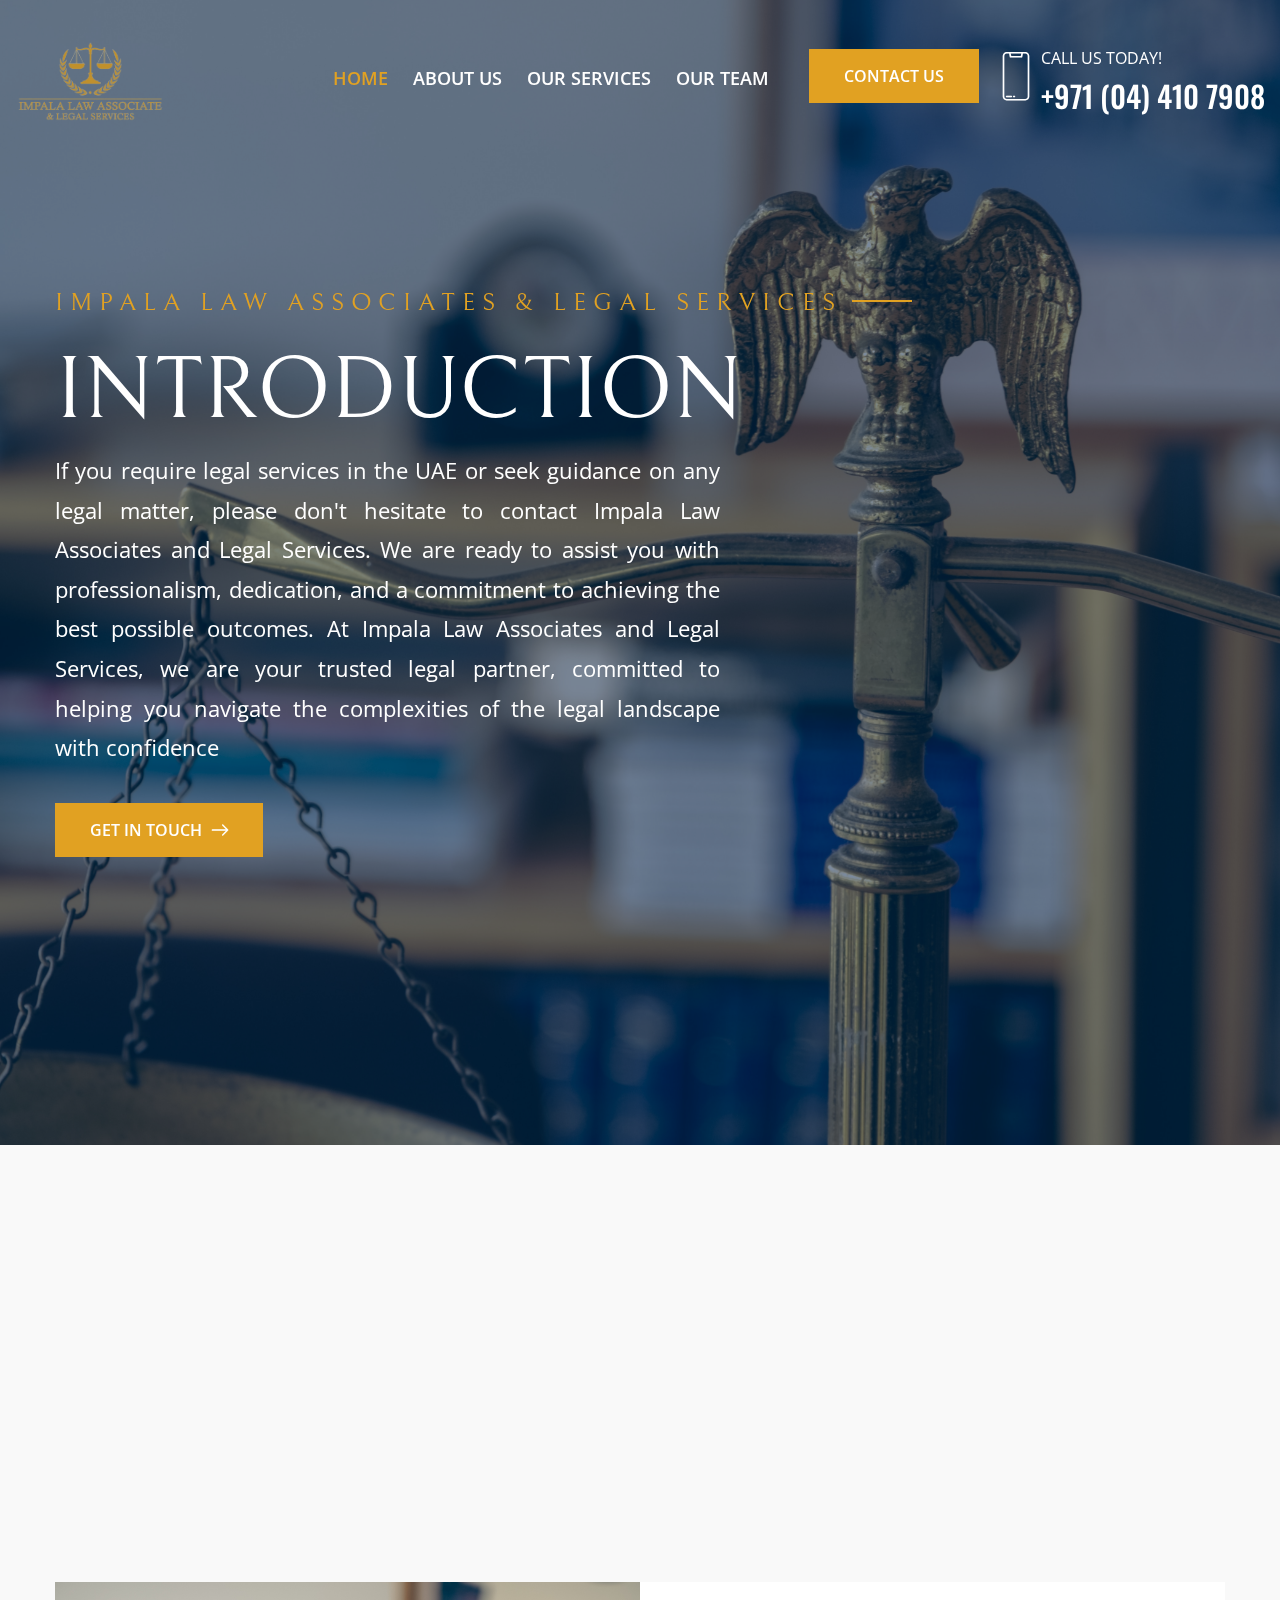
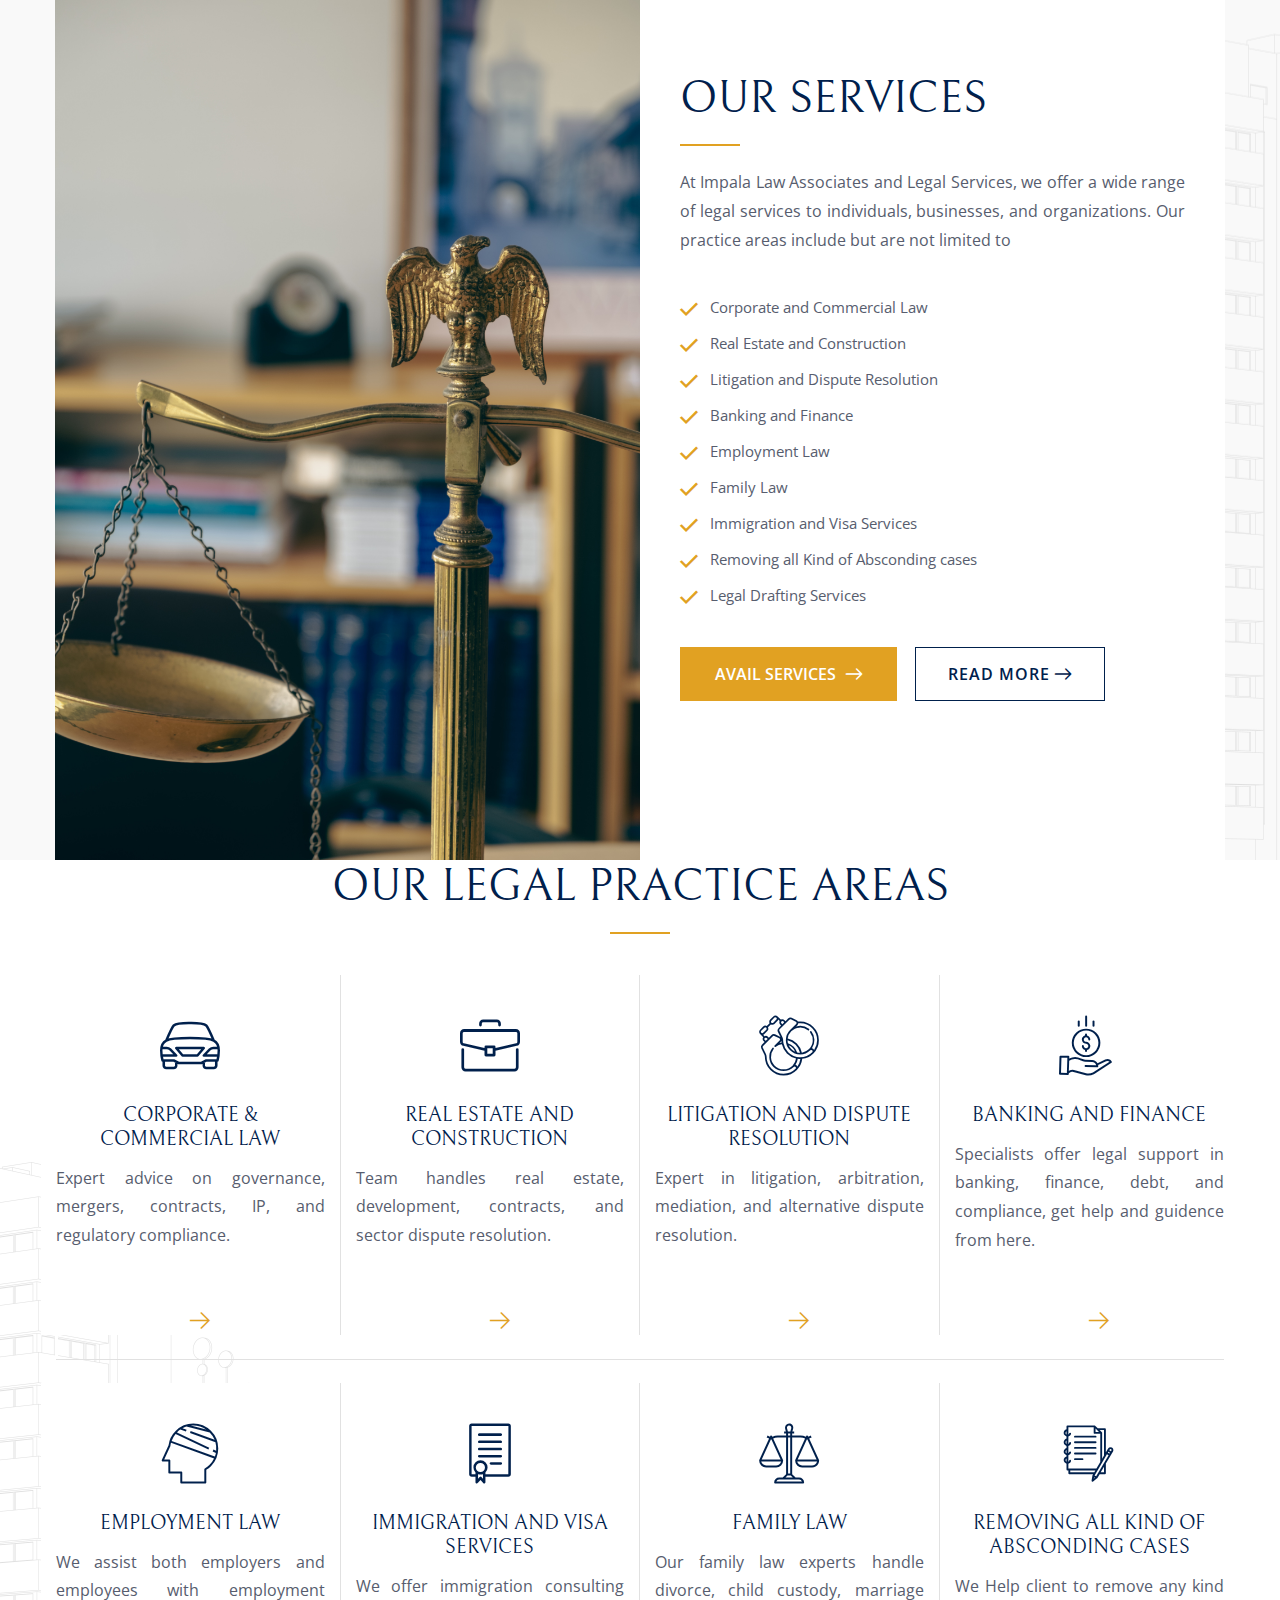
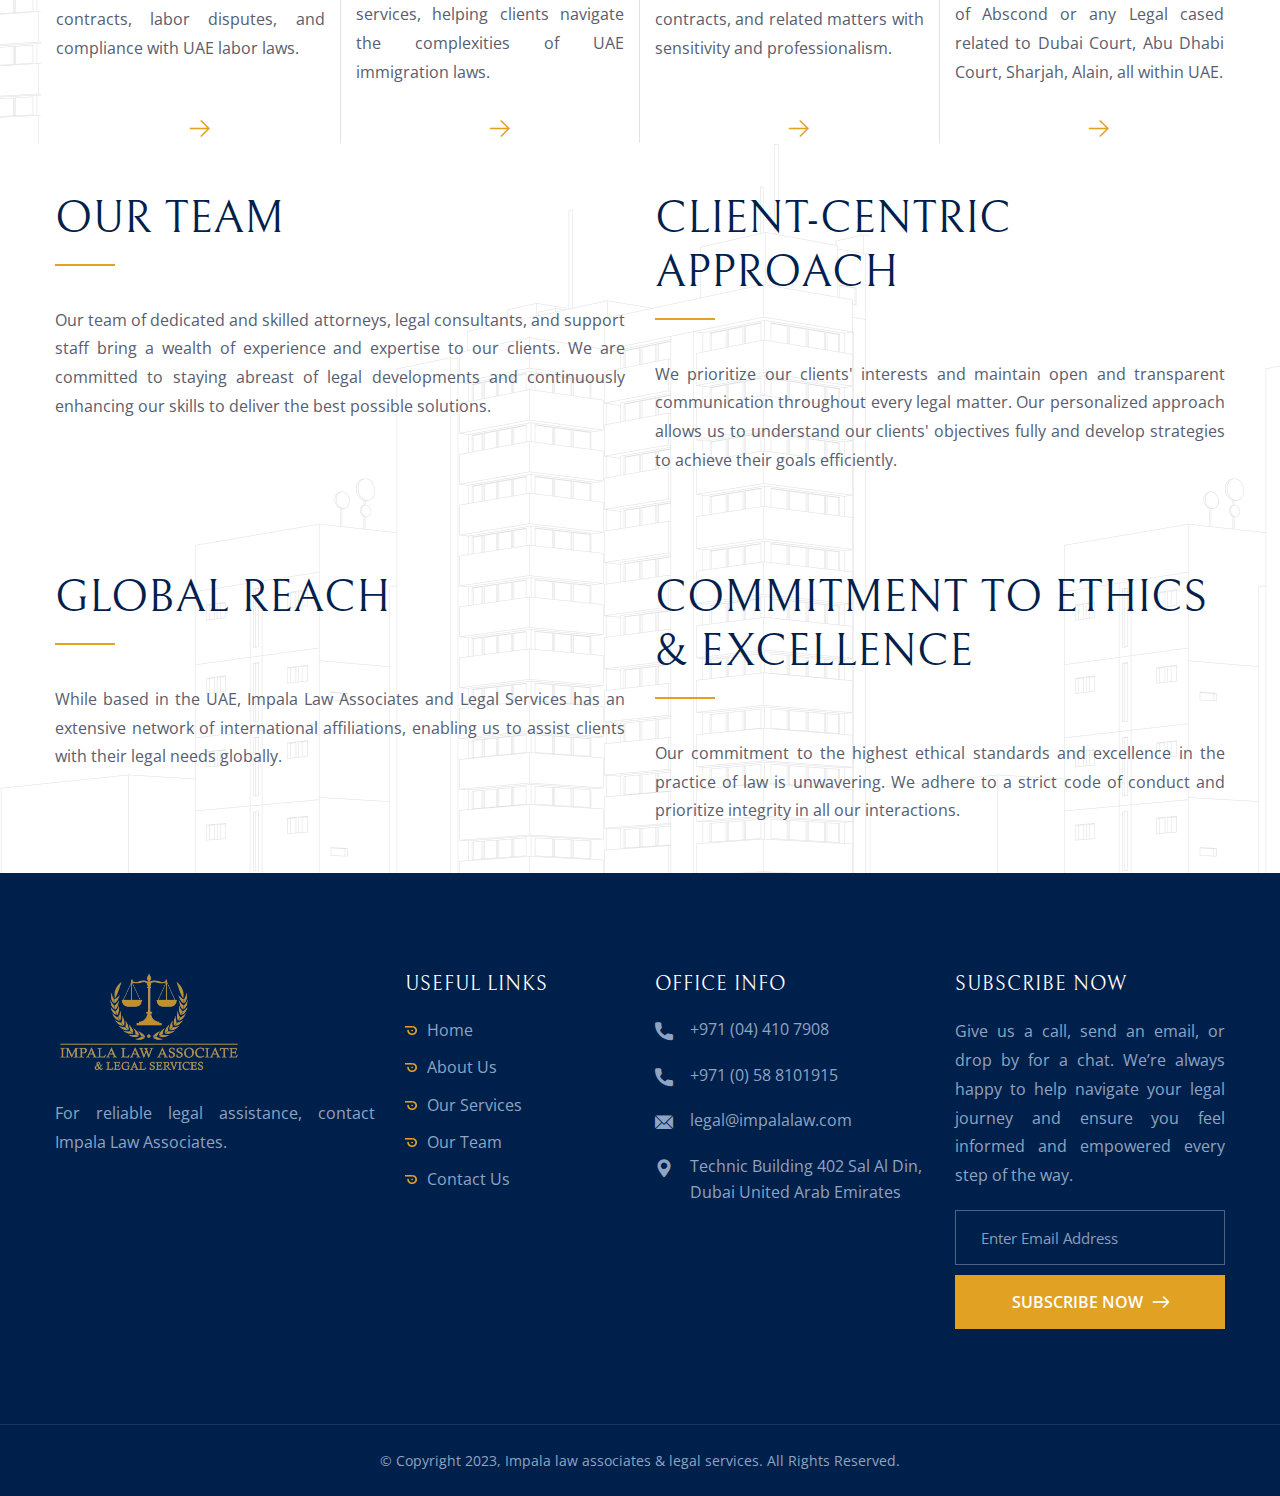
<file: index.html>
<!DOCTYPE html>
<html>
  <head>
  <meta charset="utf-8" />
  <meta name="description" content=" Impala Law Associates and Legal Services. We are Expert Into UAE Law.">
	<meta name="keywords" content="Civil Law, Corporate Law, Sharia Law, Banking and Finance Law, Business Law, Family Law, Employment Law, Common Law Criminal Law">
	<meta name="author" content="impalalaw.com">
	<meta name="author" content="impalalaw.com">
    <title>IMPALA LAW ASSOCIATES & LEGAL SERVICES | HOME</title>
    <!-- Stylesheets -->
    <link href="css/bootstrap.css" rel="stylesheet" />
    <link href="css/style.css" rel="stylesheet" />
    <link href="css/responsive.css" rel="stylesheet" />

    <link
      href="https://fonts.googleapis.com/css2?family=Bellefair&family=Open+Sans:wght@300;400;700;800&family=Oswald:wght@400;500;600;700&display=swap"
      rel="stylesheet"
    />

    <link rel="shortcut icon" href="images/favicon.png" type="image/x-icon" />
    <link rel="icon" href="images/favicon.png" type="image/x-icon" />

    <!-- Responsive -->
    <meta http-equiv="X-UA-Compatible" content="IE=edge" />
    <meta
      name="viewport"
      content="width=device-width, initial-scale=1.0, maximum-scale=1.0, user-scalable=0"
    />

    <!--[if lt IE 9
      ]><script src="https://cdnjs.cloudflare.com/ajax/libs/html5shiv/3.7.3/html5shiv.js"></script
    ><![endif]-->
    <!--[if lt IE 9]><script src="js/respond.js"></script><![endif]-->
  </head>

  <body class="hidden-bar-wrapper">
    <div class="page-wrapper">
      <!-- Preloader -->
      <div class="preloader"></div>

      <!-- Main Header-->
      <header class="main-header header-style-one">
        <!--Header-Upper-->
        <div class="header-upper">
          <div class="auto-container clearfix">
            <div class="pull-left logo-box">
              <div class="logo">
                <a href="index.html"
                  ><img src="images/logo.png" alt="logo" class="logo-img"
                /></a>
              </div>
            </div>

            <div class="nav-outer clearfix">
              <!-- Mobile Navigation Toggler -->
              <div class="mobile-nav-toggler">
                <span class="icon flaticon-menu"></span>
              </div>
              <!-- Main Menu -->
              <nav class="main-menu navbar-expand-md">
                <div class="navbar-header">
                  <!-- Toggle Button -->
                  <button
                    class="navbar-toggler"
                    type="button"
                    data-toggle="collapse"
                    data-target="#navbarSupportedContent"
                    aria-controls="navbarSupportedContent"
                    aria-expanded="false"
                    aria-label="Toggle navigation"
                  >
                    <span class="icon-bar"></span>
                    <span class="icon-bar"></span>
                    <span class="icon-bar"></span>
                  </button>
                </div>

                <div
                  class="navbar-collapse collapse clearfix"
                  id="navbarSupportedContent"
                >
                  <ul class="navigation clearfix">
                    <li>
                      <a href="index.html" class= "active-btn">Home</a>
                    </li>
                    <li>
                      <a href="pages/about.html">About Us</a>
                    </li>
                    <li>
                      <a href="pages/our_services.html">Our Services</a>
                    </li>
                    <li>
                      <a href="pages/our_team.html">Our Team</a>
                    </li>
                    
                  </ul>
                </div>
              </nav>

              <!-- Main Menu End-->
              <div class="outer-box clearfix">
                <!-- Btn Box -->
                <div class="btn-box">
                  <a href="pages/contact.html" class="theme-btn btn-style-one"
                    ><span class="txt">Contact US</span></a
                  >
                </div>

                <!-- Phone Box -->
                <div class="phone-box">
                  <div class="box-inner">
                    <span class="icon flaticon-smartphone-1"></span>
                    Call US Today!
                    <strong>+971 (04) 410 7908</strong>
                  </div>
                </div>
              </div>
            </div>
          </div>
        </div>
        <!--End Header Upper-->

        <!-- Sticky Header  -->
        <div class="sticky-header">
          <div class="auto-container clearfix">
            <!--Logo-->
            <div class="logo pull-left">
              <a href="index.html" title=""
                ><img src="../images/logo.png" class="logo-img"
              /></a>
            </div>
            <!--Right Col-->
            <div class="pull-right">
              <!-- Main Menu -->
              <nav class="main-menu">
                <!--Keep This Empty / Menu will come through Javascript-->
              </nav>
              <!-- Main Menu End-->

              <!-- Main Menu End-->
              <div class="outer-box clearfix">
                <!-- Btn Box -->
                <div class="btn-box">
                  <a href="contact.html" class="theme-btn btn-style-two" style="top: 10px;"
                    ><span class="txt">Contact US</span></a
                  >
                </div>

                <!-- Mobile Navigation Toggler -->
                <div class="mobile-nav-toggler">
                  <span class="icon flaticon-menu"></span>
                </div>
              </div>
            </div>
          </div>
        </div>
        <!-- End Sticky Menu -->

        <!-- Mobile Menu  -->
        <div class="mobile-menu">
          <div class="menu-backdrop"></div>
          <div class="close-btn">
            <span class="icon flaticon-multiply"></span>
          </div>

          <nav class="menu-box">
            <div class="nav-logo">
              <a href="index.html"
                ><img src="images/logo.png"
              /></a>
            </div>
            <div class="menu-outer">
              <!--Here Menu Will Come Automatically Via Javascript / Same Menu as in Header-->
            </div>
          </nav>
        </div>
        <!-- End Mobile Menu -->
      </header>
      <!-- End Main Header -->

      <!-- Banner Section -->
      <section class="banner-section">
        <!-- Social Nav -->
        <!-- <ul class="social-nav">
          <li class="facebook">
            <a href="#"><span class="fa fa-facebook-f"></span></a>
          </li>
          <li class="twitter">
            <a href="#"><span class="fa fa-twitter"></span></a>
          </li>
          <li class="linkedin">
            <a href="#"><span class="fa fa-linkedin"></span></a>
          </li>
        </ul> -->
        <div class="main-slider-carousel owl-carousel owl-theme">
          <div
            class="slide"
            style="background-image: url(images/main-slider/image-1.jpg);
            background-position: center;
            background-repeat: no-repeat;
            background-size: cover;"

          >
            <div class="auto-container">
              <!-- Content Column -->
              <div class="content-column">
                <div class="inner-column">
                  <div class="title">
                    Impala Law Associates & Legal Services
                  </div>
                  <h1>Introduction</h1>
                  <div class="text text-justify">
                    If you require legal services in the UAE or seek guidance on
                    any legal matter, please don't hesitate to contact Impala
                    Law Associates and Legal Services. We are ready to assist
                    you with professionalism, dedication, and a commitment to
                    achieving the best possible outcomes. At Impala Law
                    Associates and Legal Services, we are your trusted legal
                    partner, committed to helping you navigate the complexities
                    of the legal landscape with confidence
                  </div>
                  <div class="btns-box">
                    <a href="pages/contact.html" class="theme-btn btn-style-one"
                      ><span class="txt"
                        >Get In Touch <i class="arrow flaticon-right"></i></span
                    ></a>
                  </div>
                </div>
              </div>
            </div>
          </div>

          <div
            class="slide"
            style="background-image: url(images/main-slider/image-1.jpg);
            background-position: center;
            background-repeat: no-repeat;
            background-size: cover;"

          >
            <div class="auto-container">
              <!-- Content Column -->
              <div class="content-column">
                <div class="inner-column">
                  <div class="title">
                    Impala Law Associates & Legal Services
                  </div>
                  <h1>About Company</h1>
                  <div class="text text-justify">
                    Impala Law Associates and Legal Services
                    is a prominent and dynamic law firm
                    headquartered in the United Arab Emirates
                    (UAE). With a commitment to excellence,
                    integrity, and innovation, we have
                    established ourselves as a trusted partner
                    for clients seeking comprehensive
                    legal solutions in the UAE and beyond.
                  </div>
                  <div class="btns-box">
                    <a href="pages/about.html" class="theme-btn btn-style-one"
                      ><span class="txt"
                        >Explore more
                        <i class="arrow flaticon-right"></i></span
                    ></a>
                  </div>
                </div>
              </div>
            </div>
          </div>

          <div
            class="slide"
            style="background-image: url(images/main-slider/image-1.jpg);
            background-position: center;
            background-repeat: no-repeat;
            background-size: cover;"

          >
            <div class="auto-container">
              <!-- Content Column -->
              <div class="content-column">
                <div class="inner-column">
                  <div class="title">
                    Impala Law Associates & Legal Services
                  </div>
                  <h1>Our Mission</h1>
                  <div class="text text-justify">
                    Our mission is to provide exceptional
                    legal services, tailored
                    to the unique needs of
                    our clients, while upholding
                    the highest standards of professionalism
                    and ethics. We
                    aim to be at the forefront of
                    legal innovation, contributing
                    positively to the legal
                    landscape in the UAE.
                  </div>
                  <div class="btns-box">
                    <a href="pages/about.html" class="theme-btn btn-style-one"
                      ><span class="txt"
                        >Explore More
                        <i class="arrow flaticon-right"></i></span
                    ></a>
                  </div>
                </div>
              </div>
            </div>
          </div>
        </div>
      </section>
      <!-- End Banner Section -->

      <!-- Services Section -->
      <section class="services-section">
        <div class="auto-container">
          <div class="inner-container">
            <div class="row clearfix">
              <!-- Services Block -->
              <div class="services-block col-lg-6 col-md-12 col-sm-12">
                <div
                  class="inner-box wow fadeInLeft"
                  data-wow-delay="0ms"
                  data-wow-duration="1500ms"
                >
                  <div class="content">
                    <div class="icon flaticon-file"></div>
                    <h4>
                      <a href="corporate_law.html"
                        >Corporate and Commercial Law</a
                      >
                    </h4>
                    <div class="text text-justify">
                      We provide expert advice on corporate governance, mergers
                      and acquisitions, contract drafting and negotiation,
                      intellectual property, and regulatory compliance, among
                      others.
                    </div>
                  </div>
                  <a href="pages/our_services.html#corporate" class="arrow flaticon-right"></a>
                </div>
              </div>

              <!-- Services Block -->
              <div class="services-block col-lg-6 col-md-12 col-sm-12">
                <div
                  class="inner-box wow fadeInRight"
                  data-wow-delay="0ms"
                  data-wow-duration="1500ms"
                >
                  <div class="content">
                    <div class="icon flaticon-file-1"></div>
                    <h4>
                      <a href="real_law.html"
                        >Real Estate and Construction</a
                      >
                    </h4>
                    <div class="text text-justify">
                      Impala Law Associates excels in real estate and construction law, ensuring seamless transactions, property development, and comprehensive support in construction contracts.
                    </div>
                  </div>
                  <a href="pages/our_services.html#real" class="arrow flaticon-right"></a>
                </div>
              </div>

              <!-- Services Block -->
              <div class="services-block col-lg-6 col-md-12 col-sm-12">
                <div
                  class="inner-box wow fadeInLeft"
                  data-wow-delay="150ms"
                  data-wow-duration="1500ms"
                >
                  <div class="content">
                    <div class="icon flaticon-umbrella-1"></div>
                    <h4>
                      <a href="litigation_law.html"
                        >Litigation and Dispute Resolution</a
                      >
                    </h4>
                    <div class="text text-justify">
                      We offer effective representation in civil, commercial,
                      and criminal litigation, as well as alternative dispute
                      resolution methods such as arbitration and mediation.
                    </div>
                  </div>
                  <a href="pages/our_services.html#litigation" class="arrow flaticon-right"></a>
                </div>
              </div>

              <!-- Services Block -->
              <div class="services-block col-lg-6 col-md-12 col-sm-12">
                <div
                  class="inner-box wow fadeInRight"
                  data-wow-delay="150ms"
                  data-wow-duration="1500ms"
                >
                  <div class="content">
                    <div class="icon flaticon-group"></div>
                    <h4>
                      <a href="banking_law.html">Banking and Finance</a>
                    </h4>
                    <div class="text text-justify">
                      Impala Law Associates offers specialized legal support in banking and finance, covering matters like debt restructuring, regulatory compliance, and comprehensive financial guidance for clients
                    </div>
                  </div>
                  <a href="pages/our_services.html#banking" class="arrow flaticon-right"></a>
                </div>
              </div>
            </div>
          </div>
        </div>
      </section>
      <!-- End Services Section -->

      <!-- Welcome Section -->
      <section
        class="welcome-section"
        style="background-image: url(images/background/pattern-1.png); padding: 0;"
      >
        <div class="auto-container">
          <div class="inner-container">
            <div class="clearfix">
              <!-- Image Column -->
              <div class="image-column col-lg-6 col-md-12 col-sm-12">
                <div class="inner-column">
                  <div class="image titlt" data-tilt data-tilt-max="2">
                    <img src="images/resource/welcome.jpg" alt="">
                  </div>
                  
                </div>
              </div>

              <!-- Content Column -->
              <div class="content-column col-lg-6 col-md-12 col-sm-12">
                <div class="inner-column">
                  <!-- Sec Title -->
                  <div class="sec-title">
                    <h2>Our Services</h2>
                    <div class="text text-justify">
                      At Impala Law Associates and Legal Services, we offer a
                      wide range of legal services to individuals, businesses,
                      and organizations. Our practice areas include but are not
                      limited to
                    </div>
                  </div>
                  <ul class="list-style-one">
                    <li>Corporate and Commercial Law</li>
                    <li>Real Estate and Construction</li>
                    <li>Litigation and Dispute Resolution</li>
                    <li>Banking and Finance</li>
                    <li>Employment Law</li>
                    <li>Family Law</li>
                    <li>Immigration and Visa Services</li>
                    <li>Removing all Kind of Absconding cases</li>
                    <li>Legal Drafting Services</li>
                  </ul>
                  <div class="btns-box">
                    <a href="pages/contact.html" class="theme-btn btn-style-two"
                      ><span class="txt"
                        >Avail Services
                        <i class="arrow flaticon-right"></i></span
                    ></a>
                    <a href="pages/our_services.html" class="theme-btn btn-style-three"
                      ><span class="txt"
                        >Read more <i class="arrow flaticon-right"></i></span
                    ></a>
                  </div>
                </div>
              </div>
            </div>
          </div>
        </div>
      </section>
      <!-- End Welcome Section -->

      <!-- Practice Section -->
      <section
        class="practice-section"
        style="background-image: url(images/background/pattern-2.png); padding: 0;"
      >
        <div class="auto-container">
          <!-- Sec Title -->
          <div class="sec-title centered">
            <h2>Our LEGAL PRACTICE Areas</h2>
          </div>
          <div class="inner-container">
            <div class="clearfix">
              <div class="row row-cols-2 g-5">
                <!-- Practice Block -->
                <div class="practice-block col-lg-3 col-md-6 col-sm-12">
                  <div class="inner-box">
                    <div class="icon flaticon-car-1"></div>
                    <h5>
                      <a href="corporate_law.html"
                        >corporate & commercial law</a
                      >
                    </h5>
                    <div class="text text-justify">
                      Expert advice on governance, mergers, contracts, IP, and regulatory compliance.
                    </div>
                    <a
                      class="arrow flaticon-right-arrow-3"
                      href="pages/our_services.html#corporate"
                    ></a>
                  </div>
                </div>

                <!-- Practice Block -->
                <div class="practice-block col-lg-3 col-md-6 col-sm-12">
                  <div class="inner-box">
                    <div class="icon flaticon-briefcase"></div>
                    <h5>
                      <a href="real_law.html"
                        >Real Estate and Construction</a
                      >
                    </h5>
                    <div class="text text-justify">
                      Team handles real estate, development, contracts, and sector dispute resolution.
                    </div>
                    <a
                      class="arrow flaticon-right-arrow-3"
                      href="pages/our_services.html#real"
                    ></a>
                  </div>
                </div>

                <!-- Practice Block -->
                <div class="practice-block col-lg-3 col-md-6 col-sm-12">
                  <div class="inner-box">
                    <div class="icon flaticon-handcuffs-1"></div>
                    <h5>
                      <a href="litigation_law.html"
                        >Litigation and Dispute Resolution</a
                      >
                    </h5>
                    <div class="text text-justify">
                      Expert in litigation, arbitration, mediation, and alternative dispute resolution.
                    </div>
                    <a
                      class="arrow flaticon-right-arrow-3"
                      href="pages/our_services.html#litigation"
                    ></a>
                  </div>
                </div>

                <!-- Practice Block -->
                <div class="practice-block col-lg-3 col-md-6 col-sm-12">
                  <div class="inner-box">
                    <div class="icon flaticon-save-money"></div>
                    <h5>
                      <a href="banking_law.html">Banking and Finance</a>
                    </h5>
                    <div class="text text-justify">
                      Specialists offer legal support in banking, finance, debt, and compliance, get help and guidence from here.
                    </div>
                    <a
                      class="arrow flaticon-right-arrow-3"
                      href="pages/our_services.html#banking"
                    ></a>
                  </div>
                </div>

                <!-- Practice Block -->
                <div class="practice-block col-lg-3 col-md-6 col-sm-12 mt-5">
                  <div class="inner-box">
                    <div class="icon flaticon-injury"></div>
                    <h5><a href="employment_law.html">Employment Law</a></h5>
                    <div class="text text-justify">
                      We assist both employers and employees with employment
                      contracts, labor disputes, and compliance with UAE labor
                      laws.
                    </div>
                    <a
                      class="arrow flaticon-right-arrow-3"
                      href="pages/our_services.html#employment"
                    ></a>
                  </div>
                </div>

                <!-- Practice Block -->
                <div class="practice-block col-lg-3 col-md-6 col-sm-12 mt-5">
                  <div class="inner-box">
                    <div class="icon flaticon-law"></div>
                    <h5>
                      <a href="immigration_law.html"
                        >Immigration and Visa Services</a
                      >
                    </h5>
                    <div class="text text-justify">
                      We offer immigration consulting services, helping clients
                      navigate the complexities of UAE immigration laws.
                    </div>
                    <a
                      class="arrow flaticon-right-arrow-3"
                      href="pages/our_services.html#immigration"
                    ></a>
                  </div>
                </div>

                <!-- Practice Block -->
                <div class="practice-block col-lg-3 col-md-6 col-sm-12 mt-5">
                  <div class="inner-box">
                    <div class="icon flaticon-balance"></div>
                    <h5><a href="family_law.html">Family Law</a></h5>
                    <div class="text text-justify">
                      Our family law experts handle divorce, child custody,
                      marriage contracts, and related matters with sensitivity
                      and professionalism. <br>
                    </div>
                    <a
                      class="arrow flaticon-right-arrow-3"
                      href="pages/our_services.html#family"
                    ></a>
                  </div>
                </div>

                <!-- Practice Block -->
                <div class="practice-block col-lg-3 col-md-6 col-sm-12 mt-5">
                  <div class="inner-box">
                    <div class="icon flaticon-notebook"></div>
                    <h5>
                      <a href="remove_law.html"
                        >Removing all Kind of Absconding cases</a
                      >
                    </h5>
                    <div class="text text-justify">
                      We Help client to remove any kind of Abscond or any Legal
                      cased related to Dubai Court, Abu Dhabi Court, Sharjah,
                      Alain, all within UAE.
                    </div>
                    <a
                      class="arrow flaticon-right-arrow-3"
                      href="pages/our_services.html#remove"
                    ></a>
                  </div>
                </div>
                <!-- Practice Block -->
                
      </section>
      <!-- End Practice Section -->
      
       <!-- Team Section -->
      <section class="team-section" style="background-image: url(images/background/pattern-1.png); padding: 0;">
      <div class="auto-container">
        <div class="inner-container">
          <div class="row">
            <div class="content-column  col-lg-6 col-md-12 col-sm-12">
              <div class="custom-styling mt-5">
                <div class="sec-title"><h2>Our Team</h2></div>
                  <div class="text text-justify">
                    Our team of dedicated and skilled
                    attorneys, legal consultants, and
                    support staff bring a wealth of
                    experience and expertise to our
                    clients. We are committed to
                    staying abreast of legal developments
                    and continuously enhancing
                    our skills to deliver the best
                    possible solutions.
                  </div>
              </div>
            </div>
            <div class="content-column  col-lg-6 col-md-12 col-sm-12">
              <div class="custom-styling mt-5">
                <div class="sec-title"><h2>Client-Centric Approach</h2></div>
              <div class="text text-justify">
                We prioritize our clients' interests
                and maintain open and
                transparent communication
                throughout every legal matter.
                Our personalized approach
                allows us to understand our
                clients' objectives fully and
                develop strategies to achieve
                their goals efficiently.
              </div>
              </div>
            </div>
          </div>
          <div class="row py-5">
              <div class="content-column  col-lg-6 col-md-12 col-sm-12">
                <div class="custom-styling mt-5">
                <div class="sec-title"><h2>Global Reach</h2></div>
                    <div class="text text-justify">
                      While based in the UAE, Impala
                      Law Associates and Legal Services
                      has an extensive network of
                      international affiliations, enabling
                      us to assist clients with their legal
                      needs globally.
                    </div>
              </div>
            </div>
            <div class="content-column  col-lg-6 col-md-12 col-sm-12">
              <div class="custom-styling mt-5">
                <div class="sec-title"><h2>Commitment to Ethics & Excellence</h2></div>
              <div class="text text-justify">
                Our commitment to the highest
                ethical standards and excellence
                in the practice of law is
                unwavering. We adhere to a
                strict code of conduct and
                prioritize integrity in all our
                interactions.
              </div>
              </div>
              
            </div>
          </div>
            </div>
        </div>
      </div>
    </section>
    <!-- End Team Section -->

      <!-- Main Footer -->
      <footer class="main-footer">
        <div class="auto-container">
          <!-- Widgets Section -->
          <div class="widgets-section">
            <!-- Scroll To Top -->
            <div class="scroll-to-top scroll-to-target" data-target="html">
              <span class="fa fa-angle-up"></span>
            </div>
            <div class="row clearfix">
              <!-- Big Column -->
              <div class="big-column col-lg-6 col-md-12 col-sm-12">
                <div class="row clearfix">
                  <!--Footer Column-->
                  <div class="footer-column col-lg-7 col-md-6 col-sm-12">
                    <div class="footer-widget logo-widget">
                      <div class="logo">
                        <a href="index.html"
                          ><img src="images/logo.png" class="small-logo-img"
                        /></a>
                      </div>
                      <div class="text text-justify">
                        For reliable legal assistance, contact Impala Law Associates.
                      </div>
                      <!-- Social Nav -->
                      <!-- <ul class="social-nav">
                        <li>
                          <a href="#"><span class="fa fa-facebook-f"></span></a>
                        </li>
                        <li>
                          <a href="#"><span class="fa fa-twitter"></span></a>
                        </li>
                        <li>
                          <a href="#"><span class="fa fa-linkedin"></span></a>
                        </li>
                      </ul> -->
                    </div>
                  </div>

                  <!--Footer Column-->
                  <div class="footer-column col-lg-5 col-md-6 col-sm-12">
                    <div class="footer-widget links-widget">
                      <h5>Useful links</h5>
                      <ul class="footer-list">
                        <li><a href="#">Home</a></li>
                       
                        <li><a href="pages/about.html">About Us</a></li>
                        <li><a href="pages/our_services.html">Our Services</a></li>
                        <li><a href="pages/our_team.html">Our Team</a></li>
                        <li><a href="pages/contact.html">Contact Us</a></li>
                      </ul>
                    </div>
                  </div>
                </div>
              </div>

              <!-- Big Column -->
              <div class="big-column col-lg-6 col-md-12 col-sm-12">
                <div class="row clearfix">
                  <!-- Footer Column -->
                  <div class="footer-column col-lg-6 col-md-6 col-sm-12">
                    <div class="footer-widget contact-widget">
                      <h5>Office Info</h5>
                      <ul>
                        <li>
                          <span class="icon flaticon-call-1"></span>
                          <a href="tel:+971-04-410-7908">+971 (04) 410 7908</a>
                        </li>
                        <li>
                          <span class="icon flaticon-call-1"></span>
                          <a href="tel:+971-0-58-8101915">+971 (0) 58 8101915</a>
                        </li>
                        <li>
                          <span class="icon flaticon-email-2"></span>
                          <a href="mailto:legal@impalalaw.com"
                            >legal@impalalaw.com</a
                          >
                        </li>
                        <li>
                          <span class="icon flaticon-maps-and-flags"></span>
                          Technic Building 402 Sal Al Din, Dubai United Arab Emirates



                        </li>
                      </ul>
                    </div>
                  </div>
                  

                  <!-- Footer Column -->
                  <div class="footer-column col-lg-6 col-md-6 col-sm-12">
                    <div class="footer-widget newsletter-widget">
                      <h5>Subscribe Now</h5>
                      <div class="text text-justify">
                        Give us a call, send an email, or drop by for a chat. We’re always happy to help navigate your legal journey and ensure you feel informed and empowered every step of the way.
                      </div>
                      <div class="newsletter-form">
                        <form method="post" action="contact.html">
                          <div class="form-group">
                            <input
                              type="email"
                              name="email"
                              value=""
                              placeholder="Enter Email Address"
                              required
                            />
                            <button
                              type="submit"
                              class="theme-btn btn-style-one"
                            >
                              <span class="txt"
                                >Subscribe now
                                <i class="arrow flaticon-right"></i
                              ></span>
                            </button>
                          </div>
                        </form>
                      </div>
                    </div>
                  </div>
                </div>
              </div>
            </div>
          </div>
        </div>
        <div class="footer-bottom">
          <div class="auto-container">
            <div class="copyright">
              &copy; Copyright 2023, Impala law associates & legal services. All Rights Reserved.
            </div>
          </div>
        </div>
      </footer>
    </div>
    <!--End pagewrapper-->

    <!--Scroll to top-->
    <div class="scroll-to-top scroll-to-target" data-target="html">
      <span class="fa fa-arrow-up"></span>
    </div>

    <script src="js/jquery.js"></script>
    <script src="js/popper.min.js"></script>
    <script src="js/bootstrap.min.js"></script>
    <script src="js/jquery.mCustomScrollbar.concat.min.js"></script>
    <script src="js/jquery.fancybox.js"></script>
    <script src="js/appear.js"></script>
    <script src="js/parallax.min.js"></script>
    <script src="js/tilt.jquery.min.js"></script>
    <script src="js/jquery.paroller.min.js"></script>
    <script src="js/owl.js"></script>
    <script src="js/wow.js"></script>
    <script src="js/nav-tool.js"></script>
    <script src="js/jquery-ui.js"></script>
    <script src="js/script.js"></script>
  </body>
</html>
</file>
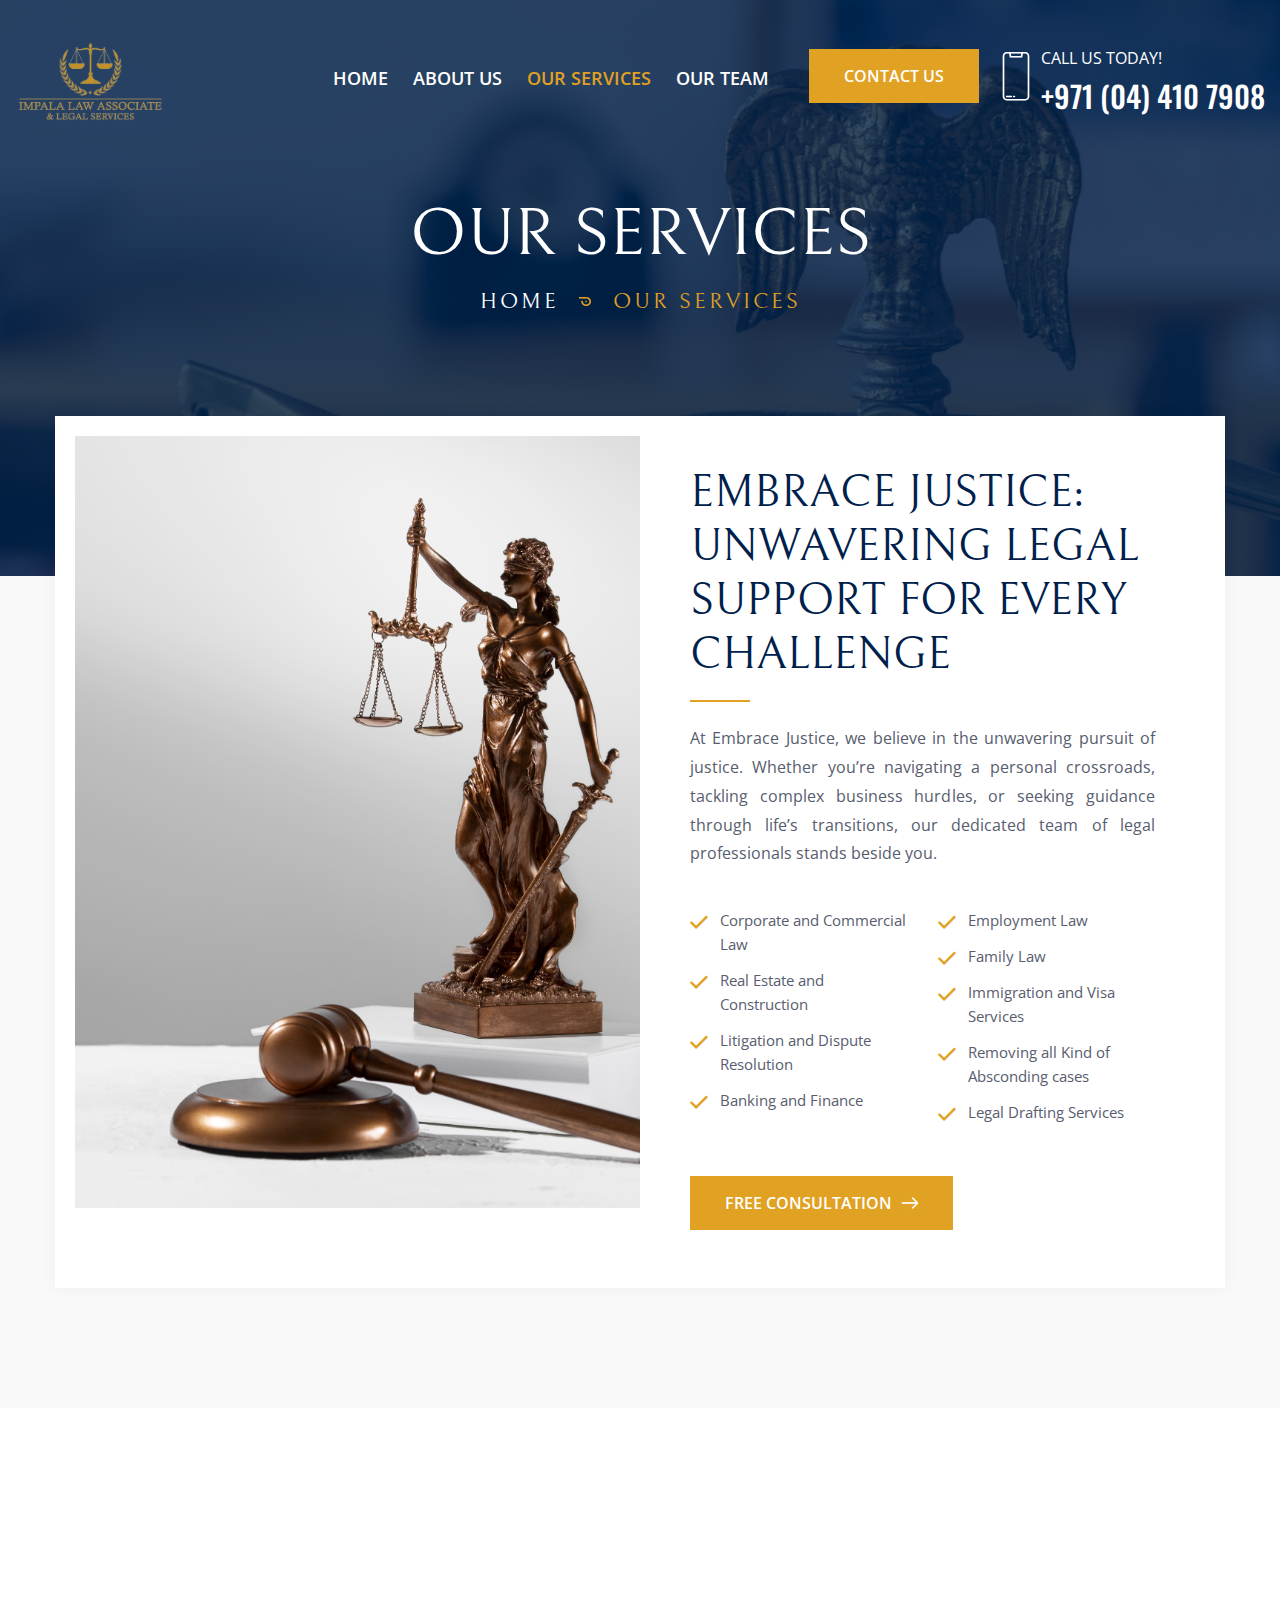
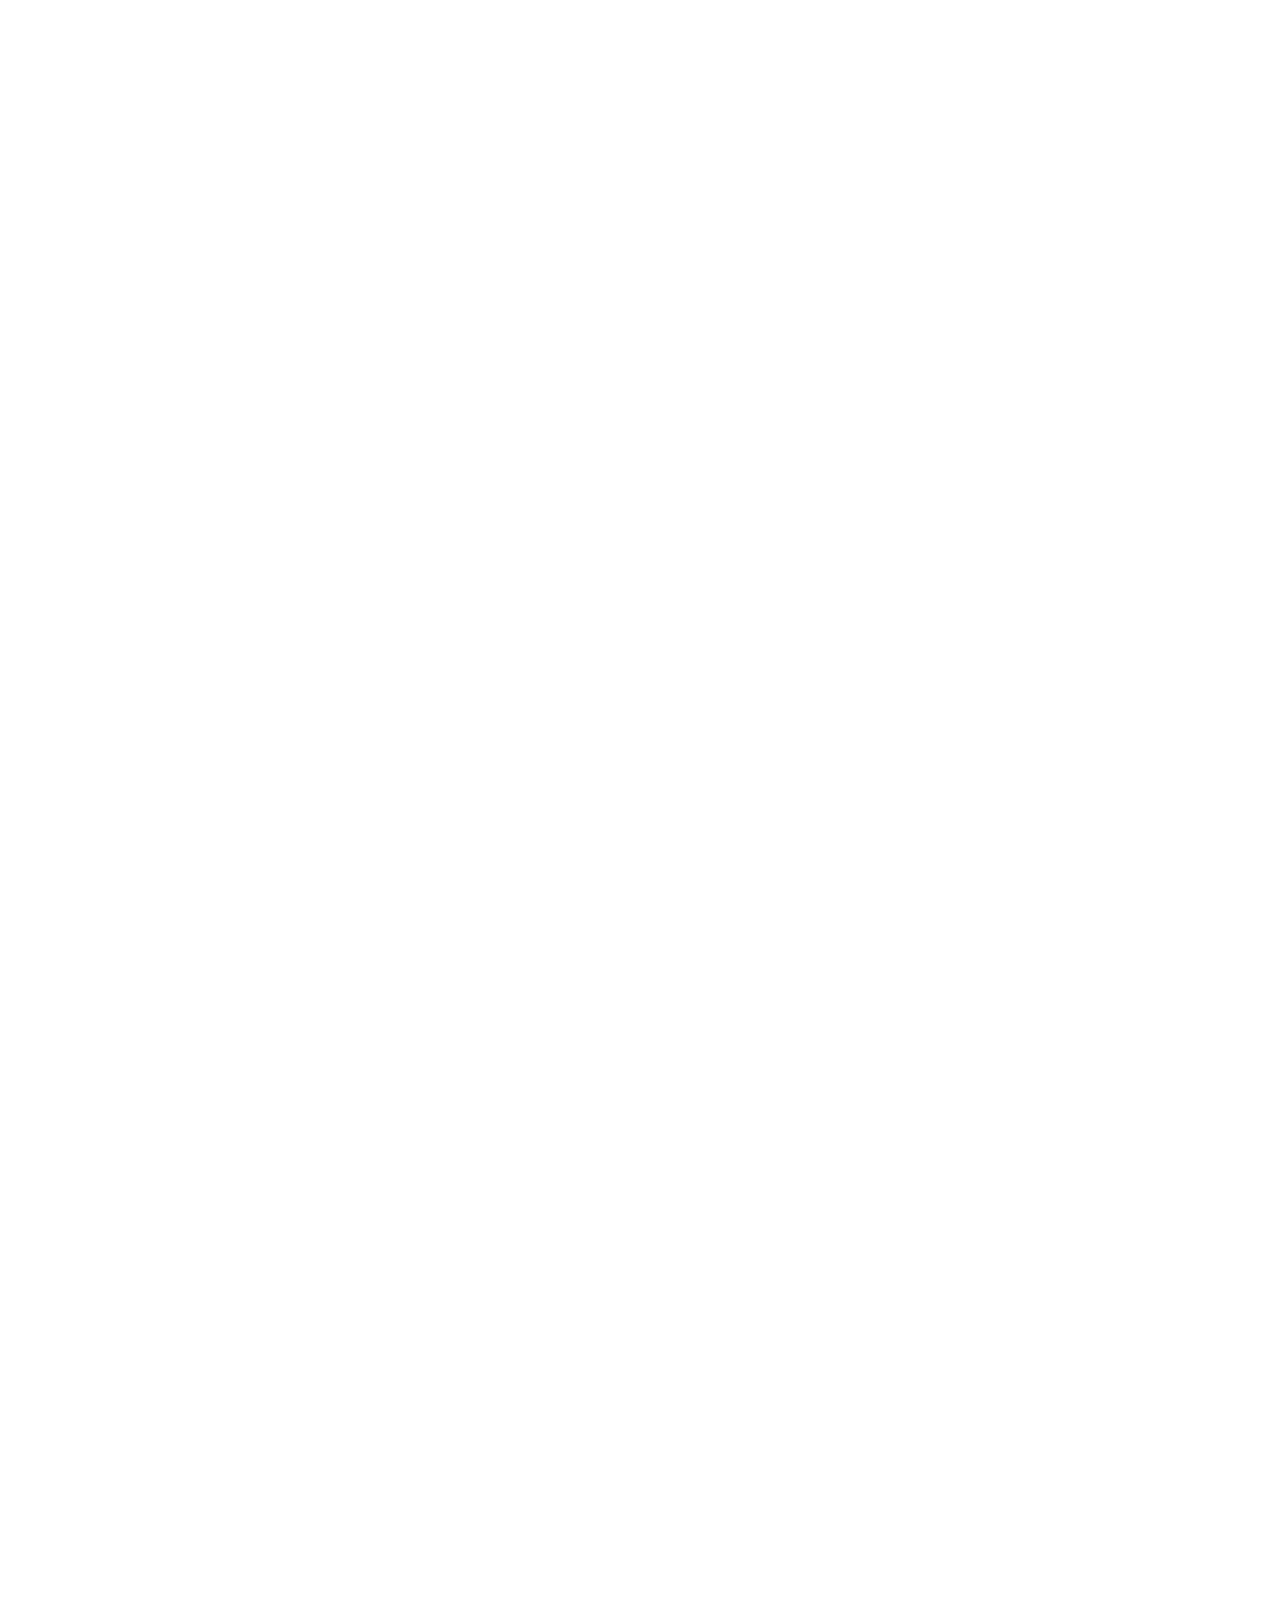
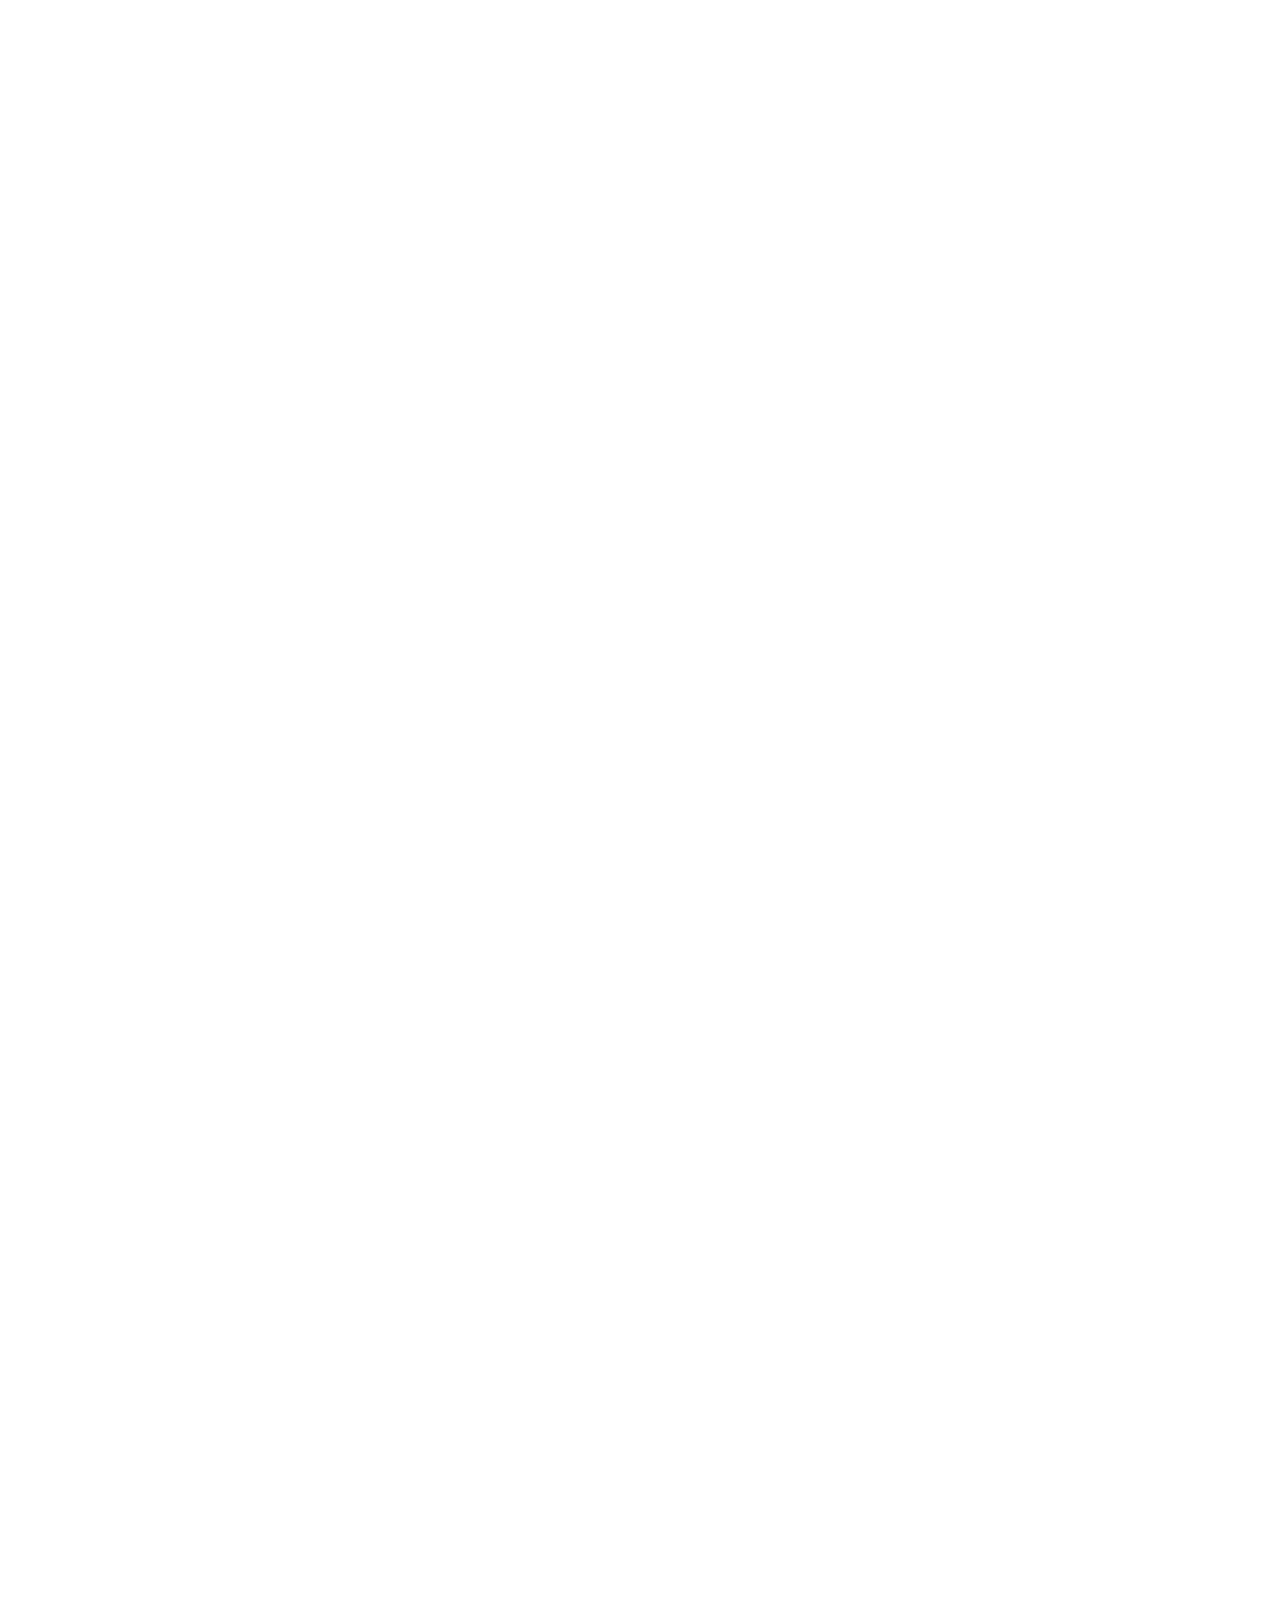
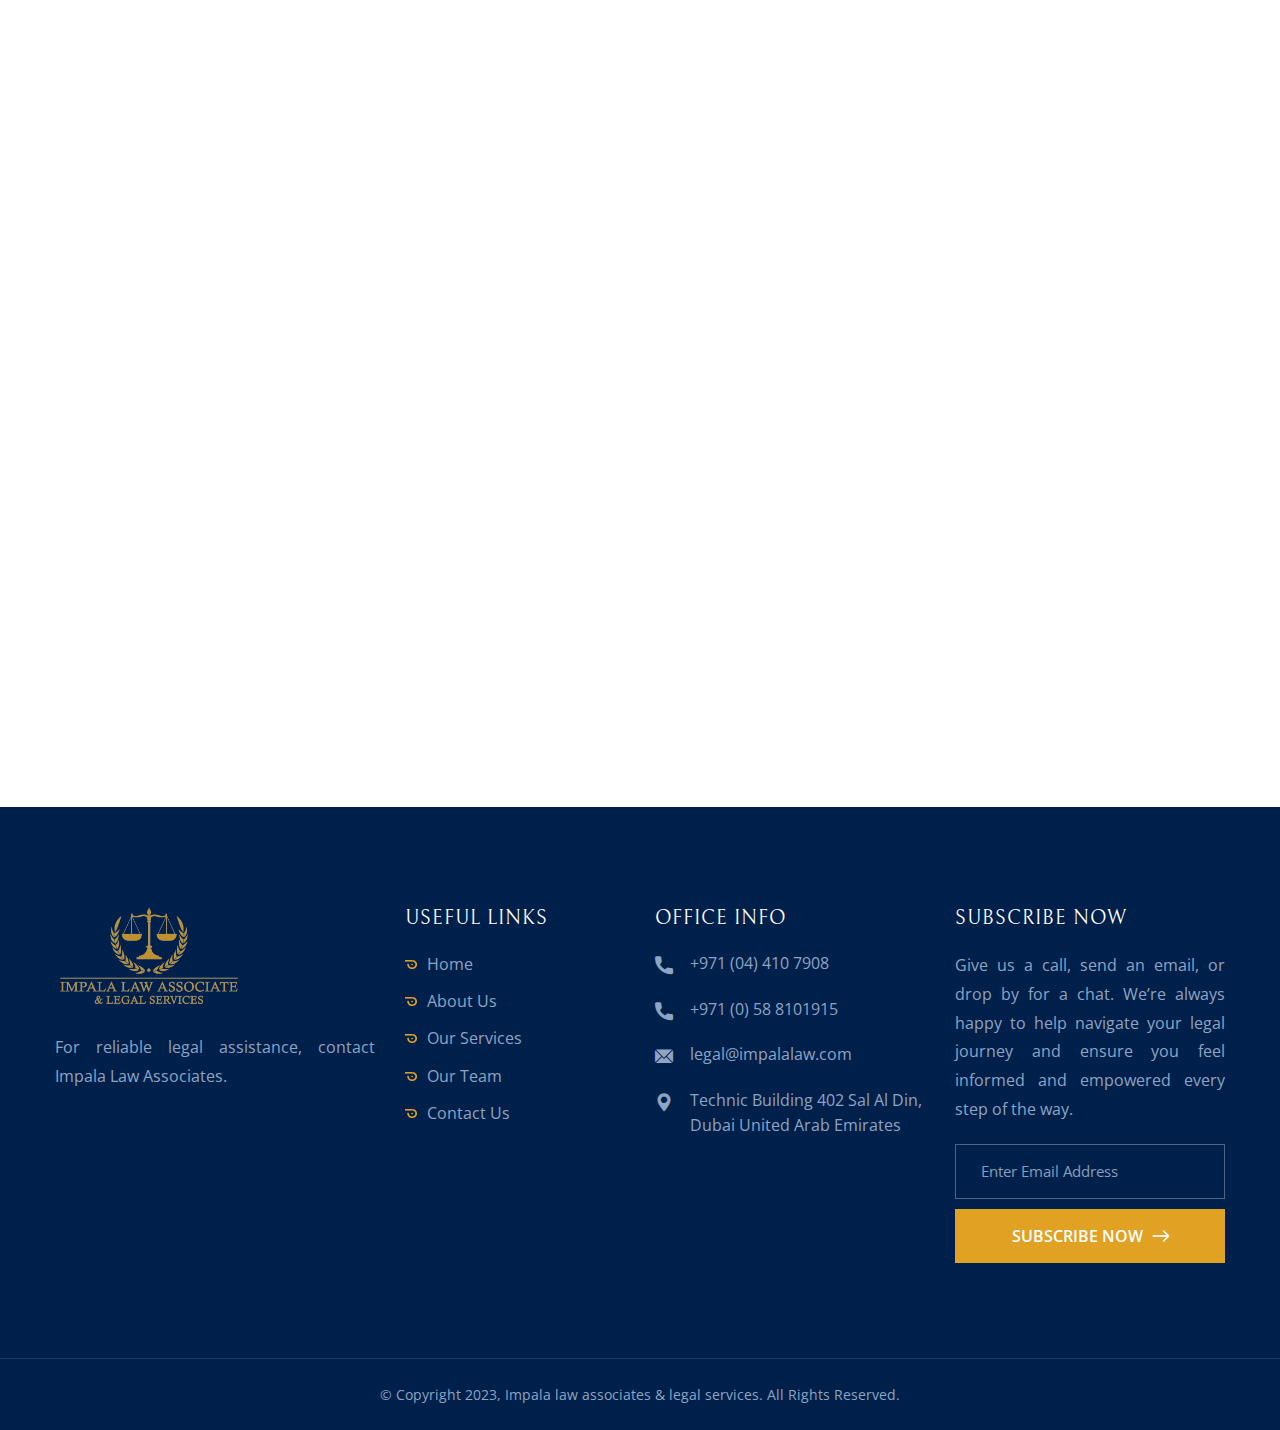
<file: pages/our_services.html>
<!DOCTYPE html>
<html>
  <head>
    <meta charset="utf-8" />
    <title>IMPALA LAW ASSOCIATES & LEGAL SERVICES | OUR SERVICES</title>
    <!-- Stylesheets -->
    <link href="../css/bootstrap.css" rel="stylesheet" />
    <link href="../css/style.css" rel="stylesheet" />
    <link href="../css/responsive.css" rel="stylesheet" />

    <link
      href="https://fonts.googleapis.com/css2?family=Bellefair&family=Open+Sans:wght@300;400;700;800&family=Oswald:wght@400;500;600;700&display=swap"
      rel="stylesheet"
    />

    <link
      rel="shortcut icon"
      href="../images/favicon.png"
      type="image/x-icon"
    />
    <link rel="icon" href="../images/favicon.png" type="image/x-icon" />

    <!-- Responsive -->
    <meta http-equiv="X-UA-Compatible" content="IE=edge" />
    <meta
      name="viewport"
      content="width=device-width, initial-scale=1.0, maximum-scale=1.0, user-scalable=0"
    />

    <!--[if lt IE 9
      ]><script src="https://cdnjs.cloudflare.com/ajax/libs/html5shiv/3.7.3/html5shiv.js"></script
    ><![endif]-->
    <!--[if lt IE 9]><script src="js/respond.js"></script><![endif]-->
  </head>

  <body class="hidden-bar-wrapper">
    <div class="page-wrapper">
      <!-- Preloader -->
      <div class="preloader"></div>

      <!-- Main Header-->
      <header class="main-header header-style-one">
        <!--Header-Upper-->
        <div class="header-upper">
          <div class="auto-container clearfix">
            <div class="pull-left logo-box">
              <div class="logo">
                <a href="../index.html"
                  ><img src="../images/logo.png" alt="logo" class="logo-img"
                /></a>
              </div>
            </div>

            <div class="nav-outer clearfix">
              <!--Mobile Navigation Toggler-->
              <div class="mobile-nav-toggler">
                <span class="icon flaticon-menu"></span>
              </div>
              <!-- Main Menu -->
              <nav class="main-menu navbar-expand-md">
                <div class="navbar-header">
                  <!-- Toggle Button -->
                  <button
                    class="navbar-toggler"
                    type="button"
                    data-toggle="collapse"
                    data-target="#navbarSupportedContent"
                    aria-controls="navbarSupportedContent"
                    aria-expanded="false"
                    aria-label="Toggle navigation"
                  >
                    <span class="icon-bar"></span>
                    <span class="icon-bar"></span>
                    <span class="icon-bar"></span>
                  </button>
                </div>

                <div
                  class="navbar-collapse collapse clearfix"
                  id="navbarSupportedContent"
                >
                  <ul class="navigation clearfix">
                    <li>
                      <a href="../index.html">Home</a>
                    </li>
                    <li>
                      <a href="about.html">About Us</a>
                    </li>
                    <li>
                      <a href="#" class="active-btn">Our Services</a>
                    </li> 
                    <li>
                      <a href="our_team.html">Our Team</a>
                      
                    </li>
                  </ul>
                </div>
              </nav>

              <!-- Main Menu End-->
              <div class="outer-box clearfix">
                <!-- Btn Box -->
                <div class="btn-box">
                  <a href="contact.html" class="theme-btn btn-style-one"
                    ><span class="txt">Contact US</span></a
                  >
                </div>

                <!-- Phone Box -->
                <div class="phone-box">
                  <div class="box-inner">
                    <span class="icon flaticon-smartphone-1"></span>
                    Call US Today!
                    <strong>+971 (04) 410 7908</strong>
                  </div>
                </div>
              </div>
            </div>
          </div>
        </div>
        <!--End Header Upper-->

        <!-- Sticky Header  -->
        <div class="sticky-header">
          <div class="auto-container clearfix">
            <!--Logo-->
            <div class="logo pull-left">
              <a href="index.html" title=""
                ><img src="../images/logo.png" class="logo-img"
              /></a>
            </div>
            <!--Right Col-->
            <div class="pull-right">
              <!-- Main Menu -->
              <nav class="main-menu">
                <!--Keep This Empty / Menu will come through Javascript-->
              </nav>
              <!-- Main Menu End-->

              <!-- Main Menu End-->
              <div class="outer-box clearfix">
                <!-- Btn Box -->
                <div class="btn-box">
                  <a href="contact.html" class="theme-btn btn-style-two" style="top: 10px;"
                    ><span class="txt">Contact US</span></a
                  >
                </div>

                <!-- Mobile Navigation Toggler -->
                <div class="mobile-nav-toggler">
                  <span class="icon flaticon-menu"></span>
                </div>
              </div>
            </div>
          </div>
        </div>
        <!-- End Sticky Menu -->

        <!-- Mobile Menu  -->
        <div class="mobile-menu">
          <div class="menu-backdrop"></div>
          <div class="close-btn">
            <span class="icon flaticon-multiply"></span>
          </div>

          <nav class="menu-box">
            <div class="nav-logo">
              <a href="../index.html"
                ><img src="../images/logo-2.png" alt="" title=""
              /></a>
            </div>
            <div class="menu-outer">
              <!--Here Menu Will Come Automatically Via Javascript / Same Menu as in Header-->
            </div>
          </nav>
        </div>
        <!-- End Mobile Menu -->
      </header>
      <!-- End Main Header -->

      <!-- Page Title -->
      <section
        class="page-title"
        style="
          background-image: url(../images/main-slider/image-1.jpg);
          background-position: center;
          background-repeat: no-repeat;
          background-size: cover;
        "
      >
        <div class="auto-container">
          <h1>Our Services</h1>
          <ul class="page-breadcrumb">
            <li><a href="../index.html">home</a></li>
            <li>Our Services</li>
          </ul>
        </div>
      </section>
      <!-- End Page Title -->

      <!-- Welcome Section -->
      <section class="welcome-section style-two">
        <div class="auto-container">
          <div class="inner-container">
            <div class="clearfix">
              <!-- Image Column -->
              <div class="image-column col-lg-6 col-md-12 col-sm-12">
                <div class="inner-column" style="height: 772px;">
                  <div class="image" style="height: 100%;">
                    <img src="../images/resource/service-1.jpg" class="long-img"  alt="service" style="height: 100%; object-position: 75%; object-fit: cover;";
                
                    />
                  </div>
                </div>
              </div>

              <!-- Content Column -->
              <div class="content-column col-lg-6 col-md-12 col-sm-12">
                <div class="inner-column" style="padding: 30px 50px;">
                  <!-- Sec Title -->
                  <div class="sec-title services-page-section" style="padding: 0;">
                    <h2>
                      Embrace Justice: Unwavering Legal Support for Every
                      Challenge
                    </h2>
                    <div class="text text-justify">
                      At Embrace Justice, we believe in the unwavering pursuit
                      of justice. Whether you’re navigating a personal
                      crossroads, tackling complex business hurdles, or seeking
                      guidance through life’s transitions, our dedicated team of
                      legal professionals stands beside you.
                    </div>
                  </div>
                  <div class="row clearfix">
                    <div class="column col-lg-6 col-md-6 col-sm-6">
                      <ul class="list-style-one">
                        <li>Corporate and Commercial Law</li>
                        <li>Real Estate and Construction</li>
                        <li>Litigation and Dispute Resolution</li>
                        <li>Banking and Finance</li>
                      </ul>
                    </div>
                    <div class="column col-lg-6 col-md-6 col-sm-6">
                      <ul class="list-style-one">
                        <li>Employment Law</li>
                        <li>Family Law</li>
                        <li>Immigration and Visa Services</li>
                        <li>Removing all Kind of Absconding cases</li>
                        <li>Legal Drafting Services</li>
                      </ul>
                    </div>
                  </div>
                  <div class="btns-box">
                    <a href="contact.html" class="theme-btn btn-style-two"
                      ><span class="txt"
                        >Free Consultation
                        <i class="arrow flaticon-right"></i></span
                    ></a>
                  </div>
                </div>
              </div>
            </div>
          </div>
        </div>
      </section>
      <!-- End Welcome Section -->

      <!-- Services Page Section -->
      <section class="services-page-section my-5" id="corporate">
        <div class="auto-container">
          <!-- Services Block Three -->
          <div class="services-block-three">
            <div
              class="inner-box wow fadeInUp"
              data-wow-delay="0ms"
              data-wow-duration="1500ms"
            >
              <div class="row clearfix">
                <!-- Content Column -->
                <div class="content-column col-lg-6 col-md-12 col-sm-12">
                  <div class="inner-column" style="padding: 30px 50px;">
                    <h2><a href="our_services.html">Corporate Law</a></h2>
                    <div class="text text-justify">
                      Navigating the ever-changing landscape of corporate and
                      commercial law can be a daunting task. At Embrace Justice,
                      we provide comprehensive legal guidance and representation
                      to help businesses of all sizes thrive. Whether you’re
                      starting a new venture, managing ongoing operations, or
                      facing complex legal challenges, our team of experienced
                      attorneys is here to support you every step of the way.
                    </div>
                  </div>
                </div>
                <!-- Image Column -->
                <div class="image-column col-lg-6 col-md-12 col-sm-12">
                  <div class="inner-column" style="height: 100%;" >
                    <div class="image" style="height: 100%;">
                      <a href="our_services.html"
                        ><img
                          src="../images/resource/service-2.jpg"
                          alt="Corporate Law" style="height: 100%;"
                          
                      /></a>
                    </div>
                  </div>
                </div>
              </div>
            </div>
          </div>

          <!-- Services Block Three -->
          <section class="services-page-section my-5" id="real">
            <div class="services-block-three style-two">
              <div
                class="inner-box wow fadeInUp"
                data-wow-delay="0ms"
                data-wow-duration="1500ms"
              >
                <div class="row clearfix">
                  <!-- Image Column -->
                  <div class="image-column col-lg-6 col-md-12 col-sm-12">
                    <div class="inner-column" style="height: 100%;">
                      <div class="image" style="height: 100%;">
                        <a href="our_services.html"
                          ><img
                            src="../images/resource/service-3.jpg"
                            alt="Real Estate Law" style="height: 100%;"
                           
                        /></a>
                      </div>
                    </div>
                  </div>
                  <!-- Content Column -->
                  <div class="content-column col-lg-6 col-md-12 col-sm-12">
                    <div class="inner-column" style="padding: 30px 50px;">
                      <h2><a href="our_services.html">Real Estate Law</a></h2>
                      <div class="text text-justify">
                        Whether you’re buying, selling, or developing real
                        estate, our team of knowledgeable real estate and
                        construction lawyers can guide you through every step of
                        the process. We have a deep understanding of the local
                        real estate market and the complex legal issues involved
                        in property transactions and construction projects.
                      </div>
                    </div>
                  </div>
                </div>
              </div>
            </div>
          </section>

          <!-- Services Block Three -->
          <section class="services-page-section my-5" id="litigation">
            <div class="services-block-three">
              <div
                class="inner-box wow fadeInUp"
                data-wow-delay="0ms"
                data-wow-duration="1500ms"
              >
                <div class="row clearfix">
                  <!-- Content Column -->
                  <div class="content-column col-lg-6 col-md-12 col-sm-12">
                    <div class="inner-column" style="padding: 30px 50px;">
                      <h2>
                        <a href="our_services.html"
                          >Litigation and Dispute Resolution</a
                        >
                      </h2>
                      <div class="text text-justify">
                        If you’re facing a legal dispute, our experienced
                        litigation attorneys are here to fight for your rights
                        and protect your interests. We have a proven track
                        record of success in a wide range of legal matters, and
                        we are committed to finding the best possible outcome
                        for you.
                      </div>
                    </div>
                  </div>
                  <!-- Image Column -->
                  <div class="image-column col-lg-6 col-md-12 col-sm-12">
                    <div class="inner-column" style="height: 100%;">
                      <div class="image" style="height: 100%;">
                        <a href="our_services.html"
                          ><img
                            src="../images/resource/service-4.jpg"
                            alt="Litigation and Dispute Resolution" style="height: 100%;"
                           
                        /></a>
                      </div>
                    </div>
                  </div>
                </div>
              </div>
            </div>
          </section>

          <!-- Services Block Three -->
          <section class="services-page-section my-5" id="banking">
            <div class="services-block-three style-two">
              <div
                class="inner-box wow fadeInUp"
                data-wow-delay="0ms"
                data-wow-duration="1500ms"
              >
                <div class="row clearfix">
                  <!-- Image Column -->
                  <div class="image-column col-lg-6 col-md-12 col-sm-12">
                    <div class="inner-column" style="height: 100%;">
                      <div class="image" style="height: 100%;">
                        <a href="our_services.html"
                          ><img
                            src="../images/resource/service-5.jpg"
                            alt="Banking and Finance" style="height: 100%;"
                           
                        /></a>
                      </div>
                    </div>
                  </div>
                  <!-- Content Column -->
                  <div class="content-column col-lg-6 col-md-12 col-sm-12">
                    <div class="inner-column" style="padding: 30px 50px;">
                      <h2>
                        <a href="our_services.html">Banking and Finance</a>
                      </h2>
                      <div class="text text-justify">
                        Struggling with debt, foreclosure, or bankruptcy? We
                        offer legal advice and representation to help you find
                        manageable solutions and navigate complex financial
                        situations. Considering loan agreements, investments, or
                        other financial transactions? We’ll review the terms and
                        conditions, ensuring you understand the risks and make
                        informed decisions.
                      </div>
                    </div>
                  </div>
                </div>
              </div>
            </div>
          </section>

          <section class="services-page-section my-5" id="employment">
            <div class="services-block-three">
              <div
                class="inner-box wow fadeInUp"
                data-wow-delay="0ms"
                data-wow-duration="1500ms"
              >
                <div class="row clearfix">
                  <!-- Content Column -->
                  <div class="content-column col-lg-6 col-md-12 col-sm-12">
                    <div class="inner-column" style="padding: 30px 50px;">
                      <h2>
                        <a href="our_services.html">Employment Law</a>
                      </h2>
                      <div class="text text-justify">
                        Experienced discrimination, harassment, or wrongful
                        termination at work? We’ll fight for your rights and
                        help you obtain compensation for any damages you’ve
                        suffered. Need assistance with employment contracts,
                        workplace disputes, or wage and hour claims? We’ll
                        advocate for your fair treatment and ensure your
                        employer complies with the law.
                      </div>
                    </div>
                  </div>
                  <!-- Image Column -->
                  <div class="image-column col-lg-6 col-md-12 col-sm-12">
                    <div class="inner-column" style="height: 100%;">
                      <div class="image" style="height: 100%;">
                        <a href="our_services.html"
                          ><img
                            src="../images/resource/service-6.jpg"
                            alt="Employment Law" style="height: 100%;"
                            
                        /></a>
                      </div>
                    </div>
                  </div>
                </div>
              </div>
            </div>
          </section>

          <section class="services-page-section my-5" id="family">
            <div class="services-block-three style-two">
              <div
                class="inner-box wow fadeInUp"
                data-wow-delay="0ms"
                data-wow-duration="1500ms"
              >
                <div class="row clearfix">
                  <!-- Image Column -->
                  <div class="image-column col-lg-6 col-md-12 col-sm-12">
                    <div class="inner-column" style="height: 100%;">
                      <div class="image" style="height: 100%;">
                        <a href="our_services.html"
                          ><img
                            src="../images/resource/service-7.jpg"
                            alt="Family Law" style="height: 100%;"
                            
                        /></a>
                      </div>
                    </div>
                  </div>
                  <!-- Content Column -->
                  <div class="content-column col-lg-6 col-md-12 col-sm-12">
                    <div class="inner-column" style="padding: 30px 50px;">
                      <h2>
                        <a href="our_services.html">Family Law</a>
                      </h2>
                      <div class="text text-justify">
                        Going through a divorce or separation? We’ll guide you
                        through the legal process with sensitivity and
                        understanding, helping you reach agreements on child
                        custody, property division, and spousal support. Need
                        help with child adoption, guardianship, or other family
                        law matters? We’ll provide comprehensive legal counsel
                        and representation to protect your loved ones and ensure
                        your rights are upheld.
                      </div>
                    </div>
                  </div>
                </div>
              </div>
            </div>
          </section>

          <section class="services-page-section my-5" id="immigration">
            <div class="services-block-three" id="immigration">
              <div
                class="inner-box wow fadeInUp"
                data-wow-delay="0ms"
                data-wow-duration="1500ms"
              >
                <div class="row clearfix">
                  <!-- Content Column -->
                  <div class="content-column col-lg-6 col-md-12 col-sm-12">
                    <div class="inner-column" style="padding: 30px 50px;">
                      <h2>
                        <a href="our_services.html"
                          >Immigration and Visa Services</a
                        >
                      </h2>
                      <div class="text text-justify">
                        Seeking to obtain a green card, work visa, family visa,
                        or citizenship? We’ll guide you through the complex
                        immigration process, ensuring you meet all requirements
                        and maximize your chances of success. Facing deportation
                        or visa denial? We’ll represent you in immigration court
                        and fight for your right to remain in the country.
                      </div>
                    </div>
                  </div>
                  <!-- Image Column -->
                  <div class="image-column col-lg-6 col-md-12 col-sm-12">
                    <div class="inner-column" style="height: 100%;">
                      <div class="image" style="height: 100%;">
                        <a href="our_services.html"
                          ><img src="../images/resource/service-8.jpg" alt="Immigration and Visa Services"  style="height: 100%;"
                      /></a></a>
                      </div>
                    </div>
                  </div>
                </div>
              </div>
            </div>
          </section>

          <section class="services-page-section my-5" id="remove">
            <div class="services-block-three style-two">
              <div
                class="inner-box wow fadeInUp"
                data-wow-delay="0ms"
                data-wow-duration="1500ms"
              >
                <div class="row clearfix">
                  <!-- Image Column -->
                  <div class="image-column col-lg-6 col-md-12 col-sm-12">
                    <div class="inner-column" style="height: 100%;">
                      <div class="image" style="height: 100%;">
                        <a href="our_services.html"
                          ><img src="../images/resource/service-9.jpg" alt="Removing all Kind of Absconding cases" style="height: 100%;"
                        /></a>
                      </div>
                    </div>
                  </div>
                  <!-- Content Column -->
                  <div class="content-column col-lg-6 col-md-12 col-sm-12">
                    <div class="inner-column" style="padding: 30px 50px;">
                      <h2>
                        <a href="our_services.html"
                          >Removing all Kind of Absconding cases</a
                        >
                      </h2>
                      <div class="text text-justify">
                        Impala Law Associates excels in resolving absconding
                        cases swiftly, utilizing a strategic legal approach.
                        With a seasoned team, they specialize in locating
                        individuals involved in legal disputes and ensuring
                        their lawful return. Clients benefit from their
                        expertise in navigating legal intricacies, resulting in
                        efficient resolutions. Impala Law Associates prioritizes
                        client satisfaction through personalized and effective
                        legal solutions.
                      </div>
                    </div>
                  </div>
                </div>
              </div>
            </div>
          </section>

          <section class="services-page-section my-5" id="legal">
            <div class="services-block-three">
              <div
                class="inner-box wow fadeInUp"
                data-wow-delay="0ms"
                data-wow-duration="1500ms"
              >
                <div class="row clearfix">
                  <!-- Content Column -->
                  <div class="content-column col-lg-6 col-md-12 col-sm-12">
                    <div class="inner-column" style="padding: 30px 50px;">
                      <h2>
                        <a href="our_services.html">Legal Drafting Services</a>
                      </h2>
                      <div class="text text-justify">
                        Need help drafting contracts, wills, power of attorney
                        documents, or other legal agreements? We’ll ensure your
                        documents are clear, concise, and legally sound,
                        protecting your interests and avoiding future disputes.
                        Looking for legal advice or guidance on a specific
                        matter? We offer consultations to discuss your concerns
                        and provide tailored legal solutions.
                      </div>
                    </div>
                  </div>
                  <!-- Image Column -->
                  <div class="image-column col-lg-6 col-md-12 col-sm-12">
                    <div class="inner-column" style="height: 100%;">
                      <div class="image" style="height: 100%;">
                        <a href="corporate_law.html"
                          ><img src="../images/resource/service-10.jpg" alt="Legal Drafting Services" style="height:100%"
                        /></a>
                      </div>
                    </div>
                  </div>
                </div>
              </div>
            </div>
          </section>
        </div>
      </section>
      <!-- End Services Page Section -->

      <!-- Main Footer -->
      <footer class="main-footer">
        <div class="auto-container">
          <!-- Widgets Section -->
          <div class="widgets-section">
            <!-- Scroll To Top -->
            <div class="scroll-to-top scroll-to-target" data-target="html">
              <span class="fa fa-angle-up"></span>
            </div>
            <div class="row clearfix">
              <!-- Big Column -->
              <div class="big-column col-lg-6 col-md-12 col-sm-12">
                <div class="row clearfix">
                  <!--Footer Column-->
                  <div class="footer-column col-lg-7 col-md-6 col-sm-12">
                    <div class="footer-widget logo-widget">
                      <div class="logo">
                        <a href="index.html"
                          ><img src="../images/logo.png" class="small-logo-img"
                        /></a>
                      </div>
                      <div class="text text-justify">
                        For reliable legal assistance, contact Impala Law Associates.
                      </div>
                      <!-- Social Nav -->
                      <!-- <ul class="social-nav">
                        <li>
                          <a href="#"><span class="fa fa-facebook-f"></span></a>
                        </li>
                        <li>
                          <a href="#"><span class="fa fa-twitter"></span></a>
                        </li>
                        <li>
                          <a href="#"><span class="fa fa-linkedin"></span></a>
                        </li>
                      </ul> -->
                    </div>
                  </div>

                  <!--Footer Column-->
                  <div class="footer-column col-lg-5 col-md-6 col-sm-12">
                    <div class="footer-widget links-widget">
                      <h5>Useful links</h5>
                      <ul class="footer-list">
                        <li><a href="../index.html">Home</a></li>
                       
                        <li><a href="about.html">About Us</a></li>
                        <li><a href="our_services.html">Our Services</a></li>
                        <li><a href="our_team.html">Our Team</a></li>
                        <li><a href="contact.html">Contact Us</a></li>
                      </ul>
                    </div>
                  </div>
                </div>
              </div>

              <!-- Big Column -->
              <div class="big-column col-lg-6 col-md-12 col-sm-12">
                <div class="row clearfix">
                  <!-- Footer Column -->
                  <div class="footer-column col-lg-6 col-md-6 col-sm-12">
                    <div class="footer-widget contact-widget">
                      <h5>Office Info</h5>
                      <ul>
                        <li>
                          <span class="icon flaticon-call-1"></span>
                          <a href="tel:+971-04-410-7908">+971 (04) 410 7908</a>
                        </li>
                        <li>
                          <span class="icon flaticon-call-1"></span>
                          <a href="tel:+971-0-58-8101915">+971 (0) 58 8101915</a>
                        </li>
                        <li>
                          <span class="icon flaticon-email-2"></span>
                          <a href="mailto:legal@impalalaw.com"
                            >legal@impalalaw.com</a
                          >
                        </li>
                        <li>
                          <span class="icon flaticon-maps-and-flags"></span>
                          Technic Building 402 Sal Al Din, Dubai United Arab Emirates



                        </li>
                      </ul>
                    </div>
                  </div>
                  

                  <!-- Footer Column -->
                  <div class="footer-column col-lg-6 col-md-6 col-sm-12">
                    <div class="footer-widget newsletter-widget">
                      <h5>Subscribe Now</h5>
                      <div class="text text-justify">
                        Give us a call, send an email, or drop by for a chat. We’re always happy to help navigate your legal journey and ensure you feel informed and empowered every step of the way.
                      </div>
                      <div class="newsletter-form">
                        <form method="post" action="contact.html">
                          <div class="form-group">
                            <input
                              type="email"
                              name="email"
                              value=""
                              placeholder="Enter Email Address"
                              required
                            />
                            <button
                              type="submit"
                              class="theme-btn btn-style-one"
                            >
                              <span class="txt"
                                >Subscribe now
                                <i class="arrow flaticon-right"></i
                              ></span>
                            </button>
                          </div>
                        </form>
                      </div>
                    </div>
                  </div>
                </div>
              </div>
            </div>
          </div>
        </div>
        <div class="footer-bottom">
          <div class="auto-container">
            <div class="copyright">
              &copy; Copyright 2023, Impala law associates & legal services. All Rights Reserved.
            </div>
          </div>
        </div>
      </footer>
    </div>
    <!--End pagewrapper-->

    <!--Scroll to top-->
    <div class="scroll-to-top scroll-to-target" data-target="html">
      <span class="fa fa-arrow-up"></span>
    </div>

    <script src="../js/jquery.js"></script>
    <script src="../js/popper.min.js"></script>
    <script src="../js/bootstrap.min.js"></script>
    <script src="../js/jquery.mCustomScrollbar.concat.min.js"></script>
    <script src="../js/jquery.fancybox.js"></script>
    <script src="../js/appear.js"></script>
    <script src="../js/parallax.min.js"></script>
    <script src="../js/tilt.jquery.min.js"></script>
    <script src="../js/jquery.paroller.min.js"></script>
    <script src="../js/owl.js"></script>
    <script src="../js/wow.js"></script>
    <script src="../js/nav-tool.js"></script>
    <script src="../js/jquery-ui.js"></script>
    <script src="../js/script.js"></script>
  </body>
</html>
</file>
<file: css/responsive.css>
/* Counsel HTML Template*/

@media only screen and (max-width: 2240px){

	.page-wrapper{
		overflow:hidden;
	}
	
	.cta-section .inner-container .hammer-image{
		right:-320px;
	}
	
}

@media only screen and (max-width: 1600px){
	
	.banner-section.style-three .slide-item .pattern-layer .pattern-4{
		height:500px;
	}
	
	
}

@media only screen and (max-width: 1140px){

	
	.main-header{
		margin:0px !important;
	}
	
	.page-wrapper{
		overflow:hidden;
	}
	
	.main-menu .navigation > li{
		margin-left:0px;
	}
	
	.main-slider{
		padding:0px 0px;
	}
	
	.banner-section.style-three .slide-item .pattern-layer .pattern-4,
	.banner-section.style-three .slide-item .pattern-layer .pattern-3,
	.blog-detail .inner-box .lower-content blockquote .quote-text br,
	.main-header .phone-box{
		display:none;
	}
	
	.main-menu .navigation > li > a{
		font-size:16px;
	}
	
	.banner-section .social-nav{
		right:50px;
		left:auto;
	}
	
	h2{
		font-size:40px;
	}
	
	.welcome-section .image-column .inner-column .case-box{
		left:0px;
		bottom:0px;
	}
	
	.welcome-section .content-column .inner-column{
		padding:50px 30px 50px;
	}
	
	.welcome-section{
		padding-bottom:110px;
	}
	
	.fluid-section-two .content-column .inner-column{
		padding-left:20px;
		padding-right:20px;
	}
	
	.fluid-section-one .content-column .inner-column{
		padding-left:20px;
	}
	
	.fluid-section-one .image-column .inner-column{
		padding-right:20px;
	}
	
	.testimonial-section .inner-container .owl-nav{
		left:-60px;
		right:-60px;
		margin-top:-30px;
	}
	
	.cta-section .inner-container{
		padding-left:540px;
	}
	
	.facts-section-three .text br,
	.cta-section .inner-container .hammer-image{
		display:none;
	}
	
	.case-section .content-column .inner-column{
		padding:50px 30px 40px;
	}
	
	.services-block-three .inner-box .content-column .inner-column{
		padding:35px 30px 40px;
	}
	
	.main-header .sticky-header .outer-box{
		padding-top:10px;
	}
	
	.sticky-header .main-menu .navigation > li > a{
		padding:22px 0px;
	}
	
	.sidebar-page-container .sidebar-side .sidebar-inner{
		padding-left:0px;
	}
	
	.banner-section.style-three .slide-item{
		padding:150px 0px;
	}
	
	.chooseus-block-one .inner-box{
		padding-left:20px;
		padding-right:20px;
	}
	
	.btn-style-one{
		padding:12px 25px 12px;
	}
	
}

/* @media only screen and (max-width: 600px){ 
	.logo-img{
		height: 3rem;
	}
} */
@media only screen and (min-width: 768px){
	
	.main-menu .navigation > li > ul,
	.main-menu .navigation > li > ul > li > ul{
		display:block !important;
		visibility:hidden;
		opacity:0;
	}
	
	
}

@media only screen and (max-width: 1023px){
	
	.main-header .main-box .logo-box{
		position:relative;
		left:0px;
		top:0px;
		right:0px;
		bottom:0px;
		margin:0px;
		text-align:left;
	}
	
	.page-title{
		padding-top:120px;
	}
	
	.main-header .info-box{
		margin-top:5px
	}
	
	.main-header .outer-box{
		display:block;
	}
	
	.main-header .options-box{
		margin-top:0px;
		position:absolute;
		left:0px;
		top:25px;
		z-index:12;
		display:none;
		right:auto;
	}
	
	.main-header .header-upper .upper-right{
		padding-top:0px;
		width:100%;
	}
	
	.main-menu .navigation > li{
		margin-right:25px;
	}
	
	.main-header .header-upper .logo-box{
		margin: 0px;
		width:100%;
		padding-bottom:0px;
		text-align:center;
	}
	
	.main-header{
		position:relative;
		background-color:#222222;
	}
	
	.main-header .nav-outer{
		width:100%;
		padding-top:0px;
	}
	
	.main-menu .navigation > li > a{
		text-transform:capitalize;
	}
	
	.sticky-header .logo{
		width:100%;
		text-align:center;
	}
	
	.sticky-header .pull-right{
		width:100%;
	}
	
	.sticky-header .main-menu .navigation > li{
		margin-left:0px;
		margin-right:20px;
	}
	
	.banner-section .slide{
		padding:120px 0px 150px;
	}
	
	h1{
		font-size:60px;
	}
	
	.fluid-section-one .image-column{
		position:relative;
		width:100%;
	}
	
	.fluid-section-one .content-column .inner-column,
	.fluid-section-one .image-column .inner-column{
		max-width:100%;
	}
	
	.fluid-section-one .content-column{
		position:relative;
		width:100%;
	}
	
	.fluid-section-one .content-column .inner-column{
		padding-left:15px;
	}
	
	.practice-section .inner-container .practice-block{
		padding:0px 15px;
		margin-bottom:30px;
	}
	
	.practice-block .inner-box{
		border-right:0px;
		border:1px solid #e1e1e1;
	}
	
	.practice-section .inner-container{
		margin:0px -15px;
	}
	
	.practice-section .inner-container .practice-block:nth-child(4n) .inner-box{
		border-right:1px solid #e1e1e1;
	}
	
	.sec-title .text br,
	.practice-section .inner-container::after{
		display:none;
	}
	
	.testimonial-section .inner-container .owl-nav{
		position:relative;
		margin-top:40px;
		left:auto;
		right:auto;
		text-align:center;
	}
	
	.testimonial-section .inner-container .owl-nav .owl-prev,
	.testimonial-section .inner-container .owl-nav .owl-next{
		position:relative;
		margin:0px 5px;
		display:inline-block;
	}
	
	.cta-section .inner-container{
		padding-left:15px;
		padding-top:15px;
		text-align:center;
	}
	
	.cta-section .inner-container .image{
		position:relative;
		display:block;
		width:100%;
	}
	
	.cta-section .inner-container .image img{
		position:relative;
		width:100%;
	}
	
	.main-header{
		padding-top:15px;
	}
	
	.banner-section .social-nav{
		top:22%;
		right:20px;
	}
	
	.case-section .content-column .inner-column{
		padding:50px 10px 40px;
	}
	
	.fluid-section-two .content-column{
		position:relative;
		width:100%;
	}
	
	.fluid-section-two .image-column{
		position:relative;
		width:100%;
		float:left;
		background-image:none;
	}
	
	.fluid-section-two .image-column .image-box{
		position:relative;
		display:block;
	}
	
	.welcome-section.style-two .content-column .inner-column{
		padding-left:0px;
	}
	
	
	.services-block-three.style-two .inner-box .image-column{
		order:2;
	}
	
	.services-detail-section .lower-content .service-gallery-box .image-column{
		margin-bottom:30px;
	}
	
	.recruitment-technology .image-box img{
		max-width:100%;
	}
	
	.recruitment-technology .image-column{
		order:2;
	}
	
	.recruitment-technology .content-column{
		order:1;
		margin-bottom:40px;
	}
	
	.services-block-three .inner-box .content-column{
		order:2;
	}
	
	.services-block-three .inner-box .image-column{
		order:1;
	}
	
}

@media only screen and (max-width: 991px){
	.long-img{
		height: 515px;
	}
}

@media only screen and (max-width: 767px){
	
	.header-upper .logo-outer {
		position:relative;
		left:0px;
		top:0px;
		right:0px;
		bottom:0px;
		width:100%;
		margin:0px;
	}
	
	.main-header .sticky-header .outer-box{
		display:block;
		right: 15px;
		left: auto;
		top:0px;
	}
	
	.main-menu{
		width:100%;
		display:none;
	}
	
	.main-menu .navbar-collapse {
	   max-height:300px;
	   max-width:none;
		overflow:auto;
		float:none !important;
		width:100% !important;
		padding:0px 0px 0px;
		border:none;
		margin:0px 0px 15px;
		-ms-border-radius:0px;
		-moz-border-radius:0px;
		-webkit-border-radius:0px;
		-o-border-radius:0px;
		border-radius:0px;
		box-shadow:none;
   }
   
	.main-menu .navbar-collapse.in,
	.main-menu .collapsing{
		padding:0px 0px 0px;
		border:none;
		margin:0px 0px 15px;
		-ms-border-radius:0px;
		-moz-border-radius:0px;
		-webkit-border-radius:0px;
		-o-border-radius:0px;
		border-radius:0px;
		box-shadow:none;	
	}
	
	.main-menu .navbar-header{
		position:relative;
		float:none;
		display:block;
		text-align:right;
		width:100%;
		padding:15px 0px;
		right:0px;
		z-index:12;
	}
	
	.main-menu .navbar-header .navbar-toggle{
		display:inline-block;
		z-index:12;
		border:1px solid #cc8809;
		float:none;
		margin:0px 0px 0px 0px;
		border-radius:0px;
		background:#cc8809;
	}
	
	.main-menu .navbar-header .navbar-toggle .icon-bar{
		background:#ffffff;	
	}
	
	.main-menu .navbar-collapse > .navigation{
		float:none !important;
		margin:0px !important;
		width:100% !important;
		background:#2c2c2c;
		border:1px solid #ffffff;
		border-top:none;
	}
	
	.main-menu .navbar-collapse > .navigation > li{
		margin:0px !important;
		float:none !important;
		padding:0px !important;
		width:100%;
	}
	
	.main-menu .navigation > li > a,
	.main-menu .navigation > li > ul:before{
		border:none;	
	}
	
	.main-menu .navbar-collapse > .navigation > li > a{
		padding:10px 10px !important;
		border:none !important;
	}
	
	.main-menu .navigation li.dropdown > a:after,
	.main-menu .navigation > li.dropdown > a:before,
	.main-menu .navigation > li > ul > li > a::before,
	.main-menu .navigation > li > ul > li > ul > li > a::before{
		color:#ffffff !important;
		right:15px;
		font-size:16px;
		display:none !important;
	}
	
	.main-menu .navbar-collapse > .navigation > li > ul,
	.main-menu .navbar-collapse > .navigation > li > ul > li > ul{
		position:relative;
		border:none;
		float:none;
		visibility:visible;
		opacity:1;
		display:none;
		margin:0px;
		left:auto !important;
		right:auto !important;
		top:auto !important;
		padding:0px;
		outline:none;
		width:100%;
		background:#2c2c2c;
		-webkit-border-radius:0px;
		-ms-border-radius:0px;
		-o-border-radius:0px;
		-moz-border-radius:0px;
		border-radius:0px;
		transition:none !important;
		-webkit-transition:none !important;
		-ms-transition:none !important;
		-o-transition:none !important;
		-moz-transition:none !important;
	}
		
	.main-menu .navbar-collapse > .navigation > li > ul,
	.main-menu .navbar-collapse > .navigation > li > ul > li > ul{
		border-top:1px solid rgba(255,255,255,1) !important;	
	}
	
	.main-menu .navbar-collapse > .navigation > li,
	.main-menu .navbar-collapse > .navigation > li > ul > li,
	.main-menu .navbar-collapse > .navigation > li > ul > li > ul > li{
		border-top:1px solid rgba(255,255,255,1) !important;
		border-bottom:none;
		opacity:1 !important;
		top:0px !important;
		left:0px !important;
		visibility:visible !important;
	}
	
	.main-menu .navbar-collapse > .navigation > li:first-child{
		border:none;	
	}
	
	.main-menu .navbar-collapse > .navigation > li > a,
	.main-menu .navbar-collapse > .navigation > li > ul > li > a,
	.main-menu .navbar-collapse > .navigation > li > ul > li > ul > li > a{
		padding:10px 10px !important;
		line-height:22px;
		color:#ffffff;
		background:#2c2c2c;
		text-align:left;
	}
	
	.main-menu .navbar-collapse > .navigation > li > a:hover,
	.main-menu .navbar-collapse > .navigation > li > a:active,
	.main-menu .navbar-collapse > .navigation > li > a:focus{
		background:#cc8809;
	}
	
	.main-menu .navbar-collapse > .navigation > li:hover > a,
	.main-menu .navbar-collapse > .navigation > li > ul > li:hover > a,
	.main-menu .navbar-collapse > .navigation > li > ul > li > ul > li:hover > a,
	.main-menu .navbar-collapse > .navigation > li.current > a,

	.main-menu .navbar-collapse > .navigation > li.current-menu-item > a{
		background:#2c2c2c;
		color:#ffffff !important;
	}
	
	.main-menu .navbar-collapse > .navigation li.dropdown .dropdown-btn,
	.header-style-two .nav-outer .btn-outer{
		display:block;
	}
	
	.sec-title .text br,
	.main-slider .owl-nav,
	.main-menu .navbar-collapse > .navigation li.dropdown:after,
	.main-menu .navigation > li > ul:before{
		display:none !important;	
	}
	
	.main-header .btn-outer{
		left:0px;
		top:0px;
		right:auto;
		margin-top:15px;
		text-align:left;
		z-index:12;
	}
	
	.main-header .main-box .logo-box{
		float:none;
		text-align:center;
		padding-bottom:10px;
	}
	
	.main-header .header-lower .outer-box{
		position:absolute;
		z-index:12;
		display:block;
	}
	
	.main-menu .navbar-header .navbar-toggler{
		display: inline-block;
		z-index: 12;
		width: 50px;
		height: 40px;
		float: none;
		padding: 0px;
		text-align: center;
		border-radius: 0px;
		background: none;
		border: 1px solid #ffffff;
	}
	
	.main-menu .navbar-header .navbar-toggler .icon-bar{
		position: relative;
		background: #ffffff;
		height: 2px;
		width: 26px;
		display: block;
		margin:0 auto;
		margin:5px 11px;
	}
	
	.main-header .nav-outer{
		width:100%;
	}
	
	.main-menu .cart-box{
		position:absolute;
		left: 0px;
		top:0px;
		padding-left: 0px;
		margin: 26px 0px;
		border-left: none;
		z-index:30;
	}
	
	.main-slider h3{
		font-size:20px;
	}
	
	.main-slider h3 span{
		font-size:30px;
	}
	
	.main-slider .text{
		font-size:16px;
	}
	
	.main-slider .text br{
		display:none;
	}
	
	.main-slider .slide{
		padding:120px 0px;
	}
	
	.main-header .outer-box .option-box > li{
		margin-left:0px;
		margin-right: 20px;
	}
	
	.main-header .header-lower .search-box-outer .dropdown-menu{
		left:0px !important;
		top:40px !important;
	}
	
	.main-header .outer-box .option-box .cart-box .cart-panel{
		left:0px !important;
		right:auto;
	}
	
	.nav-outer .mobile-nav-toggler{
		display: block;
		margin: 0;
		padding: 8px 0;
		margin-left: 20px;
	}
	
	#navbarSupportedContent{
		display:block;
	}
	
	.mCSB_inside > .mCSB_container{
		margin-right:0px;
	}
	
	.main-header .outer-box{
		position:absolute;
		left:0px;
		margin-left:0px;
		padding:4px 0px;
	}
	
	.main-header .outer-box .cart-box .cart-panel{
		left:0px !important;
		right:auto;
	}
	
	.main-header .sticky-header .outer-box .cart-box .cart-panel{
		right:0px !important;
		left:auto !important;
	}
	
	h2,
	.cta-section .inner-container .content h2{
		font-size:30px;
	}
	
	.sticky-header .logo{
		text-align:left;
		width:auto;
		padding:10px 0px 10px;
	}
	
	.main-header .sticky-header .outer-box{
		padding-top:11px;
	}
	
	.main-header .btn-box{
		margin-left:0px;
	}
	
	.main-header{
		padding-top:0px;
	}
	
	.main-header .header-upper .logo-box{
		padding:20px 0px 15px;
	}
	
	h1{
		font-size:50px;
	}
	
	.banner-section .content-column .text{
		font-size:18px;
	}
	
	.fact-counter .counter-column .inner .content{
		padding-left:0px;
		text-align:center;
	}
	
	.fact-counter .counter-column .icon{
		position:relative;
		margin-bottom:20px;
	}
	
	.counter-section .image-layer{
		height:100%;
	}
	
	.counter-section{
		padding-bottom:100px;
	}
	
	.testimonial-block .inner-box{
		padding-left:20px;
		padding-right:20px;
	}
	
	.page-title h1{
		font-size:48px;
	}
	
	.fluid-section-two .content-column .counter-boxed .fact-counter.style-two .counter-column{
		margin-bottom:30px;
	}
	
	.fluid-section-two .content-column .counter-boxed .fact-counter.style-two .counter-column .inner{
		border:1px solid rgba(255,255,255,0.20);
	}
	
	.fluid-section-two .content-column .counter-boxed::before{
		display:none;
	}
	
	.fluid-section-two .content-column .counter-boxed .fact-counter.style-two .counter-column:nth-child(2n) .inner{
		border-right:1px solid rgba(255,255,255,0.20);
	}
	
	.fluid-section-two .content-column .inner-column{
		padding-bottom:90px;
	}
	
	.blog-detail .inner-box .two-column .image{
		margin-bottom:30px;
	}
	
	.blog-author-box{
		padding:20px 20px;
	}
	
	.header-style-two .header-top .request-btn{
		margin-left:20px;
	}
	
	.header-style-two .search-box-outer .search-btn{
		padding-left:0px;
		margin-left:15px;
	}
	
	.header-style-two .header-top .info-box li{
		padding-right:0px;
		margin-right:10px;
	}
	
	.header-style-two .header-top .request-btn a,
	.header-style-two .header-top .info-box li a{
		font-size:15px;
	}
	
	.header-style-two .header-top .request-btn{
		margin-left:0px;
	}
	
	.main-header .info-box{
		margin-top:0px;
	}
	
	.header-style-two .nav-outer .mobile-nav-toggler{
		color:#111111;
	}
	
	.chooseus-section.alternet-2 .chooseus-block-one .inner-box{
		text-align:center;
	}
	
	.service-block-one .inner-box .lower-content{
		padding:0px 20px;
	}
	
	.service-block-one .inner-box .lower-content .overlay-content{
		left:20px;
		width:calc(100% - 40px);
	}
	
	.service-block-one .inner-box .lower-content .overlay-content p{
		font-size:15px;
		padding:15px 15px 0px 15px;
	}
	
	.facts-section-three .content{
		padding-left:0px;
		text-align:center;
		margin-bottom:50px;
	}
	
	.facts-section-three .icon{
		position:relative;
		margin:0px;
		margin:0 auto;
		margin-bottom:25px;
	}
	
	.facts-section-three .content::before{
		left:50%;
		top:-20px;
		width:170px;
		height:70px;
		margin-left:-85px;
	}
	
	.facts-section-three{
		padding-bottom:50px;
	}
	
}

@media only screen and (max-width: 599px){
	
	.banner-section .content-column .title{
		letter-spacing:1px;
	}
	
	.page-title h1{
		font-size:36px;
	}
		
	.page-breadcrumb li{
		letter-spacing:0px;
		font-size:18px;
	}
	
	.page-title{
		padding-top:90px;
	}
	
	.welcome-section.style-two .content-column .inner-column{
		padding-right:0px;
	}
	
	.services-block-three .inner-box .content-column .text{
		font-size:17px;
	}
	
	.main-header .header-upper .logo-box{
		width:auto;
		z-index:12;
		text-align:left;
	}
	
	.blog-detail .inner-box .image .category,
	.main-header .outer-box{
		display:none;
	}
	
	.main-header .nav-outer{
		margin-top:-80px;
	}
	
	.main-header .btn-box{
		display:none;
	}
	
	.sticky-header .mobile-nav-toggler{
		display:block;
	}
	
	.blog-detail .inner-box .image .post-meta,
	.sidebar-page-container .comments-area .comment-box .author-thumb,
	.news-block .inner-box .image .post-meta{
		position:relative;
	}
	
	.news-block .inner-box .image .category{
		position:relative;
		display:block;
		display:none;
	}
	
	.blog-detail .post-share-options .tags.pull-right{
		width:100%;
		display:block;
		margin-top:10px;
	}
	
	.blog-author-box .author-inner{
		padding-right:0px;
		padding-left:0px;
	}
	
	.blog-author-box .thumb{
		position:relative;
		margin-bottom:30px;
	}
	
	.sidebar-page-container .comments-area .comment{
		padding:0px;
	}
	
	.header-style-two .header-top .top-left{
		width:100%;
		text-align:center;
	}
	
	.header-style-two .header-top .top-right{
		width:100%;
		margin-top:8px;
		text-align:center;
	}
	
	.header-style-two .search-box-outer,
	.header-style-two .header-top .request-btn{
		float:none;
		display:inline-block;
	}
	
	.accordion-box .block .acc-btn{
		font-size:18px;
	}
	
	.testimonial-block .inner-box .text{
		font-size:16px;
	}
	
	.testimonial-block .inner-box .quote-icon{
		left:40px;
	}
	
}

@media only screen and (max-width: 479px) {
	
	.height-img{
		height: 280px;
	}
	.banner-section .content-column .title{
		padding-right:0px;
		letter-spacing:0px;
	}
	
	.banner-section .social-nav,
	.fluid-section-one .side-icon,
	.fluid-section-two .side-icon,
	.banner-section .content-column .title:before{
		display:none;
	}
	
	h1{
		font-size:32px;
	}
	
	h2{
		font-size:24px;
	}
	
	h3{
		font-size:28px;
	}
	
	.services-block .inner-box .content{
		padding-left:0px;
	}
	
	.services-block .inner-box .content .icon{
		position:relative;
		margin-bottom:10px;
		margin-bottom:20px;
	}
	
	.services-detail-section .lower-content p,
	.testimonial-block .inner-box .text{
		font-size:16px;
	}
	
	.testimonial-block .inner-box .quote-icon{
		left:20px;
	}
	
	.case-section .inner-container{
		padding:15px 15px;
	}
	
	.services-block-two .inner-box{
		padding:50px 20px 40px;
	}
	
	.case-block .inner-box .lower-content h3{
		text-transform:capitalize;
	}
	
	.map-section .inner-container .map-boxed{
		padding:15px 15px 8px;
	}
	
	.case-block .inner-box{
		padding:15px 15px 15px;
	}
	
	.welcome-section .content-column .btns-box .theme-btn{
		margin-right:0px;
	}
	
	.btn-style-two{
		padding:12px 25px 12px;
	}
	
	.services-block-three .inner-box .content-column .inner-column{
		padding:40px 15px;
	}
	
	.main-header .header-upper .logo-box .logo{
		transform:scale(0.8,0.8);
		margin-left:-20px;
	}
	
	.blog-detail .inner-box .lower-content blockquote .quote-text{
		font-size:20px;
	}
	
	.banner-section .content-column .text{
		font-size:15px;
	}
	
	#content_block_4 .content-box .inner-box .single-item .inner h4::before{
		display:none;
	}
	
	#content_block_4 .content-box .inner-box .single-item .inner h4 span{
		position:relative;
		top:0px;
		display:block;
		margin-bottom:12px;
	}
	
	#content_block_4 .content-box .inner-box .single-item:hover .inner h4 span{
		opacity:1;
	}
	
	#content_block_4 .content-box .inner-box .single-item .inner h4,
	#content_block_4 .content-box .inner-box .single-item .inner{
		padding-left:0px;
	}
	
	#content_block_4 .content-box .inner-box .single-item .inner .icon-box{
		position:relative;
		top:0px;
		margin-bottom:20px;
	}
	
	.case-block-two .inner-box .lower-content .box{
		padding-left:0px;
	}
	
	.case-block-two .inner-box .lower-content .box .icon-box{
		position:relative;
		top:0px;
		margin-bottom:15px;
	}
	
	.case-style-three .case-block-two .inner-box .lower-content{
		padding-left:20px;
		padding-right:20px;
	}
	
	.page-title h1{
		font-size:30px;
	}
	
}
</file>
<file: css/style.css>
/* Counsel Law HTML Template */

/************ TABLE OF CONTENTS ***************
1. Fonts
2. Reset
3. Global
4. Main Header
5. Banner Section
6. Services Section / Two
7. Welcome Section
8. Counter Section
9. Practice Section
10. Fluid Section One / Two
11. Team Section
12. Testimonail Section
13. Clients Section / Two
14. CTA Section
15. Main Footer Section
16. Page Title Section
17. Case Section
18. Case Study Section
19. Services Detail Section
20. Map Section
21. Contact Form Section

**********************************************/

/* 
	font-family: 'Bellefair', serif;
	font-family: 'Open Sans', sans-serif;
	font-family: 'Oswald', sans-serif;
*/

@import url('font-awesome.css');
@import url('flaticon.css');
@import url('animate.css');
@import url('owl.css');
@import url('animation.css');
@import url('jquery-ui.css');
@import url('custom-animate.css');
@import url('jquery.fancybox.min.css');
@import url('jquery.mCustomScrollbar.min.css');

/*** 

====================================================================
	Reset
====================================================================

 ***/
 
* {
	margin:0px;
	padding:0px;
	border:none;
	outline:none;
}

/*** 

====================================================================
	Global Settings
====================================================================

 ***/

body {
	font-family: 'Open Sans', sans-serif;
	font-size:16px;
	color:#777777;
	line-height:1.7em;
	font-weight:400;
	-webkit-font-smoothing: antialiased;
	-moz-font-smoothing: antialiased;
}

.bordered-layout .page-wrapper{
	padding:0px 50px 0px;
}

a{
	text-decoration:none;
	cursor:pointer;
	color:#e1a122;
}

button,
a:hover,a:focus,a:visited{
	text-decoration:none;
	outline:none !important;
}

h1,h2,h3,h4,h5,h6 {
	position:relative;
	font-weight:normal;
	margin:0px;
	background:none;
	font-family: 'Bellefair', serif;
}


textarea{
	overflow:hidden;
}

p{
	position:relative;
	line-height:1.8em;
	font-size:16px;
}

.text{
	position:relative;
	color:#575d6e;
	font-size:16px;
	line-height:1.8em;
}

.bg-color-light{
	background-color:#f9f9f9;
}

/* Typography */

h1{
	font-size:89px;
	line-height:1em;
}

h2{
	font-size:45px;
	line-height:1.2em;
}

h3{
	font-size:30px;
	line-height:1.3em;
}

h4{
	font-size:24px;
	line-height:1.3em;
}

h5{
	font-size:20px;
}

h6{
	font-size:18px;
}

.auto-container{
	position:static;
	max-width:1200px;
	padding:0px 15px;
	margin:0 auto;
}

.medium-container{
	max-width:850px;
}

.page-wrapper{
	position:relative;
	margin:0 auto;
	width:100%;
	min-width:300px;
}

ul,li{
	list-style:none;
	padding:0px;
	margin:0px;	
}

img{
	display:inline-block;
	max-width:100%;
}

.theme-btn{
	cursor:pointer;
	font-size: 16px;
	display:inline-block;
	transition:all 0.3s ease;
	-moz-transition:all 0.3s ease;
	-webkit-transition:all 0.3s ease;
	-ms-transition:all 0.3s ease;
	-o-transition:all 0.3s ease;
}

.centered{
	text-align:center;	
}

/***

====================================================================
	Scroll To Top style
====================================================================

***/

.scroll-to-top{
	position:fixed;
	bottom:15px;
	right:15px;
	width:40px;
	height:40px;
	color:#e1a122;
	font-size:13px;
	text-transform:uppercase;
	line-height:38px;
	text-align:center;
	z-index:100;
	cursor:pointer;
	background:#ffffff;
	display:none;
	border-radius:50px;
	box-shadow:0px 0px 10px rgba(0,0,0,0.15);
	-webkit-transition:all 300ms ease;
	-ms-transition:all 300ms ease;
	-o-transition:all 300ms ease;
	-moz-transition:all 300ms ease;
	transition:all 300ms ease;
}

.scroll-to-top:hover{
	color:#ffffff;
	background:#e1a122;
}

/* List Style One */

.list-style-one{
	position:relative;
}

.list-style-one li{
	position:relative;
	color:#575d6e;
	font-size:15px;
	padding-left:30px;
	font-weight:400;
	line-height:1.6em;
	margin-bottom:12px;
}

.list-style-one li:before{
	position:absolute;
	content: "\f1a3";
	left:0px;
	top:5px;
	color:#e1a122;
	font-size:18px;
	line-height:1em;
	font-family: "Flaticon";
}

/*Btn Style One*/

.btn-style-one{
	position: relative;
	display: inline-block;
	line-height: 30px;
	color: #ffffff;
	font-weight: 600;
	overflow: hidden;
	background:none;
	border-radius:0px;
	padding: 12px 35px 12px;
	text-transform: uppercase;
	background-color:#e1a122;
}

.btn-style-one:before{
	position: absolute;
	content: '';
    top: 0;
    left: 0;
    width: 100%;
    height: 100%;
    z-index: 1;
    opacity: 0;
    -webkit-transition: all 0.4s;
    -moz-transition: all 0.4s;
    -o-transition: all 0.4s;
    transition: all 0.4s;
    -webkit-transform: scale(0.2, 1);
    transform: scale(0.2, 1);
	background-color:#ffffff;
}

.btn-style-one .txt{
	position:relative;
	z-index:1;
}

.btn-style-one .arrow{
	margin-left:6px;
}

.btn-style-one:hover::before{
    opacity: 1;
    -webkit-transform: scale(1, 1);
    transform: scale(1, 1);
}

.btn-style-one:hover{
	color: #e1a122;
}

/* Btn Style Two */

.btn-style-two{
	position: relative;
	display: inline-block;
	line-height: 30px;
	color: #ffffff;
	font-weight: 600;
	overflow: hidden;
	background:none;
	border-radius:0px;
	padding: 12px 35px 12px;
	text-transform: uppercase;
	background-color:#e1a122;
}

.btn-style-two:before{
	position: absolute;
	content: '';
    top: 0;
    left: 0;
    width: 100%;
    height: 100%;
    z-index: 1;
    opacity: 0;
    -webkit-transition: all 0.4s;
    -moz-transition: all 0.4s;
    -o-transition: all 0.4s;
    transition: all 0.4s;
    -webkit-transform: scale(0.2, 1);
    transform: scale(0.2, 1);
	background-color:#00204c;
}

.btn-style-two .txt{
	position:relative;
	z-index:1;
}

.btn-style-two .arrow{
	margin-left:6px;
}

.btn-style-two:hover::before{
    opacity: 1;
    -webkit-transform: scale(1, 1);
    transform: scale(1, 1);
}

.btn-style-two:hover{
	color: #ffffff;
}

/* Btn Style Three */

.btn-style-three{
	position: relative;
	display: inline-block;
	line-height: 30px;
	color: #00204c;
	padding: 11px 32px 11px;
	overflow: hidden;
	background:none;
	letter-spacing:1px;
	border-radius:0px;
	font-weight:600;
	text-transform: uppercase;
	border:1px solid #00204c;
}

.btn-style-three:before{
	position: absolute;
	content: '';
    top: 0;
    left: 0;
    width: 100%;
    height: 100%;
    z-index: 1;
    opacity: 0;
    background-color: #00204c;
    -webkit-transition: all 0.4s;
    -moz-transition: all 0.4s;
    -o-transition: all 0.4s;
    transition: all 0.4s;
    -webkit-transform: scale(0.2, 1);
    transform: scale(0.2, 1);
}

.btn-style-three .txt{
	position:relative;
	z-index:1;
}

.btn-style-three:hover::before{
    opacity: 1;
    -webkit-transform: scale(1, 1);
    transform: scale(1, 1);
}

.btn-style-three:hover{
	color: #ffffff;
	border-color:#00204c;
}

/* Social Icon One */

.social-icon-one{
	position: relative;
	display: block;
}

.social-icon-one .title{
	position: relative;
	font-size: 20px;
	line-height: 26px;
	color: #ffffff;
	font-weight: 700;
	margin-right: 15px;
}

.social-icon-one li{
	position: relative;
	display: inline-block;
	font-size: 16px;
	line-height: 24px;
	color: #ffffff;
	margin-right: 22px;
}

.social-icon-one li:last-child{
	margin-right: 0;
}

.social-icon-one li a{
	position: relative;
	display: block;
	font-size: 16px;
	line-height: 24px;
	color: #ffffff;
	-webkit-transition: all 300ms ease;
	-moz-transition: all 300ms ease;
	-ms-transition: all 300ms ease;
	-o-transition: all 300ms ease;
	transition: all 300ms ease;
}

.social-icon-one li a:hover{
	color: #e1a122;
}

.theme_color{
	color:#e1a122;
}

.preloader{ position:fixed; left:0px; top:0px; width:100%; height:100%; z-index:999999; background-color:#ffffff; background-position:center center; background-repeat:no-repeat; background-image:url(../images/icons/preloader.svg); background-size:80px; }

img{
	display:inline-block;
	max-width:100%;
	height:auto;	
}

/*** 

====================================================================
	Section Title
====================================================================

***/

.sec-title{
	position:relative;
	z-index:2;
	margin-bottom:40px;
}

.sec-title h2{
    color:#00204c;
	padding-bottom:20px;
	text-transform:uppercase; 
}

.sec-title h2:before{
	position:absolute;
	content:'';
	left:0px;
	bottom:0px;
	height:2px;
	width:60px;
	background-color:#e1a122;
}

.sec-title.centered h2:before{
	left:50% !important;
	margin-left:-30px;
}

.sec-title .text{
    font-weight: 400;
	margin-top:22px;
}

.sec-title.light .text,
.sec-title.light .title,
.sec-title.light h2{
	color:#ffffff;
}

.sec-title.centered{
	text-align: center !important;
}

/*** 

====================================================================
	Main Header style
====================================================================

***/

.main-header{
	position:absolute;
	z-index:99;
	width:100%;
	padding-top:30px;
}

.main-header .main-box{
	position:relative;
	padding:0px 0px;
	left:0px;
	top:0px;
	width:100%;
	background:none;
	-webkit-transition:all 300ms ease;
	-ms-transition:all 300ms ease;
	-o-transition:all 300ms ease;
	-moz-transition:all 300ms ease;
	transition:all 300ms ease;
}

.main-header .main-box .outer-container{
	position:relative;
	padding:0px 40px;
}

.main-header .main-box .logo-box{
	position:relative;
	float:left;
	left:0px;
	z-index:10;
	padding:30px 0px;
}

.main-header .main-box .logo-box .logo img{
	display:inline-block;
	max-width:100%;
	-webkit-transition:all 300ms ease;
	-ms-transition:all 300ms ease;
	-o-transition:all 300ms ease;
	-moz-transition:all 300ms ease;
	transition:all 300ms ease;	
}

.logo-img{
	height: 7rem;
}
.nav-logo-img{
	height: 4.5rem;
}
.small-logo-img{
	max-height: 100px;
}
.long-img{
	height:1000px;
}

.main-header .header-upper{
	position:relative;
}

.main-header .header-upper .auto-container{
	max-width:1400px;
}

.main-header .header-upper .upper-right{
	position:relative;
	padding-top:22px;
}

.main-header .nav-outer{
	position:relative;
	float:right;
}

.main-header .header-upper .logo-box{
	position: relative;
	padding:12px 0px;
}

.main-header .header-upper .logo-box .logo{
	position:relative;
}

.main-header .outer-box{
	position: relative;
	float:right;
	margin-left:20px;
	padding: 19px 0px;
}

.main-header .btn-box{
	position:relative;
	float:left;
	margin-left:20px;
}

.main-header .phone-box{
	position:relative;
	float:left;
	top:-4px;
	margin-left:12px;
}

.main-header .phone-box .box-inner{
	position:relative;
	padding-left:50px;
	color:#ffffff;
	font-size:16px;
	text-transform:uppercase;
}

.main-header .phone-box .box-inner .icon{
	position:absolute;
	left:0px;
	top:6px;
	color:#ffffff;
	font-size:50px;
	line-height:1em;
}

.main-header .phone-box .box-inner strong{
	position:relative;
	display:block;
	font-size:30px;
	font-weight:500;
	margin-top:10px;
	font-family: 'Oswald', sans-serif;
}

/* Main Menu */

.main-menu{
	position:relative;
	float:left;
	-webkit-transition:all 300ms ease;
	-ms-transition:all 300ms ease;
	-o-transition:all 300ms ease;
	-moz-transition:all 300ms ease;
	transition:all 300ms ease;
}

.main-menu .navbar-collapse{
	padding:0px;
	float: left;
	display:block !important;
}

.main-menu .navigation{
	position:relative;
	margin:0px;
}

.main-menu .navigation > li{
	position:relative;
	float:left;
	margin-right:25px;
	transition:all 500ms ease;
	-moz-transition:all 500ms ease;
	-webkit-transition:all 500ms ease;
	-ms-transition:all 500ms ease;
	-o-transition:all 500ms ease;
}

.main-menu .navigation > li:last-child{
	margin-right:0px;
}

.sticky-header .main-menu .navigation > li > a{
	color:#444444 !important;
}

.sticky-header .main-menu .navigation > li:hover > a,
.sticky-header .main-menu .navigation > li.current > a{
	color:#e1a122;
	background-color:inherit !important;
}

.sticky-header .nav-outer .options-box{
	margin-top:45px;
}

/*Sticky Header*/

.sticky-header{
	position:fixed;
	opacity:0;
	visibility:hidden;
	left:0px;
	top:0px;
	width:100%;
	padding:0px 0px;
	background:#ffffff;
	z-index:0;
	border-bottom:1px solid #e8f1f7;
	transition:all 500ms ease;
	-moz-transition:all 500ms ease;
	-webkit-transition:all 500ms ease;
	-ms-transition:all 500ms ease;
	-o-transition:all 500ms ease;
}

.sticky-header .logo{
	padding:11px 0px 9px;
	max-height: 150px;
	max-width: 150px;

}

.fixed-header .sticky-header{
	z-index:999;
	opacity:1;
	visibility:visible;
	-ms-animation-name: fadeInDown;
	-moz-animation-name: fadeInDown;
	-op-animation-name: fadeInDown;
	-webkit-animation-name: fadeInDown;
	animation-name: fadeInDown;
	-ms-animation-duration: 500ms;
	-moz-animation-duration: 500ms;
	-op-animation-duration: 500ms;
	-webkit-animation-duration: 500ms;
	animation-duration: 500ms;
	-ms-animation-timing-function: linear;
	-moz-animation-timing-function: linear;
	-op-animation-timing-function: linear;
	-webkit-animation-timing-function: linear;
	animation-timing-function: linear;
	-ms-animation-iteration-count: 1;
	-moz-animation-iteration-count: 1;
	-op-animation-iteration-count: 1;
	-webkit-animation-iteration-count: 1;
	animation-iteration-count: 1;	
}

.main-menu .navigation > li > a{
	position:relative;
	display:block;
	color:#ffffff;
	text-align:center;
	line-height:30px;
	letter-spacing:0px;
	opacity:1;
	font-weight:600;
	padding:33px 0px;
	font-size:18px;
	text-transform: uppercase;
	transition:all 500ms ease;
	-moz-transition:all 500ms ease;
	-webkit-transition:all 500ms ease;
	-ms-transition:all 500ms ease;
	-o-transition:all 500ms ease;
}

.sticky-header .main-menu .navigation > li{
	position:relative;
	margin-left:30px;
	margin-right:0px;
}



.main-menu .navigation > li:hover > a,
.main-menu .navigation > li.current > a{
	opacity:1;
	color:#e1a122;
}

.main-menu .navigation > li > ul{
	position:absolute;
	left:0px;
	top:110%;
	width:230px;
	z-index:100;
	display:none;
	opacity: 0;
    visibility: hidden;
    transition:all 350ms ease;
	-moz-transition:all 350ms ease;
	-webkit-transition:all 350ms ease;
	-ms-transition:all 350ms ease;
	-o-transition:all 350ms ease;
	padding:20px 15px;
	border-radius:10px;
	background-color: #ffffff;
	box-shadow: 0px 0px 10px rgba(0,0,0,0.10);
}

.main-menu .navigation > li > ul.from-right{
	left:auto;
	right:0px;	
}

.main-menu .navigation > li > ul > li{
	position:relative;
	width:100%;
	border-bottom:1px solid #f9f9f9;
}

.main-menu .navigation > li > ul > li:last-child{
	border-bottom:none;
}

.main-menu .navigation > li > ul > li > a{
	position:relative;
	display:block;
	padding:10px 18px;
	line-height:24px;
	font-weight:500;
	font-size:16px;
	text-transform:uppercase;
	color:#00204c;
	transition:all 500ms ease;
	-moz-transition:all 500ms ease;
	-webkit-transition:all 500ms ease;
	-ms-transition:all 500ms ease;
	-o-transition:all 500ms ease;
}

/* .sticky-header .main-menu .navigation > li > a{
	padding:23px 0px;
} */

.main-menu .navigation > li > ul > li > a:before{
	position:absolute;
	content:'//';
	left:10px;
	top:8px;
	opacity:0;
	color:#e1a122;
	transition:all 500ms ease;
	-moz-transition:all 500ms ease;
	-webkit-transition:all 500ms ease;
	-ms-transition:all 500ms ease;
	-o-transition:all 500ms ease;
}

.main-menu .navigation > li > ul > li:hover > a::before{
	opacity:1;
}

.sticky-header .main-menu .navigation > li > a:before{
	top:18px !important;
}

.main-menu .navigation > li > ul > li:hover > a{
	color:#e1a122;
	padding-left:30px;
}

.main-menu .navigation > li > ul > li.dropdown > a:after{
	font-family: 'FontAwesome';
	content: "\f105";
	position:absolute;
	right:15px;
	top:13px;
	width:10px;
	height:20px;
	display:block;
	color:#253d4a;
	line-height:20px;
	font-size:16px;
	font-weight:normal;
	text-align:center;
	z-index:5;	
}

.main-menu .navigation > li > ul > li.dropdown:hover > a:after{
	color:#222222;
}

.main-menu .navigation > li > ul > li > ul{
	position:absolute;
	left:120%;
	top:0%;
	width:230px;
	z-index:100;
	display:none;
	transition:all 350ms ease;
	-moz-transition:all 350ms ease;
	-webkit-transition:all 350ms ease;
	-ms-transition:all 350ms ease;
	-o-transition:all 350ms ease;
	padding:20px 15px;
	border-radius:10px;
	background-color: #ffffff;
	box-shadow: 0px 0px 10px rgba(0,0,0,0.10);
}

.main-menu .navigation > li > ul > li > ul.from-right{
	left:auto;
	right:0px;	
}

.main-menu .navigation > li > ul > li > ul > li{
	position:relative;
	width:100%;
	border-bottom:1px solid #f9f9f9;
}

.main-menu .navigation > li > ul > li > ul > li:last-child{
	border-bottom:none;	
}

.main-menu .navigation > li > ul > li > ul > li > a{
	position:relative;
	display:block;
	padding:6px 18px;
	line-height:24px;
	font-weight:500;
	font-size:16px;
	text-transform:uppercase;
	color:#00204c;
	padding-left:10px;
	transition:all 500ms ease;
	-moz-transition:all 500ms ease;
	-webkit-transition:all 500ms ease;
	-ms-transition:all 500ms ease;
	-o-transition:all 500ms ease;
}

.main-menu .navigation > li > ul > li > ul > li:hover > a{
	color:#e1a122;
}

.main-menu .navigation > li > ul > li > ul > li > a:before{
	position:absolute;
	content:'//';
	left:10px;
	top:8px;
	opacity:0;
	color:#e1a122;
	transition:all 500ms ease;
	-moz-transition:all 500ms ease;
	-webkit-transition:all 500ms ease;
	-ms-transition:all 500ms ease;
	-o-transition:all 500ms ease;
}

.main-menu .navigation > li > ul > li > ul > li:hover > a::before{
	opacity:1;
}

.main-menu .navigation > li > ul > li > ul > li:hover > a{
	color:#e1a122;
	padding-left:30px;
}

.main-menu .navigation > li.dropdown:hover > ul{
	visibility:visible;
	opacity:1;
	top:100%;
	-moz-transform: rotateX(0deg);
	-webkit-transform: rotateX(0deg);
	-ms-transform: rotateX(0deg);
	-o-transform: rotateX(0deg);
    transform: rotateX(0deg);
}

.main-menu .navigation li > ul > li.dropdown:hover > ul{
	visibility:visible;
	opacity:1;
	top:0;
	left:100%;
	-moz-transform: rotateX(0deg);
	-webkit-transform: rotateX(0deg);
	-ms-transform: rotateX(0deg);
	-o-transform: rotateX(0deg);
	transform: rotateX(0deg);
	transition:all 300ms ease;
	-moz-transition:all 300ms ease;
	-webkit-transition:all 500ms ease;
	-ms-transition:all 300ms ease;
	-o-transition:all 300ms ease;	
}

.main-menu .navbar-collapse > ul li.dropdown .dropdown-btn{
	position:absolute;
	right:10px;
	top:6px;
	width:30px;
	height:30px;
	text-align:center;
	color:#ffffff;
	line-height:28px;
	border:1px solid #ffffff;
	background-size:20px;
	cursor:pointer;
	z-index:5;
	display:none;
}

/*** 

====================================================================
	Mobile Menu
====================================================================

***/

.nav-outer .mobile-nav-toggler{
	position: relative;
	float: right;
	font-size: 40px;
	line-height: 50px;
	cursor: pointer;
	color:#ffffff;
	display: none;
}

.mobile-menu{
	position: fixed;
	right: 0;
	top: 0;
	width: 300px;
	padding-right:30px;
	max-width:100%;
	height: 100%;
	visibility: hidden;
	z-index: 999999;
}

.mobile-menu .nav-logo{
	position:relative;
	padding:20px 20px;
	text-align:left;	
}

.mobile-menu .nav-logo img{
	max-width:200px;
}

.mobile-menu-visible{
	overflow: hidden;
}

.mobile-menu-visible .mobile-menu{
	visibility: visible;
}

.mobile-menu .menu-backdrop{
	position: fixed;
	right: 0;
	top: 0;
	width: 0%;
	height: 100%;
	z-index: 1;
	background: rgba(0,0,0,0.90);
	-webkit-transform: translateX(101%);
	-ms-transform: translateX(101%);
	transform: translateX(101%);
	transition: all 900ms ease;
    -moz-transition: all 900ms ease;
    -webkit-transition: all 900ms ease;
    -ms-transition: all 900ms ease;
    -o-transition: all 900ms ease;
	
	-webkit-transition-delay: 500ms;
	-moz-transition-delay: 500ms;
	-ms-transition-delay: 500ms;
	-o-transition-delay: 500ms;
	transition-delay: 500ms;
}

.mobile-menu-visible .mobile-menu .menu-backdrop{
	opacity: 1;
	width:100%;
	visibility: visible;
	transition: all 900ms ease;
    -moz-transition: all 900ms ease;
    -webkit-transition: all 900ms ease;
    -ms-transition: all 900ms ease;
    -o-transition: all 900ms ease;
	-webkit-transform: translateX(0%);
	-ms-transform: translateX(0%);
	transform: translateX(0%);
	

}

.mobile-menu .menu-box{
	position: absolute;
	right: -400px;
	top: 0px;
	width: 100%;
	height: 100%;
	max-height: 100%;
	overflow-y: auto;
	background: #ffffff;
	padding: 0px 0px;
	z-index: 5;
	border-radius: 0px;
	
	transition: all 900ms ease;
    -moz-transition: all 900ms ease;
    -webkit-transition: all 900ms ease;
    -ms-transition: all 900ms ease;
    -o-transition: all 900ms ease;
}

.mobile-menu-visible .mobile-menu .menu-box{
	right:0px;
	-webkit-transition-delay: 600ms;
	-moz-transition-delay: 600ms;
	-ms-transition-delay: 600ms;
	-o-transition-delay: 600ms;
	transition-delay: 600ms;
}

.mobile-menu .close-btn{
	position: absolute;
	right: 15px;
	top: 15px;
	line-height: 30px;
	width: 30px;
	text-align: center;
	font-size: 14px;
	color: #202020;
	cursor: pointer;
	z-index: 10;
	-webkit-transition:all 0.5s ease;
	-moz-transition:all 0.5s ease;
	-ms-transition:all 0.5s ease;
	-o-transition:all 0.5s ease;
	transition:all 0.5s ease;
	-webkit-transform: translateY(-50px);
	-ms-transform: translateY(-50px);
	transform: translateY(-50px);
}

.mobile-menu-visible .mobile-menu .close-btn{
	-webkit-transform: translateY(0px);
	-ms-transform: translateY(0px);
	transform: translateY(0px);
	-webkit-transition-delay: 900ms;
	-moz-transition-delay: 900ms;
	-ms-transition-delay: 900ms;
	-o-transition-delay: 900ms;
	transition-delay: 900ms;
}

.mobile-menu .close-btn:hover{
	opacity: 0.50;
}

.mobile-menu .navigation{
	position: relative;
	display: block;
	width:100%;
	border-top: 1px solid rgba(0,0,0,0.10);
}

.mobile-menu .navigation li{
	position: relative;
	display: block;
	border-bottom: 1px solid rgba(0,0,0,0.10);
}

.mobile-menu .navigation li > ul > li:last-child{
	border-bottom: none;
}

.mobile-menu .navigation li > ul > li:first-child{
	border-top: 1px solid rgba(0,0,0,0.10);
}

.mobile-menu .navigation li > a{
	position: relative;
	display: block;
	line-height: 24px;
	padding: 10px 20px;
	font-size: 15px;
	color: #404040;
	text-transform: capitalize;
}

.mobile-menu .navigation li:hover > a,
.mobile-menu .navigation li.current > a{
	color:#111111;
}

.mobile-menu .navigation li.dropdown .dropdown-btn{
	position:absolute;
	right:0px;
	top:0px;
	width:44px;
	height:44px;
	text-align:center;
	font-size:16px;
	line-height:44px;
	color:#404040;
	cursor:pointer;
	z-index:5;
}

.mobile-menu .navigation li.dropdown .dropdown-btn:after{
	content:'';
	position:absolute;
	left:0px;
	top:10px;
	width:1px;
	height:24px;
	border-left:1px solid rgba(0,0,0,0.10);
}

.mobile-menu .navigation li > ul,
.mobile-menu .navigation li > ul > li > ul{
	display: none;
}

.sticky-header .navbar-header{
	display:none;
}

.main-header .sticky-header .outer-box{
	margin-left:20px;
	padding:10px 0px 0px;
}

.sticky-header .mobile-nav-toggler{
	position:relative;
	float:left;
	color:#111111;
	display:none;
	cursor:pointer;
	font-size:32px;
	margin-left:25px;
	padding:15px 0px;
}

/*** 

====================================================================
	Scroll To Top style
====================================================================

***/

.scroll-to-toped{
	position:fixed;
	bottom:15px;
	right:15px;
	width:40px;
	height:40px;
	color:#ffffff;
	font-size:13px;
	text-transform:uppercase;
	line-height:38px;
	text-align:center;
	z-index:100;
	cursor:pointer;
	background:#222222;
	display:none;
	-webkit-transition:all 300ms ease;
	-ms-transition:all 300ms ease;
	-o-transition:all 300ms ease;
	-moz-transition:all 300ms ease;
	transition:all 300ms ease;		
}

.scroll-to-toped:hover{
	color:#ffffff;
	background:#000000;
}

/*** 

====================================================================
	Banner Section
====================================================================

***/

.banner-section{
	position:relative;
	overflow:hidden;
}

.banner-section .social-nav{
	position:absolute;
	left:50px;
	top:40%;
	z-index:2;
}

.banner-section .social-nav li{
	position:relative;
	margin-bottom:15px;
}

.banner-section .social-nav li a{
	position:relative;
	width:46px;
	height:46px;
	color:#ffffff;
	font-size:16px;
	line-height:44px;
	border-radius:50px;
	text-align:center;
	display:inline-block;
	border:1px solid rgba(255,255,255,0.50);
	-webkit-transition:all 300ms ease;
	-ms-transition:all 300ms ease;
	-o-transition:all 300ms ease;
	-moz-transition:all 300ms ease;
	transition:all 300ms ease;
}

.banner-section .social-nav li a:hover{
	color:#ffffff;
	border-color:#e1a122;
	background-color:#e1a122;
}

.banner-section .slide::before{
	position:absolute;
	content:'';
	left:0px;
	top:0px;
	right:0px;
	bottom:0px;
	z-index:2;
	background-color:rgba(0,32,76,0.50); 
}

.banner-section .slide{
	position:relative;
	overflow:hidden;
	padding-top:280px;
	padding-bottom:280px;
}

.banner-section .content-column{
	position:relative;
	z-index:10;
}

.banner-section .content-column .inner-column{
	position:relative;
}

.banner-section .content-column .title{
	position:relative;
	color:#e1a122;
	font-size:25px;
	line-height:1.8em;
	margin-bottom:22px;
	font-weight:400;
	opacity: 0;
	transform: scaleY(0);
	transform-origin: top;
	letter-spacing:7px;
	padding-right:70px;
	display:inline-block;
	text-transform:uppercase;
	-webkit-transition: all 1000ms ease;
	-moz-transition: all 100ms ease;
	-ms-transition: all 1000ms ease;
	-o-transition: all 1000ms ease;
	transition: all 1000ms ease;
	font-family: 'Bellefair', serif;
}

.banner-section .content-column .title:before{
	position:absolute;
	content:'';
	right:0px;
	top:20px;
	height:2px;
	width:60px;
	background-color:#e1a122;
}

.banner-section .active .content-column .title{
	opacity: 1;
	transform: scaleY(1);
	-webkit-transition-delay: 300ms;
	-moz-transition-delay: 300ms;
	-ms-transition-delay: 300ms;
	-o-transition-delay: 300ms;
	transition-delay: 300ms;
}

.banner-section .content-column h1{
	position:relative;
	color:#ffffff;
	opacity: 0;
	transform: scaleY(0);
	transform-origin: top;
	text-transform:uppercase;
	-webkit-transition: all 1000ms ease;
	-moz-transition: all 100ms ease;
	-ms-transition: all 1000ms ease;
	-o-transition: all 1000ms ease;
	transition: all 1000ms ease;
}

.banner-section .active .content-column h1{
	opacity: 1;
	transform: scaleY(1);
	-webkit-transition-delay: 600ms;
	-moz-transition-delay: 600ms;
	-ms-transition-delay: 600ms;
	-o-transition-delay: 600ms;
	transition-delay: 600ms;
}

.banner-section .content-column .text{
	position:relative;
	color:#ffffff;
	font-size:22px;
	margin-top:15px;
	margin-bottom:30px;
	font-weight:400;
	opacity: 0;
	z-index:1;
	max-width:665px;
	transform: scaleY(0);
	transform-origin: top;
	-webkit-transition: all 1000ms ease;
	-moz-transition: all 100ms ease;
	-ms-transition: all 1000ms ease;
	-o-transition: all 1000ms ease;
	transition: all 1000ms ease;
}

.banner-section .active .content-column .text{
	opacity: 1;
	transform: scaleY(1);
	-webkit-transition-delay: 900ms;
	-moz-transition-delay: 900ms;
	-ms-transition-delay: 900ms;
	-o-transition-delay: 900ms;
	transition-delay: 900ms;
}

.banner-section .content-column .btns-box{
	margin-top:35px;
	opacity: 0;
	transform: scaleY(0);
	transform-origin: top;
	-webkit-transition: all 1000ms ease;
	-moz-transition: all 100ms ease;
	-ms-transition: all 1000ms ease;
	-o-transition: all 1000ms ease;
	transition: all 1000ms ease;
}

.banner-section .active .content-column .btns-box{
	opacity: 1;
	transform: scaleY(1);
	-webkit-transition-delay: 1200ms;
	-moz-transition-delay: 1200ms;
	-ms-transition-delay: 1200ms;
	-o-transition-delay: 1200ms;
	transition-delay: 1200ms;
}

.banner-section .content-column .theme-btn{
	margin-right:15px;
}

.banner-section .owl-dots{
	position:absolute;
	left:0px;
	right:0px;
	bottom:40px;
	display:none;
	text-align:center;
}

.banner-section .owl-dots .owl-dot{
	position:relative;
	width:30px;
	height:6px;
	margin-bottom:10px;
	border-radius:0px;
	margin:0px 5px;
	display:inline-block;
	background-color:#ffffff;
	transition:all 0.3s ease;
	-moz-transition:all 0.3s ease;
	-webkit-transition:all 0.3s ease;
	-ms-transition:all 0.3s ease;
	-o-transition:all 0.3s ease;
}

.banner-section .owl-dots .owl-dot.active,
.banner-section .owl-dots .owl-dot:hover{
	background-color:#e1a122;
}

.banner-section .owl-nav{
	position:absolute;
	left:0px;
	top:50%;
	z-index:99999;
	width:100%;
	opacity:0;
	margin-top:-10px;
	transition:all 0.3s ease;
	-moz-transition:all 0.3s ease;
	-webkit-transition:all 0.3s ease;
	-ms-transition:all 0.3s ease;
	-o-transition:all 0.3s ease;
}

.banner-section:hover .owl-nav{
	opacity:0;
}

.banner-section .owl-nav .owl-prev{
	position:absolute;
	left:20px;
	width:60px;
	height:60px;
	color:#ffffff;
	line-height:56px;
	font-size:16px;
	text-align:center;
	border-radius:50px;
	transition:all 500ms ease;
	-moz-transition:all 500ms ease;
	-webkit-transition:all 500ms ease;
	-ms-transition:all 500ms ease;
	-o-transition:all 500ms ease;
	border:2px solid rgba(255,255,255,0.60);
}

.banner-section .owl-nav .owl-next{
	position:absolute;
	right:20px;
	color:#ffffff;
	font-size:16px;
	width:60px;
	height:60px;
	color:#ffffff;
	line-height:56px;
	border-radius:50px;
	text-align:center;
	transition:all 500ms ease;
	-moz-transition:all 500ms ease;
	-webkit-transition:all 500ms ease;
	-ms-transition:all 500ms ease;
	-o-transition:all 500ms ease;
	border:2px solid rgba(255,255,255,0.60);
}

.banner-section .owl-nav .owl-prev:hover,
.banner-section .owl-nav .owl-next:hover{
	color:#ffffff;
	border-color:#e1a122;
	background-color:#e1a122;
}

/*** 

====================================================================
	Services Section
====================================================================

***/

.services-section{
	position:relative;
	background-color:#f9f9f9;
}

.services-section .inner-container{
	position:relative;
	z-index:10;
	margin-top:-110px;
}

.services-block{
	position:relative;
	margin-bottom:30px;
}

.services-block .inner-box{
	position:relative;
	padding:45px 30px;
	overflow:hidden;
	background-color:#ffffff;
}

.services-block .inner-box .content{
	position:relative;
	padding-left:70px;
}

.services-block .inner-box .content .icon{
	position:absolute;
	left:0px;
	top:0px;
	color:#001f4b;
	font-size:54px;
	line-height:1em;
	display:inline-block;
	transition: all 600ms ease;
    -moz-transition: all 600ms ease;
    -webkit-transition: all 600ms ease;
    -ms-transition: all 600ms ease;
    -o-transition: all 600ms ease;
}

.services-block .inner-box:hover .content .icon{
	color:#e1a122;
	-webkit-transform: scale(-1) rotate(180deg);
    -moz-transform: scale(-1) rotate(180deg);
    -ms-transform: scale(-1) rotate(180deg);
    -o-transform: scale(-1) rotate(180deg);
    transform: scale(-1) rotate(180deg);
}

.services-block .inner-box h4{
	position:relative;
	color:#00204c;
	text-transform:uppercase;
}

.services-block .inner-box h4 a{
	position:relative;
	color:#00204c;
	transition:all 500ms ease;
	-moz-transition:all 500ms ease;
	-webkit-transition:all 500ms ease;
	-ms-transition:all 500ms ease;
	-o-transition:all 500ms ease;
}

.services-block .inner-box:hover h4 a{
	color:#e1a122;
}

.services-block .inner-box .content .text{
	margin-top:6px;
}

.services-block .inner-box .arrow{
	position:absolute;
	right:0px;
	bottom:0px;
	width:65px;
	height:48px;
	z-index:1;
	color:#ffffff;
	font-size:22px;
	line-height:48px;
	text-align:center;
}

.services-block .inner-box .arrow:after{
	position:absolute;
	content:'';
	left:-5px;
	top:-5px;
	width:82px;
	height:82px;
	z-index:-1;
	border-radius:50%;
	background-color:#e1a122;
	transition:all 500ms ease;
	-moz-transition:all 500ms ease;
	-webkit-transition:all 500ms ease;
	-ms-transition:all 500ms ease;
	-o-transition:all 500ms ease;
}

.services-block .inner-box:hover .arrow:after{
	background-color:#00204c;
}

/*** 

====================================================================
	Welcome Section
====================================================================

***/

.welcome-section{
	position:relative;
	padding-top:90px;
	padding-bottom:190px;
	background-color:#f9f9f9;
	background-position:right bottom;
	background-repeat:no-repeat;
}

.welcome-section .inner-container{
	position:relative;
	z-index:10;
	background-color:#ffffff;
}

.welcome-section .image-column{
	position:relative;
	float:left;
	padding:0px;
}

.welcome-section .image-column .inner-column{
	position:relative;
}

.welcome-section .image-column .image{
	position:relative;
}

.welcome-section .image-column .image img{
	position:relative;
	width:100%;
	display:block;
	
}

.welcome-section .image-column .inner-column .case-box{
	position:absolute;
	left:-75px;
	bottom:-75px;
	padding:px;
	width:240px;
	height:212px;
	color:#ffffff;
	font-size:75px;
	padding-top:60px;
	text-align:center;
	background-color:#e1a122;
	font-family: 'Bellefair', serif;
}

.welcome-section .image-column .inner-column .case-box span{
	position:relative;
	display:block;
	color:#ffffff;
	font-size:23px;
	font-weight:700;
	line-height:1.3em;
	margin-top:35px;
	font-family: 'Open Sans', sans-serif;
}

.welcome-section .content-column{
	position:relative;
	float:left;
	padding:0px;
}

.welcome-section .content-column .inner-column{
	position:relative;
	padding:90px 40px 50px;
}

.welcome-section .content-column .btns-box{
	position:relative;
	margin-top:40px;
}

.welcome-section .content-column .btns-box .theme-btn{
	margin-right:14px;
}

.welcome-section.style-two{
	padding-top:0px;
	padding-bottom:120px;
	background:none;
}

.welcome-section.style-two .content-column .inner-column{
	padding-top:50px;
}

.welcome-section.style-two .inner-container{
	margin-top:-160px;
	padding:20px;
	box-shadow:0px 0px 15px rgba(0,0,0,0.05);
}

.welcome-section.style-two:before{
	position:absolute;
	content:'';
	left:0px;
	top:160px;
	right:0px;
	bottom:0px;
	background-color:#f9f9f9;
}

/*** 

====================================================================
	Counter Section
====================================================================

***/

.counter-section{
	position:relative;
	padding-top:110px;
	background-color:#ffffff;
}

.counter-section .image-layer{
	position:absolute;
	left:0px;
	top:0px;
	right:0px;
	height:825px;
	background-attachment:fixed;
	background-position:center center;
	background-repeat:no-repeat;
}

.counter-section .image-layer:before{
	position:absolute;
	content:'';
	left:0px;
	top:0px;
	right:0px;
	bottom:0px;
	opacity:0.80;
	z-index:1;
	background-color:#00204c;
}

.counter-section .fact-counter{
	margin-bottom:50px;
}

/* Fact Counter */

.fact-counter{
	position:relative;
}

.fact-counter .counter-column{
	position:relative;
	z-index:1;
	margin-bottom:30px;
}

.fact-counter .counter-column .inner{
	position:relative;
	text-align:left;
	padding:40px 20px;
	border:1px solid rgba(255,255,255,0.15);
	background-color:rgba(0,30,73,0.80);
	-webkit-transition:all 300ms ease;
	-ms-transition:all 300ms ease;
	-o-transition:all 300ms ease;
	-moz-transition:all 300ms ease;
	transition:all 300ms ease;
}

.fact-counter .counter-column .inner:hover{
	border-color:#e1a122;
}

.fact-counter .counter-column .inner .content{
	position:relative;
	padding-left:64px;
}

.fact-counter .counter-column .count-box{
	position:relative;
	color:#ffffff;
	font-size:45px;
	line-height:1em;
	font-family: 'Bellefair', serif;
}

.fact-counter .counter-column .count-box sup{
	position:relative;
	color:#ffffff;
}

.fact-counter .counter-column .icon{
	position:absolute;
	left:0px;
	top:0px;
	color:#c18e28;
	font-size:44px;
	line-height:1em;transition: all 600ms ease;
    -moz-transition: all 600ms ease;
    -webkit-transition: all 600ms ease;
    -ms-transition: all 600ms ease;
    -o-transition: all 600ms ease;
}

.fact-counter .counter-column .inner:hover .icon{
	-webkit-transform: scale(-1) rotate(180deg);
    -moz-transform: scale(-1) rotate(180deg);
    -ms-transform: scale(-1) rotate(180deg);
    -o-transform: scale(-1) rotate(180deg);
    transform: scale(-1) rotate(180deg);
}

.fact-counter .counter-column .count-text{
	display:inline-block;
	color:#ffffff;
	line-height:1em;
}

.fact-counter .counter-column .count-outer{
	position:relative;
	font-size:48px;
	line-height:1em;
}

.fact-counter .counter-column .counter-title{
	margin-top:10px;
	color:#ffffff;
	font-family: 'Open Sans', sans-serif;
}

.fact-counter.style-two .counter-column .inner{
	background:none;
	border:0px;
	padding:40px 0px;
}

.video-boxed{
	position:relative;
	z-index:1;
}

.video-boxed .video-image{
	position:relative;
	margin:0px;
}

.video-boxed .video-image img{
	position:relative;
	width:100%;
	z-index:3;
	box-shadow:0px 0px 15px rgba(0,0,0,0.05);
}

.video-boxed .overlay-box{
	position:absolute;
	left:0px;
	top:0px;
	width:100%;
	height:100%;
	text-align:center;
	overflow:hidden;
	line-height: 45px;
	transition:all 0.3s ease;
	-moz-transition:all 0.3s ease;
	-webkit-transition:all 0.3s ease;
	-ms-transition:all 0.3s ease;
	-o-transition:all 0.3s ease;
}

.video-boxed .overlay-box:before{
	position:absolute;
	content:'';
	left:0px;
	top:0px;
	width:100%;
	height:100%;
	z-index:10;
	background-color:rgba(0,0,0,0.20);
}

.video-boxed .overlay-box span{
	position: absolute;
	width:120px;
	height: 120px;
	left:50%;
    top: 50%;
	z-index:10;
	color: #e1a122;
	font-weight:400;
	font-size:30px;
	text-align: center;
	border-radius:50%;
	padding-left:4px;
	display: inline-block;
	margin-top: -60px;
	margin-left:-60px;
	line-height:120px;
	transition: all 900ms ease;
    -moz-transition: all 900ms ease;
    -webkit-transition: all 900ms ease;
    -ms-transition: all 900ms ease;
    -o-transition: all 900ms ease;
	background-color:#ffffff;
}

.video-boxed .ripple,
.video-boxed .ripple:before,
.video-boxed .ripple:after {
    position: absolute;
    top: 50%;
    left: 50%;
    width:120px;
	height: 120px;
    -webkit-transform: translate(-50%, -50%);
    -moz-transform: translate(-50%, -50%);
    -ms-transform: translate(-50%, -50%);
    -o-transform: translate(-50%, -50%);
    transform: translate(-50%, -50%);
    -webkit-border-radius: 50%;
    -moz-border-radius: 50%;
    -ms-border-radius: 50%;
    -o-border-radius: 50%;
    border-radius: 50%;
    -webkit-box-shadow: 0 0 0 0 rgba(255, 255, 255, .6);
    -moz-box-shadow: 0 0 0 0 rgba(255, 255, 255, .6);
    -ms-box-shadow: 0 0 0 0 rgba(255, 255, 255, .6);
    -o-box-shadow: 0 0 0 0 rgba(255, 255, 255, .6);
    box-shadow: 0 0 0 0 rgba(255, 255, 255, .6);
    -webkit-animation: ripple 3s infinite;
    -moz-animation: ripple 3s infinite;
    -ms-animation: ripple 3s infinite;
    -o-animation: ripple 3s infinite;
    animation: ripple 3s infinite;
}

.video-boxed .ripple:before {
    -webkit-animation-delay: .9s;
    -moz-animation-delay: .9s;
    -ms-animation-delay: .9s;
    -o-animation-delay: .9s;
    animation-delay: .9s;
    content: "";
    position: absolute;
}

.video-boxed .ripple:after {
    -webkit-animation-delay: .6s;
    -moz-animation-delay: .6s;
    -ms-animation-delay: .6s;
    -o-animation-delay: .6s;
    animation-delay: .6s;
    content: "";
    position: absolute;
}

@-webkit-keyframes ripple {
    70% {box-shadow: 0 0 0 70px rgba(255, 255, 255, 0);}
    100% {box-shadow: 0 0 0 0 rgba(255, 255, 255, 0);}
}

@keyframes ripple {
    70% {box-shadow: 0 0 0 70px rgba(255, 255, 255, 0);}
    100% {box-shadow: 0 0 0 0 rgba(255, 255, 255, 0);}
}

/*** 

====================================================================
	Practice Section
====================================================================

***/

.practice-section{
	position:relative;
	padding:100px 0px 100px;
	background-color:#ffffff;
	background-position:left bottom;
	background-repeat:no-repeat;
}
.practice-section .custom-block{
	display: flex;
	flex-direction: column;
	align-items: center;
	justify-content: center;
}
.practice-section .inner-container{
	position:relative;
	border:1px solid #e1e1e1;
}

.practice-section .inner-container:before{
	position:absolute;
	content:'';
	left:-1px;
	top:-1px;
	right:-2px;
	bottom:-2px;
	border:3px solid #ffffff;
}

.practice-section .inner-container:after{
	position:absolute;
	content:'';
	left:0px;
	top:50%;
	height:1px;
	width:100%;
	border-bottom:1px solid #e1e1e1;
}

.practice-section .inner-container .practice-block{
	padding:0px;
}

.practice-section .inner-container .practice-block:nth-child(4n + 0) .inner-box{
	border-right:0px;
}

.practice-block{
	position:relative;
}

.practice-block .inner-box{
	position:relative;
	text-align:center;
	padding:40px 15px;
	background-color:#ffffff;
	border-right:1px solid #e1e1e1;
	height: 360px;
}

.practice-block .inner-box:before{
	position:absolute;
	content:'';
	left:0px;
	top:0px;
	bottom:0px;
	height:100%;
	width:40%;
	opacity:0;
	background-color:#e1a122;
	transition:all 500ms ease;
	-moz-transition:all 500ms ease;
	-webkit-transition:all 500ms ease;
	-ms-transition:all 500ms ease;
	-o-transition:all 500ms ease;
}

.practice-block .inner-box:hover::before{
	opacity:1;
	width:100%;
}

.practice-block .inner-box .icon{
	font-size:60px;
	color:#00204c;
	line-height:1em;
	margin-bottom:28px;
	display:inline-block;
	transition:all 500ms ease;
	-moz-transition:all 500ms ease;
	-webkit-transition:all 500ms ease;
	-ms-transition:all 500ms ease;
	-o-transition:all 500ms ease;
}

.practice-block .inner-box:hover .icon{
	color:#ffffff;
	transform:rotateY(180deg);
}

.practice-block .inner-box h5{
	position:relative;
	margin-bottom:12px;
	text-transform:uppercase;
}

.practice-block .inner-box h5 a{
	position:relative;
	color:#00204c;
	transition:all 500ms ease;
	-moz-transition:all 500ms ease;
	-webkit-transition:all 500ms ease;
	-ms-transition:all 500ms ease;
	-o-transition:all 500ms ease;
}

.practice-block .inner-box:hover .arrow,
.practice-block .inner-box:hover .text,
.practice-block .inner-box:hover h5 a{
	color:#ffffff;
}

.practice-block .inner-box .text{
	color:#575d6e;
	margin-bottom:15px;
	transition:all 500ms ease;
	-moz-transition:all 500ms ease;
	-webkit-transition:all 500ms ease;
	-ms-transition:all 500ms ease;
	-o-transition:all 500ms ease;
}

.practice-block .inner-box .arrow{
	position: absolute;
	bottom: 0px;
	color:#e1a122;
	font-size:20px;
	transition:all 500ms ease;
	-moz-transition:all 500ms ease;
	-webkit-transition:all 500ms ease;
	-ms-transition:all 500ms ease;
	-o-transition:all 500ms ease;
}

/*** 

====================================================================
	Fluid Section One
====================================================================

***/

.fluid-section-one{
	position:relative;
	padding:0px 0px 0px;
}

.fluid-section-one .outer-container{
	position:relative;
	min-height:250px;
	background-color:#f9f9f9;
}

.fluid-section-one .image-column{
	position:relative;
	float:left;
	width:50%;
	height:100%;
	background-repeat:no-repeat;
	background-position:center center;
	background-size:cover;	
}

.fluid-section-one .image-column:before{
	position:absolute;
	content:'';
	left:0px;
	top:0px;
	width:100%;
	height:100%;
	opacity:0.80;
	background-color:#00204c;
}

.fluid-section-one .image-column .inner-column{
	position:relative;
	max-width:600px;
	width:100%;
	float:right;
	padding:100px 65px 80px 15px;
}

.fluid-section-one .side-icon{
	position:absolute;
	right:0px;
	bottom:80px;
	z-index:1;
	background-repeat:no-repeat;
}

/*** 

====================================================================
	Accordion Style
====================================================================

***/

.accordion-box{
	position:relative;
}

.accordion-box .block{
	position: relative;
    margin-bottom:20px;
	border-top:1px solid rgba(255,255,255,0.20);
	border-bottom:1px solid rgba(255,255,255,0.20);
}


.accordion-box .block .acc-btn{
	position:relative;
	font-size:20px;
	cursor:pointer;
	line-height:34px;
	color:#ffffff;
	font-weight:400;
	background:none;
	border-radius:0px;
	padding:16px 50px 11px 0px;
	transition:all 500ms ease;
	-ms-transition:all 500ms ease;
	-o-transition:all 500ms ease;
	-moz-transition:all 500ms ease;
	-webkit-transition:all 500ms ease;
	font-family: 'Bellefair', serif;
	text-transform:uppercase;
}

.accordion-box .block .acc-btn.active{
	color:#ffffff;
}

.accordion-box .block .icon-outer{
	position:absolute;
	right:0px;
	top:15px;
	width:34px;
	height:34px;
	font-size:18px;
	color: #ffffff;
	border-radius:50px;
	transition:all 500ms ease;
	-moz-transition:all 500ms ease;
	-webkit-transition:all 500ms ease;
	-ms-transition:all 500ms ease;
	-o-transition:all 500ms ease;
}

.accordion-box .block .icon-outer .icon{
    position: absolute;
	right: 0px;
	width:34px;
	height:34px;
	color:#ffffff;
    font-size: 12px;
	padding-left:2px;
    text-align: center;
	line-height:32px;
	border-radius:0%;
}

.accordion-box .block .icon-outer .icon-plus{
	opacity:1;
}

.accordion-box .block .icon-outer .icon-minus{
	opacity:0;
}

.accordion-box .block .acc-btn.active .icon-outer .icon-minus{
	opacity:1;
	color:#ffffff;
}

.accordion-box .block .acc-btn.active .icon-outer .icon-plus{
	opacity:0;
}

.accordion-box .block .acc-content{
	position:relative;
	display:none;
}

.accordion-box .block .acc-content .content-text{
	padding-bottom:6px;
}

.accordion-box .block .acc-content.current{
	display:block;	
}

.accordion-box .block .content{
	position:relative;
	font-size:16px;
	color:#777777;
	line-height:1.8em;
	padding:0px 0px 25px 0px;
}

.accordion-box .block .content .accordian-text{
	position:relative;
	color:#b1c9e8;
	line-height:1.9em;
}

.accordion-box .block .content p:last-child{
	margin-bottom:0px;	
}

.fluid-section-one .content-column{
	position:relative;
	float:right;
	width:50%;
}

.fluid-section-one .content-column .inner-column{
	position:relative;
	max-width:600px;
	width:100%;
	padding:90px 15px 75px 90px;
}

.default-form{
	position:relative;
	z-index:2;
}

.default-form .form-group{
	position:relative;
	margin-bottom:20px;
}

.default-form .form-group input[type="text"],
.default-form .form-group input[type="tel"],
.default-form .form-group input[type="email"],
.default-form .form-group select{
	position:relative;
	display:block;
	width:100%;
	line-height:28px;
	padding:10px 20px;
	color:#222222;
	height:55px;
	font-size:16px;
	background:#ffffff;
	font-weight:400;
	border-radius:2px;
	border:1px solid transparent;
	-webkit-transition:all 300ms ease;
	-ms-transition:all 300ms ease;
	-o-transition:all 300ms ease;
	-moz-transition:all 300ms ease;
	transition:all 300ms ease;
}

.default-form .form-group input[type="text"]:focus,
.default-form .form-group input[type="tel"]:focus,
.default-form .form-group input[type="email"]:focus,
.default-form .form-group textarea:focus{
	border-color:#e1a122;
}

.default-form .form-group textarea{
	position:relative;
	display:block;
	width:100%;
	line-height:22px;
	padding:15px 20px;
	color:#222222;
	height:190px;
	background:#ffffff;
	resize:none;
	font-size:16px;
	font-weight:400;
	border-radius:0px;
	border:1px solid transparent;
	-webkit-transition:all 300ms ease;
	-ms-transition:all 300ms ease;
	-o-transition:all 300ms ease;
	-moz-transition:all 300ms ease;
	transition:all 300ms ease;
}



/*Custom Select*/

.form-group .ui-selectmenu-button.ui-button{
	width:100%;
	font-size:16px;
	font-style:normal;
	height:55px;
	padding:12px 20px 10px 20px;
	line-height:28px;
	color:#777777;
	border: none;
	border-radius:0px;
	background:#ffffff;
	border:1px solid transparent;
}

.form-group .ui-button .ui-icon{
	background:none;
	position:relative;
	top:2px;
	text-indent:0px;
	color:#333333;	
}

.form-group .ui-button .ui-icon:before{
	font-family: 'FontAwesome';
	content: "\f107";
	position:absolute;
	right:0px;
	top:2px !important;
	top:13px;
	width:10px;
	height:20px;
	display:block;
	color:#999999;
	line-height:20px;
	font-size:16px;
	font-weight:normal;
	text-align:center;
	z-index:5;
	font-weight:800;
}



.ui-menu .ui-menu-item{
	font-size:14px;
}

.ui-menu .ui-menu-item:last-child{
	border:none;	
}

.ui-state-active, .ui-widget-content .ui-state-active{
	background:#e1a122;
	border-color:#e1a122;
}

.ui-menu .ui-menu-item-wrapper{
	position:relative;
	display:block;
	padding:8px 20px;
	font-size:14px;
	line-height:24px;
}

.ui-menu-item:hover{
	background-color:#e1a122;
}

/*** 

====================================================================
	Team Section
====================================================================

***/

.team-section{
	position:relative;
	padding:110px 0px 60px;
	background-color:#ffffff;
}

/* Team Block */

.team-block{
	position:relative;
	z-index:1;
	margin-bottom:30px;
}

.team-block .inner-box{
	position:relative;
}

.team-block .inner-box .image{
	position:relative;
	overflow:hidden;
}

/* .team-block .inner-box .image:before{
    position: absolute;
	top: 50%;
	left: 50%;
	z-index: 2;
	display: block;
	content: '';
	width: 0;
	height: 0;
	background: rgba(255,161,34,.6);
	border-radius: 100%;
	-webkit-transform: translate(-50%, -50%);
	transform: translate(-50%, -50%);
	opacity: 0;
} */

/* .team-block .inner-box:hover .image:before{
	-webkit-animation: circle .75s;
	animation: circle .75s;
} */

@-webkit-keyframes circle {
	0% {
		opacity: 1;
	}
	40% {
		opacity: 1;
	}
	100% {
		width: 200%;
		height: 200%;
		opacity: 0;
	}
}
@keyframes circle {
	0% {
		opacity: 1;
	}
	40% {
		opacity: 1;
	}
	100% {
		width: 200%;
		height: 200%;
		opacity: 0;
	}
}

.team-block .inner-box .image img{
	position:relative;
	width:100%;
	display:block;
}

.team-block .inner-box .lower-box{
	position:relative;
	text-align:center;
	padding:30px 15px 0px;
}

.team-block .inner-box .lower-box h5{
	letter-spacing:1px;
}

.team-block .inner-box .lower-box h5 a{
	position:relative;
	color:#00204c;
	text-transform:uppercase;
	-webkit-transition:all 300ms ease;
	-ms-transition:all 300ms ease;
	-o-transition:all 300ms ease;
	-moz-transition:all 300ms ease;
	transition:all 300ms ease;
}

.team-block .inner-box .lower-box h5 a:hover{
	color:#e1a122;
}

.team-block .inner-box .lower-box .designation{
	position:relative;
	color:#575d6e;
	font-size:16px;
	margin-top:8px;
	margin-bottom:12px;
}

.team-block .inner-box .lower-box .arrow{
	position:relative;
	color:#e1a122;
	font-size:20px;
	-webkit-transition:all 300ms ease;
	-ms-transition:all 300ms ease;
	-o-transition:all 300ms ease;
	-moz-transition:all 300ms ease;
	transition:all 300ms ease;
}

.team-block .inner-box .lower-box .arrow:hover{
	color:#111111;
}

/*** 

====================================================================
	Testimonail Section
====================================================================

***/

.testimonial-section{
	position:relative;
	padding:110px 0px 110px;
	background-color:#f9f9f9;
	background-size:cover;
	background-position:center bottom;
}

.testimonial-section .inner-container{
	position:relative;
	max-width:870px;
	margin:0 auto;
}

.testimonial-section .inner-container .owl-dots{
	position:relative;
	text-align:center;
	margin-top:30px;
}

.testimonial-section .inner-container .owl-dots .owl-dot{
	position:relative;
	width:18px;
	height:18px;
	opacity:0.50;
	margin:0px 5px;
	border-radius:50%;
	display:inline-block;
	background-color:#e1a122;
	-webkit-transition:all 300ms ease;
	-ms-transition:all 300ms ease;
	-o-transition:all 300ms ease;
	-moz-transition:all 300ms ease;
	transition:all 300ms ease;
}

.testimonial-section .inner-container .owl-dots .owl-dot:hover,
.testimonial-section .inner-container .owl-dots .owl-dot.active{
	opacity:1;
}

.testimonial-section .inner-container .owl-nav{
	position:absolute;
	left:-120px;
	top:50%;
	right:-120px;
	margin-top:-40px;
}

.testimonial-section .inner-container .owl-nav .owl-prev{
	position:absolute;
	left:0px;
	width:80px;
	height:80px;
	color:#ffffff;
	font-size:34px;
	text-align:center;
	line-height:70px;
	border:3px solid #ffffff;
	border-radius:50%;
	display:inline-block;
	background-color:#00204c;
	-webkit-transition:all 300ms ease;
	-ms-transition:all 300ms ease;
	-o-transition:all 300ms ease;
	-moz-transition:all 300ms ease;
	transition:all 300ms ease;
}

.testimonial-section .inner-container .owl-nav .owl-next{
	position:absolute;
	right:0px;
	width:80px;
	height:80px;
	color:#ffffff;
	font-size:34px;
	text-align:center;
	line-height:70px;
	border:3px solid #ffffff;
	border-radius:50%;
	display:inline-block;
	background-color:#00204c;
	-webkit-transition:all 300ms ease;
	-ms-transition:all 300ms ease;
	-o-transition:all 300ms ease;
	-moz-transition:all 300ms ease;
	transition:all 300ms ease;
}

.testimonial-section .inner-container .owl-nav .owl-prev:hover,
.testimonial-section .inner-container .owl-nav .owl-next:hover{
	background-color:#e1a122;
	border-color:#e1a122;
}

.testimonial-block{
	position:relative;
}

.testimonial-block .inner-box{
	position:relative;
	text-align:center;
	padding:0px 50px 50px;
}

.testimonial-block .inner-box .quote-icon{
	position:absolute;
	left:80px;
	top:100px;
	opacity:0.50;
	color:#e1a122;
	line-height:1em;
	font-size:40px;
}

.testimonial-block .inner-box:before{
	position:absolute;
	content:'';
	left:0px;
	top:60px;
	right:0px;
	bottom:0px;
	background-color:#ffffff;
	box-shadow:0px 0px 8px rgba(0,0,0,0.03);
}

.testimonial-block .inner-box .author-image{
	position:relative;
	width:117px;
	height:117px;
	margin:0 auto;
	overflow:hidden;
	margin-bottom:25px;
	border-radius:50%;
	display:inline-block;
	border:8px solid #f9f9f9;
}

.testimonial-block .inner-box .text{
	position:relative;
	font-size:19px;
	color:#575d6e;
}

.testimonial-block .inner-box .name{
	position:relative;
	color:#e1a122;
	font-size:22px;
	letter-spacing:1px;
	margin-top:20px;
	text-transform:uppercase;
	font-family: 'Bellefair', serif;
}

/*** 

====================================================================
	Clients Section
====================================================================

***/

.clients-section{
	position:relative;
	padding:110px 0px 90px;
	background-color:#ffffff;
}

.clients-section.style-two{
	padding-top:0px;
}

.clients-section .image-box{
	position:relative;
	text-align:center;
	padding:10px 0px;
	border:1px solid #e1e1e1;
	-webkit-transition:all 300ms ease;
	-ms-transition:all 300ms ease;
	-o-transition:all 300ms ease;
	-moz-transition:all 300ms ease;
	transition:all 300ms ease;
}

.clients-section .image-box:hover{
	border-color:#e1a122;
}

.clients-section .image-box img{
	position:relative;
	width:auto;
	display:inline-block;
	filter: grayscale(100%);
	-webkit-transition:all 300ms ease;
	-ms-transition:all 300ms ease;
	-o-transition:all 300ms ease;
	-moz-transition:all 300ms ease;
	transition:all 300ms ease;
}

.clients-section .image-box:hover img{
	filter: grayscale(0%);
}

.clients-section .owl-dots,
.clients-section .owl-nav{
	display:none;
}

/*** 

====================================================================
	CTA Section Two
====================================================================

***/

.cta-section{
	position:relative;
	background-color:#ffffff;
}

.cta-section .inner-container{
	position:relative;
	padding-left:580px;
	padding-right:15px;
	min-height:304px;
	z-index:10;
	margin-bottom:-150px;
	background-color:#f9f9f8;
}

.cta-section .inner-container:before{
	position:absolute;
	content:'';
	right:0px;
	bottom:0px;
	border-bottom: 150px solid #e1a122;
    border-left: 150px solid transparent;
}

.cta-section .inner-container .hammer-image{
	position:absolute;
	right:-80px;
	bottom:-80px;
	transform:rotate(-2deg);
}

.cta-section .inner-container .image{
	position:absolute;
	left:0px;
	top:0px;
	width:502px;
}

.cta-section .inner-container .content{
	position:relative;
	padding:60px 0px;
}

.cta-section .inner-container .content h2{
	position:relative;
	color:#00204c;
	font-size:40px;
	margin-bottom:22px;
	text-transform:uppercase;
}

/***

==================================================================
	Main Footer
==================================================================

***/

.main-footer{
	position:relative;
	background-color: #00204c;
}

.main-footer .widgets-section{
	position:relative;
	padding: 100px 0px 30px;
}

.main-footer .footer-column{
	position:relative;
	margin-bottom:30px;
}

.main-footer .footer-widget{
	position:relative;
	margin-bottom:30px;
}

.main-footer .footer-widget h5{
	color:#ffffff;
	margin-bottom:20px;
	letter-spacing:1px;
	text-transform:uppercase;
}

.main-footer .logo-widget{
	position:relative;
}

.main-footer .logo-widget .logo{
	position:relative;
	margin-bottom:26px;
}

.main-footer .logo-widget .text{
	position:relative;
	color:#8fa4c2;
	font-weight:400;
	margin-bottom:20px;
}

.main-footer .logo-widget .social-nav{
	position:relative;
	float:left;
}

.main-footer .logo-widget .social-nav li{
	position:relative;
	margin-right:6px;
	display:inline-block;
}

.main-footer .logo-widget .social-nav li a{
	position:relative;
	width:44px;
	height:44px;
	color:#ffffff;
	font-size:16px;
	text-align:center;
	line-height:42px;
	border-radius:50px;
	display:inline-block;
	-webkit-transition:all 300ms ease;
	-ms-transition:all 300ms ease;
	-o-transition:all 300ms ease;
	-moz-transition:all 300ms ease;
	transition:all 300ms ease;
	border:1px solid rgba(255,255,255,0.10);
}

.main-footer .logo-widget .social-nav li a:hover{
	background-color:#e1a122;
	border-color:#e1a122;
}

/* Footer List */

.main-footer .footer-list{
	position:relative;
}

.main-footer .footer-list li{
	position:relative;
	margin-bottom:10px;
}

.main-footer .footer-list li:last-child{
	margin-bottom:0px;
}

.main-footer .footer-list li a{
	position:relative;
	color:#8fa4c2;
	font-size:16px;
	font-weight:400;
	padding-left:22px;
	-webkit-transition:all 300ms ease;
	-ms-transition:all 300ms ease;
	-o-transition:all 300ms ease;
	-moz-transition:all 300ms ease;
	transition:all 300ms ease;
}

.main-footer .footer-list li a:before{
	position:absolute;
	content:'';
	left:0px;
	top:7px;
	width:12px;
	height:9px;
	background:url(../images/icons/logo-small-icon.png) no-repeat;
}

.main-footer .footer-list li a:hover{
	color:#e1a122;
}

.main-footer .contact-widget{
	position:relative;
}

.main-footer .contact-widget ul{
	position:relative;
}

.main-footer .contact-widget ul li{
	position:relative;
	color:#8fa4c2;
	font-size:16px;
	padding-left:35px;
	margin-bottom:20px;
	line-height:1.6em;
}

.main-footer .contact-widget ul li .icon{
	position:absolute;
	left:0px;
	top:5px;
	font-size:18px;
	line-height:1em;
	color:#8fa4c2;
}

.main-footer .contact-widget ul li a{
	position:relative;
	color:#8fa4c2;
	-webkit-transition:all 300ms ease;
	-ms-transition:all 300ms ease;
	-o-transition:all 300ms ease;
	-moz-transition:all 300ms ease;
	transition:all 300ms ease;
}

.main-footer .contact-widget ul li a:hover{
	color:#e1a122;
}

/* Newslettter Form */

.main-footer .newsletter-widget .text{
	position: relative;
    color: #8fa4c2;
    font-weight: 400;
    margin-bottom: 20px;
}

.main-footer .newsletter-form{
	margin-bottom:35px;
}

.main-footer .newsletter-form .form-group{
	position:relative;
	display:block;
	margin-bottom:10px;
}

.main-footer .newsletter-form .form-group input[type="text"],
.main-footer .newsletter-form .form-group input[type="email"]{
	position:relative;
	display:block;
	width:100%;
	line-height:26px;
	padding:10px 85px 10px 25px;
	height:55px;
	font-size:15px;
	color:#ffffff;
	background:none;
	border-radius:0px;
	border:1px solid rgba(255,255,255,0.30);
	-webkit-transition:all 300ms ease;
	-ms-transition:all 300ms ease;
	-o-transition:all 300ms ease;
	-moz-transition:all 300ms ease;
	transition:all 300ms ease;	
}

.main-footer .newsletter-form .form-group input::-webkit-input-placeholder,
.main-footer .newsletter-form .form-group textarea::-webkit-input-placeholder{
	color:#899ebc;
}

.main-footer .newsletter-form .form-group button{
	position:relative;
	width:100%;
	margin-top:10px;
}

.main-footer .footer-bottom{
	position:relative;
	padding:22px 0px;
	border-top:1px solid rgba(255,255,255,0.10);
}

.main-footer .footer-bottom .copyright{
	position:relative;
	font-size:14px;
	color:#8fa4c2;
	text-align:center;
}

/*** 

====================================================================
	Page Title
====================================================================

***/

.page-title{
	position:relative;
	padding:200px 0px 260px;
	background-size:cover;
	text-align:center;
	background-repeat:no-repeat;
	background-position:center center;
	background-attachment: fixed;
}

.page-title.style-two{
	padding-bottom:120px;
}

.page-title:before{
	position:absolute;
	content:'';
	left:0px;
	top:0px;
	right:0px;
	bottom:0px;
	background-color:rgba(0,32,76,0.80);
}

.page-title h1{
	color:#ffffff;
	font-size:68px;
	text-transform:uppercase;
}

.page-breadcrumb{
	position:relative;
	margin-top:20px;
}

.page-breadcrumb li{
	position:relative;
	display:inline-block;
	margin-right:20px;
	padding-right:30px;
	color:#e1a122;
	font-size:22px;
	letter-spacing:3px;
	text-transform: uppercase;
	font-family: 'Bellefair', serif;
}

.page-breadcrumb li:after{
	position:absolute;
	content: "";
	right:-2px;
	top:9px;
	width:12px;
	height:9px;
	background:url(../images/icons/logo-small-icon.png) no-repeat;
}

.page-breadcrumb li:last-child::after{
	display: none;
}

.page-breadcrumb li:last-child{
	padding-right:0px;
	margin-right:0px;
}

.page-breadcrumb li a{
	color:#ffffff;
	text-transform: uppercase;
	transition:all 0.3s ease;
	-moz-transition:all 0.3s ease;
	-webkit-transition:all 0.3s ease;
	-ms-transition:all 0.3s ease;
	-o-transition:all 0.3s ease;
}

.page-breadcrumb li a:hover{
	color:#e1a122;
}

/*** 

====================================================================
	Case Section
====================================================================

***/

.case-section{
	position:relative;
	padding-bottom:110px;
}

.case-section:before{
	position:absolute;
	content:'';
	left:0px;
	top:160px;
	right:0px;
	bottom:0px;
	background-color:#f9f9f9;
}

.case-section .inner-container{
	position:relative;
	margin-top:-180px;
	/* padding:20px 20px; */
	background-color:#ffffff;
}

.case-section .image-column{
	position:relative;
	float:left;
	padding:0px;
}

.case-section .image-column .inner-column{
	position:relative;
}

.case-section .image-column .image{
	position:relative;
}

.case-section .image-column .image img{
	position:relative;
	width:100%;
	display:block;
}

.case-section .content-column{
	position:relative;
	float:left;
	padding:0px;
}

.case-section .content-column .inner-column{
	position:relative;
	padding:90px 40px 50px;
}

.case-section .content-column .text-box{
	position:relative;
	color:#e1a122;
	font-size:22px;
	line-height:1.4em;
	padding:25px 25px;
	overflow:hidden;
	border:1px solid #e1a122;
	font-family: 'Bellefair', serif;
}

.case-section .content-column .text-box .arrow{
	position:absolute;
	right:0px;
	bottom:0px;
	width:65px;
	height:48px;
	z-index:1;
	color:#ffffff;
	font-size:22px;
	line-height:54px;
	text-align:center;
}

.case-section .content-column .text-box .arrow:after{
	position:absolute;
	content:'';
	left:0px;
	top:0px;
	width:82px;
	height:82px;
	z-index:-1;
	border-radius:50%;
	background-color:#e1a122;
	transition:all 500ms ease;
	-moz-transition:all 500ms ease;
	-webkit-transition:all 500ms ease;
	-ms-transition:all 500ms ease;
	-o-transition:all 500ms ease;
}

.case-section .content-column:hover .arrow:after{
	background-color:#00204c;
}

/*** 

====================================================================
	Services Section Two
====================================================================

***/

.services-section-two{

	position:relative;
	padding:100px 0px 70px;
	background-color:#f9f9f9;
}

.services-section-two.style-two{
	padding-top:0px;
}

.services-section-two .inner-container{
	position:relative;
}

.services-block-two{
	position:relative;
	margin-bottom:30px;
}

.services-block-two .inner-box{
	position:relative;
	text-align:center;
	padding:50px 30px 40px;
	background-color:#ffffff;
	box-shadow:0px 0px 20px rgba(0,0,0,0.05);
}

.services-block-two .inner-box .icon{
	position:relative;
	font-size:64px;
	color:#00204c;
	line-height:1em;
	margin-bottom:32px;
	display:inline-block;
	transition:all 500ms ease;
	-moz-transition:all 500ms ease;
	-webkit-transition:all 500ms ease;
	-ms-transition:all 500ms ease;
	-o-transition:all 500ms ease;
}

.services-block-two .inner-box:hover .icon{
	color:#e1a122;
	transform:rotateY(180deg);
}

.services-block-two .inner-box h5{
	position:relative;
	margin-bottom:12px;
	text-transform:uppercase;
}

.services-block-two .inner-box h5 a{
	position:relative;
	color:#00204c;
	transition:all 500ms ease;
	-moz-transition:all 500ms ease;
	-webkit-transition:all 500ms ease;
	-ms-transition:all 500ms ease;
	-o-transition:all 500ms ease;
}

.services-block-two .inner-box:hover h5 a{
	color:#e1a122;
}

.services-block-two .inner-box .text{
	color:#575d6e;
	margin-bottom:20px;
	transition:all 500ms ease;
	-moz-transition:all 500ms ease;
	-webkit-transition:all 500ms ease;
	-ms-transition:all 500ms ease;
	-o-transition:all 500ms ease;
}

.services-block-two .inner-box .arrow{
	position:relative;
	color:#e1a122;
	font-size:20px;
	transition:all 500ms ease;
	-moz-transition:all 500ms ease;
	-webkit-transition:all 500ms ease;
	-ms-transition:all 500ms ease;
	-o-transition:all 500ms ease;
}

/*** 

====================================================================
	Fluid Section Two
====================================================================

***/

.fluid-section-two{
	position:relative;
	overflow:hidden;
	padding:0px 0px 0px;
}

.fluid-section-two .side-icon{
	position:absolute;
	left:0px;
	bottom:80px;
	z-index:1;
	background-repeat:no-repeat;
}

.fluid-section-two .outer-container{
	position:relative;
	min-height:250px;
	background-color: #e1a12245;
}

.fluid-section-two .image-column{
	position:absolute;
	right:0px;
	top:0px;
	width:50%;
	height:100%;
	background-repeat:no-repeat;
	background-position:center center;
	background-size:cover;	
}

.fluid-section-two .image-column .video-box{
	position:absolute;
	left:50%;
	top:50%;
	z-index:1;
	width:90px;
	height:90px;
	color:#e1a122;
	font-size:24px;
	text-align:center;
	border-radius:50px;
	line-height: 90px;
	margin-top:-45px;
	margin-left:-45px;
	display:inline-block;
	transition:all 0.3s ease;
	-moz-transition:all 0.3s ease;
	-webkit-transition:all 0.3s ease;
	-ms-transition:all 0.3s ease;
	-o-transition:all 0.3s ease;
	background-color:#ffffff;
}

.fluid-section-two .image-column .video-box .overlay-box span{
	position: absolute;
	width:90px;
	height: 90px;
	left:50%;
    top: 50%;
	z-index:99;
	color: #ffffff;
	font-weight:400;
	font-size:16px;
	text-align: center;
	border-radius:50%;
	padding-left:7px;
	display: inline-block;
	margin-top: -45px;
	margin-left:-45px;
	transition: all 900ms ease;
    -moz-transition: all 900ms ease;
    -webkit-transition: all 900ms ease;
    -ms-transition: all 900ms ease;
    -o-transition: all 900ms ease;
	box-shadow:0px 0px 15px rgba(0,0,0,0.10);
}

.fluid-section-two .image-column .video-box .ripple,
.fluid-section-two .image-column .video-box .ripple:before,
.fluid-section-two .image-column .video-box .ripple:after {
    position: absolute;
    top: 50%;
    left: 50%;
    height: 90px;
    width: 90px;
	margin-left:.5px;
    -webkit-transform: translate(-50%, -50%);
    -moz-transform: translate(-50%, -50%);
    -ms-transform: translate(-50%, -50%);
    -o-transform: translate(-50%, -50%);
    transform: translate(-50%, -50%);
    -webkit-border-radius: 50%;
    -moz-border-radius: 50%;
    -ms-border-radius: 50%;
    -o-border-radius: 50%;
    border-radius: 50%;
    -webkit-box-shadow: 0 0 0 0 rgba(255, 255, 255, .4);
    -moz-box-shadow: 0 0 0 0 rgba(255, 255, 255, .4);
    -ms-box-shadow: 0 0 0 0 rgba(255, 255, 255, .4);
    -o-box-shadow: 0 0 0 0 rgba(255, 255, 255, .4);
    box-shadow: 0 0 0 0 rgba(255, 255, 255, .4);
    -webkit-animation: ripple 3s infinite;
    -moz-animation: ripple 3s infinite;
    -ms-animation: ripple 3s infinite;
    -o-animation: ripple 3s infinite;
    animation: ripple 3s infinite;
}

.fluid-section-two .image-column .video-box .ripple:before {
    -webkit-animation-delay: .9s;
    -moz-animation-delay: .9s;
    -ms-animation-delay: .9s;
    -o-animation-delay: .9s;
    animation-delay: .9s;
    content: "";
    position: absolute;
}

.fluid-section-two .image-column .video-box .ripple:after {
    -webkit-animation-delay: .6s;
    -moz-animation-delay: .6s;
    -ms-animation-delay: .6s;
    -o-animation-delay: .6s;
    animation-delay: .6s;
    content: "";
    position: absolute;
}

.fluid-section-two .image-column .image-box{
	position:relative;
	display:none;	
}

.fluid-section-two .image-column .image-box img{
	position:relative;
	display:block;
	width:100%;
}

.fluid-section-two .content-column{
	position:relative;
	float:left;
	width:50%;
}

.fluid-section-two .content-column .inner-column{
	position:relative;
	max-width:600px;
	width:100%;
	float:right;
	padding:110px 65px 110px 20px;
}

.fluid-section-two .content-column .counter-boxed{
	position:relative;
}

.fluid-section-two .content-column .counter-boxed:before{
	position:absolute;
	content:'';
	left:0px;
	top:50%;
	right:0px;
	height:1px;
	background-color:rgba(255,255,255,0.20);
}

.fluid-section-two .content-column .counter-boxed .fact-counter.style-two .counter-column{
	margin-bottom:0px;
}

.fluid-section-two .content-column .counter-boxed .fact-counter.style-two .counter-column:nth-child(2n + 0) .inner{
	border-right:0px;
}

.fluid-section-two .content-column .counter-boxed .fact-counter.style-two .counter-column .inner{
	border-right:1px solid rgba(255,255,255,0.20);
}

/*** 

====================================================================
	Services Page Section
====================================================================

***/

.services-page-section{
	position:relative;
	/* padding:110px 0px 70px; */
}

.services-block-three{
	position:relative;
	margin-bottom:30px;
}

.services-block-three .inner-box{
	position:relative;
	background-color:#f9f9f9;
}

.services-block-three .inner-box .row{
	margin:0px;
}

.services-block-three .inner-box .content-column{
	position:relative;
	padding:0px;
	float:left;
}

.services-block-three .inner-box .content-column .inner-column{
	position:relative;
	padding:65px 50px 60px;
}

.services-block-three .inner-box .content-column h2{
	position:relative;
	letter-spacing:1px;
	padding-bottom:18px;
	margin-bottom:28px;
	text-transform:uppercase;
}

.services-block-three .inner-box .content-column h2 a{
	position:relative;
	color:#00204c;
	transition:all 0.3s ease;
	-moz-transition:all 0.3s ease;
	-webkit-transition:all 0.3s ease;
	-ms-transition:all 0.3s ease;
	-o-transition:all 0.3s ease;
}

.services-block-three .inner-box .content-column h2 a:hover{
	color:#e1a122;
}

.services-block-three .inner-box .content-column h2:before{
	position:absolute;
	content:'';
	left:0px;
	bottom:0px;
	height:2px;
	width:60px;
	background-color:#e1a122;
}

.services-block-three .inner-box .content-column .text{
	margin-top:28px;
	margin-bottom:32px;
}

/* .services-block-three .inner-box .image-column{
	position:relative;
	padding:0px;
	float:left;
} */

.services-block-three .inner-box .image-column .inner-column{
	position:relative;
}

/* .services-block-three .inner-box .image-column .image{
	position:relative;
	overflow:hidden;
	background-color:#e1a122;
}

.services-block-three .inner-box .image-column .image img{
	position:relative;
	width:100%;
	display:block;
	transition: all 900ms ease;
    -moz-transition: all 900ms ease;
    -webkit-transition: all 900ms ease;
    -ms-transition: all 900ms ease;
    -o-transition: all 900ms ease;
} */

/* .services-block-three .inner-box:hover .image-column .image img{
	opacity:0.7;
	transform:scale(1.07,1.07) rotate(3deg);
} */

/*** 

====================================================================
	Services Detail Section
====================================================================

***/

.services-detail-section{
	position:relative;
	padding-bottom:90px;
}

.services-detail-section:before{
	position:absolute;
	content:'';
	left:0px;
	top:160px;
	right:0px;
	bottom:0px;
	background-color:#f9f9f9;
}

.services-detail-section .inner-container{
	position:relative;
	margin-top:-160px;
}

.services-detail-section .image{
	position:relative;
	padding:20px 20px;
	background-color:#ffffff;
	box-shadow:0px 0px 15px rgba(0,0,0,0.05);
}

.services-detail-section .image img{
	position:relative;
	width:100%;
	display:block;
}

.services-detail-section .lower-content{
	position:relative;
	padding-top:65px;
}

.services-detail-section .lower-content h2{
	position:relative;
	color:#00204c;
	padding-bottom:20px;
	text-transform:uppercase;
}

.services-detail-section .lower-content h2:before{
	position:absolute;
	content:'';
	left:0px;
	bottom:0px;
	width:50px;
	height:2px;
	background-color:#e1a122;
}

.services-detail-section .lower-content p{
	position:relative;
	color:#575d6e;
	margin-top:30px;
	margin-bottom:25px;
}

.services-detail-section .lower-content .btn-box{
	position:relative;
	margin-top:25px;
	margin-bottom:70px;
}

.services-detail-section .lower-content .service-gallery-box{
	position:relative;
	z-index:1;
}

.services-detail-section .lower-content .service-gallery-box .image-column{
	position:relative;
}

.services-detail-section .lower-content .service-gallery-box .image-two{
	position:relative;
}

.services-detail-section .lower-content .service-gallery-box .image-two img{
	position:relative;
	width:100%;
	display:block;
}

/*** 

====================================================================
	Case Study Section
====================================================================

***/

.case-study-section{
	position:relative;
	padding-bottom:90px;
}

.case-study-section:before{
	position:absolute;
	content:'';
	left:0px;
	top:160px;
	right:0px;
	bottom:0px;
	background-color:#f9f9f9;
}

.case-study-section .inner-container{
	position:relative;
	margin-top:-160px;
}

.case-block{
	position:relative;
	margin-bottom:30px;
}

.case-block .inner-box{
	position:relative;
	padding:25px 25px 45px;
	background-color:#ffffff;
}

.case-block .inner-box .image{
	position:relative;
	overflow:hidden;
	background-color:#e1a122;
}

.case-block .inner-box .image img{
	position:relative;
	width:100%;
	display:block;
	transition: all 900ms ease;
    -moz-transition: all 900ms ease;
    -webkit-transition: all 900ms ease;
    -ms-transition: all 900ms ease;
    -o-transition: all 900ms ease;
}

.case-block .inner-box:hover .image img{
	opacity:0.50;
	transform:scale(1.05,1.05);
}

.case-block .inner-box .image .tag{
	position:absolute;
	left:0px;
	top:0px;
	z-index:1;
	color:#ffffff;
	font-size:16px;
	padding:6px 18px;
	letter-spacing:1px;
	text-transform:uppercase;
	background-color:rgba(0,0,0,0.30);
	transition:all 0.3s ease;
	-moz-transition:all 0.3s ease;
	-webkit-transition:all 0.3s ease;
	-ms-transition:all 0.3s ease;
	-o-transition:all 0.3s ease;
	box-shadow:0px 0px 10px rgba(0,0,0,0.10);
}

.case-block .inner-box:hover .image .tag{
	color:#ffffff;
	background-color:#00204c;
}

.case-block .inner-box .lower-content{
	position:relative;
	padding-top:30px;
}

.case-block .inner-box .lower-content h3{
	position:relative;
	margin-bottom:25px;
	text-transform:uppercase;
}

.case-block .inner-box .lower-content h3 a{
	position:relative;
	color:#00204c;
	transition:all 0.3s ease;
	-moz-transition:all 0.3s ease;
	-webkit-transition:all 0.3s ease;
	-ms-transition:all 0.3s ease;
	-o-transition:all 0.3s ease;
}

.case-block .inner-box .lower-content h3 a:hover{
	color:#e1a122;
}

/*** 

====================================================================
	Map Section
====================================================================

***/

.map-section{
	position:relative;
}

.map-section:before{
	position:absolute;
	content:'';
	left:0px;
	bottom:0px;
	right:0px;
	height:385px;
	background-color:#f9f9f9;
}

.map-section .inner-container{
	position:relative;
	margin-top:-160px;
}

.map-section .inner-container .map-boxed{
	position:relative;
	padding:20px 20px 15px;
	background-color:#ffffff;
	box-shadow:0px 0px 15px rgba(0,0,0,0.08);
}

.map-section .inner-container .map-boxed iframe{
	width:100%;
	height:500px;
}

/*** 

====================================================================
	Contact Form Section
====================================================================

***/

.contact-form-section{
	position:relative;
	padding:100px 0px 90px;
	background-color:#f9f9f9;
}

.contact-form{
	position:relative;
	z-index:2;
}

.contact-form .form-group{
	position:relative;
	margin-bottom:20px;
}

.contact-form .form-group input[type="text"],
.contact-form .form-group input[type="tel"],
.contact-form .form-group input[type="email"],
.contact-form .form-group select{
	position:relative;
	display:block;
	width:100%;
	line-height:28px;
	padding:10px 22px;
	color:#222222;
	height:55px;
	font-size:16px;
	background:#ffffff;
	font-weight:400;
	border-radius:2px;
	border:1px solid transparent;
	-webkit-transition:all 300ms ease;
	-ms-transition:all 300ms ease;
	-o-transition:all 300ms ease;
	-moz-transition:all 300ms ease;
	transition:all 300ms ease;
}

.contact-form .form-group input[type="text"]:focus,
.contact-form .form-group input[type="tel"]:focus,
.contact-form .form-group input[type="email"]:focus,
.contact-form .form-group textarea:focus{
	border-color:#e1a122;
}

.contact-form .form-group textarea{
	position:relative;
	display:block;
	width:100%;
	line-height:22px;
	padding:15px 20px;
	color:#222222;
	height:160px;
	background:#ffffff;
	resize:none;
	font-size:16px;
	font-weight:400;
	border-radius:0px;
	border:1px solid transparent;
	-webkit-transition:all 300ms ease;
	-ms-transition:all 300ms ease;
	-o-transition:all 300ms ease;
	-moz-transition:all 300ms ease;
	transition:all 300ms ease;
}

.contact-form .form-group .theme-btn{
	margin-top:15px;
}

.contact-form input.error,
.contact-form select.error,
.contact-form textarea.error{
	border-color:#ff0000 !important;	
}

.contact-form label.error{
	display:block;
	line-height:24px;
	padding:5px 0px 0px;
	margin:0px;
	text-transform:uppercase;
	font-size:12px;
	color:#ff0000;
	font-weight:500;	
}

/*** 

====================================================================
	Contact Info Section
====================================================================

***/

.contact-info-section{
	position:relative;
	padding:100px 0px 70px;
	background-color:#ffffff;
}

.info-block{
	position:relative;
	margin-bottom:30px;
}

.info-block .inner-box{
	position:relative;
	text-align:center;
	padding:50px 20px 50px;
	border:1px solid #e1e1e1;
}

.info-block .inner-box .icon{
	position:relative;
	color:#03224d;
	font-size:60px;
	line-height:1em;
	margin-bottom:28px;
}

.info-block .inner-box h5{
	color:#00204c;
	margin-bottom:15px;
	text-transform:uppercase;
}

.info-block .inner-box .text{
	position:relative;
	color:#575d6e;
	font-size:18px;
}

.info-block .inner-box .info-list{
	position:relative;
}

.info-block .inner-box .info-list li{
	position:relative;
	margin-bottom:4px;
}

.info-block .inner-box .info-list li a{
	position:relative;
	color:#575d6e;
	font-size:18px;
	-webkit-transition:all 300ms ease;
	-ms-transition:all 300ms ease;
	-o-transition:all 300ms ease;
	-moz-transition:all 300ms ease;
	transition:all 300ms ease;
}

.info-block .inner-box .info-list li a:hover{
	color:#e1a122;
}


/************Updated Code for Header Style Two***************/
.main-header.header-style-two{
	position:relative;
	padding:0px;
	background:#ffffff;
}

.header-style-two .auto-container {
    max-width: 1400px;
}

.header-style-two .header-top {
    border-bottom: 1px solid #e5e5e5;
    padding: 11px 0px;
	position:relative;
	display:block;
}

.header-style-two .header-top .info-box li {
    position: relative;
    display: inline-block;
    padding: 0px 21px 0px 28px;
    margin-right: 15px;
}

.header-style-two .header-top .info-box li:last-child {
    margin-right: 0px;
}

.header-style-two .header-top .info-box li i {
    position: absolute;
    left: 0px;
    top: 0px;
    font-size: 18px;
	color:#e1a122;
}

.header-style-two .header-top .info-box li a {
    position: relative;
    display: inline-block;
    font-size: 16px;
    color: #00204c;
}

.header-style-two .header-top .request-btn {
    position: relative;
    float: left;
    margin-left: 35px;
}

.header-style-two  .header-top .request-btn i {
    font-size: 14px;
    font-weight: 400;
	color:#e1a122;
	position: relative;
    display: inline-block;
    margin-right: 10px;
}

.header-style-two  .header-top .request-btn a {
    position: relative;
    display: inline-block;
    font-size: 16px;
    color: #00204c;
}

.header-style-two .search-box-outer {
    position: relative;
    float: left;
}

.header-style-two .search-box-outer .search-btn {
    position: relative;
    padding-left: 21px;
    margin-left: 21px;
}

.header-style-two .search-box-outer .search-btn:before {
    position: absolute;
    content: '';
    background: rgba(255, 255, 255, 0.2);
    width: 1px;
    height: 19px;
    left: 0px;
    top: 5px;
}

.header-style-two .search-box-outer .search-toggler {
    position: relative;
    font-size: 16px;
    font-weight: 400;
    background: transparent;
    cursor: pointer;
    display: inline-block;
    transition: all 500ms ease;
	color: #00204c;
}

.header-style-two .search-box-outer .search-toggler i {
    position: relative;
    margin-right: 10px;
	color: #e1a122;
    transition: all 500ms ease;
}

.header-style-two .header-upper .logo-box{
	padding:19px 0;
}

.header-style-two .main-menu .navigation > li > a{
	color:#00204c;
}

/** banner-style-three **/
.banner-section .banner-carousel .slide-item .image-layer{
  position:absolute;
  top:0;
  height:100%;
  background-repeat: no-repeat;
  background-position: center;
  background-size: cover;
  -webkit-transform:scale(1);
  -ms-transform:scale(1);
  transform:scale(1);
  -webkit-transition: all 6000ms linear;
  -moz-transition: all 6000ms linear;
  -ms-transition: all 6000ms linear;
  -o-transition: all 6000ms linear;
  transition: all 6000ms linear;
}

.banner-section .banner-carousel .active .slide-item .image-layer{
  -webkit-transform:scale(1.15);
  -ms-transform:scale(1.15);
  transform:scale(1.15);
}

.banner-section.style-one .banner-carousel .slide-item.style-two .image-layer{
  right: inherit;
  left: 0;
}

.banner-section.style-three{
  overflow: hidden;
}

.banner-section.style-three .slide-item{
  position: relative;
  padding: 250px 0px 250px 0px;
  overflow: hidden;
}

.banner-section.style-three .slide-item:before{
  position: absolute;
  content: '';
  background: rgba(0,32,76,1);
  width: 100%;
  height: 100%;
  left: 0px;
  top: 0px;
  right: 0px;
  opacity: 0.6;
  z-index: 1;
}

.banner-section.style-three .banner-carousel .slide-item .image-layer{
  left: 0;
  right: 0;
}

.banner-section.style-three .banner-carousel .content-box{
  max-width: 650px;
  width: 100%;
}


.banner-section.style-three .slide-item .pattern-layer .pattern-3{
  position: absolute;
  left: 0px;
  bottom: 0px;
  width: 294px;
  height: 295px;
  background-repeat: no-repeat;
  z-index: 1;
}

.banner-section.style-three .slide-item .pattern-layer .pattern-4{
  position: absolute;
  left: 0px;
  bottom: 0px;
  width: 695px;
  height: 691px;
  background-repeat: no-repeat;
  z-index: 1;
}

.banner-section.style-three .social-nav li a{
	color:#e1a122;
	border-color:#e1a122;
}
.banner-section.style-three .social-nav li a:hover{
	color:#ffffff;
}

/**Choose Us Section**/

.chooseus-section{
	position:relative;
	padding:110px 0px 90px;
	background:#f9f9f9;
}

.chooseus-block-one{
	margin-bottom:30px;
}

.chooseus-block-one .inner-box{
  position: relative;
  display: block;
  background: #3f262f;
  padding: 50px 30px 42px 30px;
  border-radius: 10px;
  box-shadow: 0 0px 30px rgba(0, 0, 0, 0.1);
  z-index: 1;
}

.chooseus-block-one:before{
  position: absolute;
  display: block;
  content: '';
  background: rgba(255,255,255,0.05);
  width: 100%;
  height: 100%;
  left: 0px;
  top: 3px;
  border-radius: 10px;
}

.chooseus-block-one:after{
  position: absolute;
  content: '';
  left: 0px;
  top: 0px;
  width: 100%;
  height: 100%;
  border: 1px solid #e1a122;
  border-radius: 10px;
  opacity: 0;
  transition: all 500ms ease;
}

.chooseus-block-one:hover:after{
  opacity: 1;
  left: -10px;
  top: -10px;
}

.chooseus-block-one .inner-box .icon-box{
  position: relative;
  display: block;
  margin-bottom: 24px;
}

.chooseus-block-one .inner-box .icon-box .icon{
	color: #001f4b;
    font-size: 60px;
    line-height: 1em;
    display: inline-block;
    transition: all 600ms ease;
    -moz-transition: all 600ms ease;
    -webkit-transition: all 600ms ease;
    -ms-transition: all 600ms ease;
    -o-transition: all 600ms ease;
	position:relative;
}

.chooseus-block-one .inner-box:hover .icon-box .icon {
    color: #e1a122;
    -webkit-transform: scale(-1) rotate(180deg);
    -moz-transform: scale(-1) rotate(180deg);
    -ms-transform: scale(-1) rotate(180deg);
    -o-transform: scale(-1) rotate(180deg);
    transform: scale(-1) rotate(180deg);
}

.chooseus-block-one .inner-box h4{
  position: relative;
  display: block;
  color: #00204c;
  text-transform: uppercase;
  margin-bottom: 15px;
}

.chooseus-block-one .inner-box p{
  color: #575d6e;
  margin-bottom: 24px;
}

.chooseus-block-one .inner-box a{
  position: relative;
  display: inline-block;
  font-size: 14px;
  font-family: 'Nunito Sans', sans-serif;
  line-height: 24px;
  font-weight: 700;
  color: #001f4b;
  text-transform: uppercase;
}

.chooseus-block-one .inner-box a i{
  position: relative;
  margin-right: 8px;
  top: 2px;
  font-size: 20px;
  font-weight: 400;
  transition: all 500ms ease;
  color:#001f4b;
}

.chooseus-section .chooseus-block-one .inner-box a:hover,
.chooseus-section .chooseus-block-one .inner-box a:hover i {
    color: #e1a122;
}

.chooseus-section .pattern-layer{
  position: absolute;
  left: 0px;
  top: 0px;
  right: 0px;
  width: 100%;
  height: 100%;
  background-repeat: repeat-x;
  background-size: cover;
  background-position: center;
  animation: slide 100s linear infinite;
  -webkit-animation: slide 100s linear infinite;
}

.chooseus-section.alternet-2 .chooseus-block-one .inner-box{
  background: #fff;
  box-shadow: 0 10px 50px rgba(0, 0, 0, 0.1);
}

/** recruitment-technology **/

.recruitment-technology{
  position: relative;
  padding: 110px 0px 110px 0px;
  background:#ffffff;
}

.recruitment-technology .image-box{
  position: relative;
  display: block;
  margin-right: -100px;
}

.recruitment-technology .image-box img{
  max-width: none;
  float: right;
}

#content_block_4 .content-box .inner-box .single-item{
  position: relative;
  display: block;
  background: #fff;
  box-shadow: 0 5px 30px rgba(0, 0, 0, 0.1);
  margin-bottom: 30px;
  padding: 27px 30px 33px 30px;
  border-radius: 10px;
}

#content_block_4 .content-box .inner-box .single-item:last-child{
  margin-bottom: 0px;
}

#content_block_4 .content-box .inner-box .single-item .inner{
  position: relative;
  padding-left: 100px;
}

#content_block_4 .content-box .inner-box .single-item .inner .icon-box{
  position: absolute;
  left: 0px;
  top: 3px;
}

#content_block_4 .content-box .inner-box .single-item .inner h4{
  position: relative;
  display: block;
  padding-left: 82px;
  margin-bottom: 8px;
  transition: all 500ms ease;
}

#content_block_4 .content-box .inner-box .single-item .inner h4 a{
  display: inline-block;
  color: #e1a122;
}



#content_block_4 .content-box .inner-box .single-item .inner h4 a i{
  position: relative;
  font-size: 20px;
  margin-left: 8px;
  font-weight: 400;
  top: 2px;
  opacity: 0;
  transition: all 500ms ease;
}

#content_block_4 .content-box .inner-box .single-item:hover .inner h4 a i{
  opacity: 1;
}

#content_block_4 .content-box .inner-box .single-item .inner p{
  color:#575d6e;
}

#content_block_4 .content-box .inner-box .single-item .inner h4 span{
  position: absolute;
  left: 0px;
  top: 6px;
  font-size: 20px;
  transition: all 500ms ease;
  color:#e1a122;
}

#content_block_4 .content-box .inner-box .single-item:hover .inner h4 span{
  opacity: 0;
}

#content_block_4 .content-box .inner-box .single-item:hover .inner h4{
  padding-left: 0px;
}

#content_block_4 .content-box .inner-box .single-item .inner h4:before{
  position: absolute;
  content: '';
  width: 40px;
  height: 2px;
  left: 32px;
  top: 19px;
  transition: all 500ms ease;
  background-color:#e1a122;
}

#content_block_4 .content-box .inner-box .single-item:hover .inner h4:before{
  opacity: 0;
}

#content_block_4 .content-box .sec-title{
  margin-bottom: 43px;
}

#content_block_4 .content-box .sec-title p{
	margin:30px 0 0;
}

/** video-section **/

.video-section{
  position: relative;
}

.video-section #image_block_1 .image-box .video-inner{
  position: relative;
  max-width: 100%;
  width:100%;
  text-align:center;
  padding: 185px 0px 175px 0px;
  background-repeat: no-repeat;
  background-size: cover;
  background-position: center;
}

.video-section #image_block_1 .image-box .video-inner .video-btn{
  width: 100px;
  height: 100px;
  line-height: 100px;
  font-size: 30px;
  position:relative;
  display:inline-block;
  text-align: center;
  background: #fff;
  border-radius: 50%;
  color: #e1a122;
  z-index: 1;
}

.video-section #image_block_1 .image-box .video-inner .border{
  width: 100px;
  height: 100px;
}

.video-section #image_block_1 .image-box{
  padding: 0px;
  margin: 0px;
  position: relative;
    display: block;
}

.video-section .video-content{
  position: relative;
  margin-bottom: -330px;
  z-index: 1;
}

.video-section .video-content .pattern-layer .pattern-1{
  position: absolute;
  top: -60px;
  right: -55px;
  width: 105px;
  height: 215px;
  background-repeat: no-repeat;
}

.video-section .video-content .pattern-layer .pattern-2{
  position: absolute;
  top: 50px;
  right: -140px;
  width: 195px;
  height: 195px;
  border-radius: 50%;
  background: #e1a122;
  opacity:0.7;
}

.video-section .video-content .pattern-layer .pattern-3{
  position: absolute;
  top: 170px;
  right: -150px;
  width: 80px;
  height: 80px;
  background: #e1a122;
  border-radius: 50%;
  -webkit-animation: zoom-fade 5s infinite linear;
  animation: zoom-fade 5s infinite linear;
}
#image_block_1 .image-box .video-inner .video-btn:after, 
#image_block_1 .image-box .video-inner .video-btn:before {
  width: 80px;
  height: 80px;
  border-radius: 50%;
  background: transparent;
  position: absolute;
  top: 50%;
  left: 50%;
  -webkit-transform: translate(-50%, -50%);
  transform: translate(-50%, -50%);
  -webkit-animation-delay: .9s;
  animation-delay: .9s;
  content: "";
  position: absolute;
  -webkit-box-shadow: 0 0 0 0 rgba(255, 255, 255, 0.6);
  box-shadow: 0 0 0 0 rgba(255, 255, 255, 0.6);
  -webkit-animation: ripple 3s infinite;
  animation: ripple 3s infinite;
  -webkit-transition: all .4s ease;
  transition: all .4s ease;
}

#image_block_1 .image-box .video-inner .video-btn:after {
  -webkit-animation-delay: .6s;
  animation-delay: .6s;
}

@-webkit-keyframes ripple {
  70% {
    -webkit-box-shadow: 0 0 0 40px rgba(255, 255, 255, 0);
            box-shadow: 0 0 0 40px rgba(255, 255, 255, 0);
  }
  100% {
    -webkit-box-shadow: 0 0 0 0 rgba(255, 255, 255, 0);
            box-shadow: 0 0 0 0 rgba(255, 255, 255, 0);
  }
}
@keyframes ripple {
  70% {
    -webkit-box-shadow: 0 0 0 40px rgba(255, 255, 255, 0);
            box-shadow: 0 0 0 40px rgba(255, 255, 255, 0);
  }
  100% {
    -webkit-box-shadow: 0 0 0 0 rgba(255, 255, 255, 0);
            box-shadow: 0 0 0 0 rgba(255, 255, 255, 0);
  }
}

#image_block_1 .image-box .video-inner .border{
  position: absolute;
  left: 50%;
  top: 50%;
  transform: translate(-50%,-50%);
  margin-top: -10px;
  margin-left: 10px;
  width: 80px;
  height: 80px;
  border-radius: 50%;
}

/** service-section **/

.service-section{
  position: relative;
  padding: 95px 0px 90px 0px;
}

.service-block-one{
  margin-top: 20px;
}

.service-block-one .inner-box{
  position: relative;
  display: block;
  text-align: center;
}

.service-block-one .inner-box .image-box{
  position: relative;
  display: block;
  overflow: hidden;
  border-radius: 10px;
  box-shadow: 0 10px 20px rgba(0, 0, 0, 0.1);
}

.service-block-one .inner-box .image-box img{
  width: 100%;
  border-radius: 10px;
  transition: all 500ms ease;
}

.service-block-one .inner-box:hover .image-box img{
  transform: scale(1.1);
}

.service-block-one .inner-box .lower-content{
  position: relative;
  padding: 0px 70px;
}

.service-block-one .inner-box .lower-content .content-box{
  position: relative;
  margin-top: -117px;
  transition: all 500ms ease;
}

.service-block-one .inner-box:hover .lower-content .content-box{
  opacity: 0;
}

.service-block-one .inner-box .lower-content .content-box .inner{
  position: relative;
  display: block;
  background: #fff;
  border-radius: 10px;
  padding: 30px 15px 22px 15px;
  margin-bottom: 21px;
  box-shadow: 0 10px 20px rgba(0, 0, 0, 0.1);
}

.service-block-one .inner-box .lower-content .content-box .inner .icon-box{
  position: relative;
  display: inline-block;
  margin-bottom: 12px;
  font-size:54px;
  line-height:1em;
}

.service-block-one .inner-box .lower-content .content-box .link a{
  position: relative;
  display: inline-block;
  font-size: 14px;
  line-height: 26px;
  color: #00204c;
  text-transform: uppercase;
}

.service-block-one .inner-box .lower-content .overlay-content{
  position: absolute;
  left: 30px;
  top: 30px;
  background: #00204c;
  border-radius: 10px;
  width: calc(100% - 60px);
  overflow: hidden;
  visibility: hidden;
  opacity: 0;
  transition: all 500ms ease;
}

.service-block-one .inner-box:hover .lower-content .overlay-content{
  top: 0px;
  opacity: 1;
  visibility: visible;
}

.service-block-one .inner-box .lower-content .overlay-content p{
  color: #ffffff;
  padding: 25px 15px 15px 15px;
}

.service-block-one .inner-box .lower-content .overlay-content a{
  position: relative;
  display: block;
  padding: 10px 15px 10px 15px;
  font-size: 14px;
  line-height: 26px;
  color: #fff;
  text-transform: uppercase;
  background:#e1a122;
}

.service-block-one .inner-box .lower-content .overlay-content a i{
  position: relative;
  font-size: 20px;
  margin-right: 8px;
  font-weight: 400;
  top: 2px;
}

.service-section .pattern-layer{
  position: absolute;
  left: 0px;
  bottom: 0px;
  right: 0px;
  width: 100%;
  height: 580px;
  background-size: cover;
  background-repeat: no-repeat;
}

.service-section .sec-title{
  margin-bottom: 33px;
}

.service-section .owl-dots-none .owl-dots,.service-section  .owl-nav-none .owl-nav {
    display: none !important;
}

.service-section .owl-dots{
  position: relative;
  display: block;
  text-align: center;
  margin-top: 40px;
}

.service-section .owl-dot-style-one .owl-dots .owl-dot{
	display:inline-block;
}

.owl-dot-style-one .owl-dots .owl-dot span{
  position: relative;
  display: inline-block;
  width: 3px;
  height: 10px;
  background: #c2b3aa;
  margin: 0px 5px;
  cursor: pointer;
  transition: all 500ms ease;
}

.owl-dot-style-one .owl-dots .owl-dot.active span,
.owl-dot-style-one .owl-dots .owl-dot span:hover{
  height: 20px;
  background:#e1a122;
}

.service-section .anim-icon{
  position: absolute;
  left: 0px;
  top: 0px;
  right: 0px;
  max-width: 1200px;
  width: 100%;
  height: 100%;
  margin: 0 auto;
}

.service-section .anim-icon .icon-1{
  position: absolute;
  left: -25px;
  top: 45px;
  width: 170px;
  height: 250px;
  background-repeat: no-repeat;
}

.service-section .anim-icon .icon-2{
  position: absolute;
  top: 140px;
  right: 130px;
  background: #f0e6e0;
  width: 120px;
  height: 120px;
  border-radius: 50%;
  -webkit-animation: zoom-fade 5s infinite linear;
  animation: zoom-fade 5s infinite linear;
}
.service-section.alternet-2{
  padding-top: 445px;
}

.service-section .sec-title.light .top-title:before,
.service-section .sec-title.light .top-title:after{
  background: #624b52;
}

.service-section .sec-title.light .top-title:after{
  border-left: 2px solid #462b34;
  border-bottom: 2px solid #462b34;
}

.service-section .sec-title.light p{
  color: #ae979f;
}

.service-section.alternet-2 .pattern-layer{
  position: absolute;
  left: 0px;
  top: 0px;
  right: 0px;
  width: 100%;
  height: 100%;
  background-size: cover;
  background-repeat: no-repeat;
  background-position: center;
}

/** Project Section **/

.project-style-two{
  position: relative;
  padding: 110px 0 80px;
}

.project-style-two .outer-container{
  position: relative;
  padding:0px 15px;
}

.protfolio-page.project-style-two .project-block-one{
	margin-bottom:30px;
}

.project-block-one .inner-box{
  position: relative;
  display: block;
  overflow: hidden;
  border-radius: 10px;
}

.project-block-one .inner-box .image-box{
  position: relative;
  overflow: hidden;
  background: #00204c;
  border-radius: 10px;
  margin-bottom:0px;
}

.project-block-one .inner-box .image-box img{
  width: 100%;
  border-radius: 10px;
  transition: all 500ms ease;
}

.project-block-one .inner-box:hover .image-box img{
  opacity: 0.03;
}

.project-block-one .inner-box .content-box{
  position: absolute;
  left: 0px;
  top: 0px;
  width: 100%;
  height: 100%;
  padding: 15px 50px;
  text-align: center;
  display: flex;
  justify-content: center;
  align-items: center;
}

.project-block-one .inner-box .content-box .view-btn{
  position: absolute;
  right: 0px;
  bottom: 0px;
}

.project-block-one .inner-box .content-box .text span{
  position: relative;
  display: block;
  font-size: 14px;
  line-height: 24px;
  font-weight: 700;
  text-transform: uppercase;
  margin-bottom: 8px;
  color:#e1a122;
  top: -15px;
  opacity: 0;
  transition: all 500ms ease;
}

.project-block-one .inner-box:hover .content-box .text span,
.project-block-one .inner-box:hover .content-box .text h4{
  top: 0px;
  opacity: 1;
}

.project-block-one .inner-box .content-box .text h4{
  position: relative;
  display: block;
  color: #fff;
  top: 15px;
  opacity: 0;
  transition: all 500ms ease;
}

.project-block-one .inner-box .content-box .text h4 a{
  display: inline-block;
  color: #fff;
}



.project-block-one .inner-box .content-box .view-btn a{
  position: relative;
  display: inline-block;
  font-size: 24px;
  color: #fff;
  width: 60px;
  height: 60px;
  line-height: 60px;
  text-align: center;
  border-radius: 10px 0px 10px 0px;
  z-index: 1;
  opacity: 0;
  transition:all 0.3s ease;
	-moz-transition:all 0.3s ease;
	-webkit-transition:all 0.3s ease;
	-ms-transition:all 0.3s ease;
	-o-transition:all 0.3s ease;
  background:#e1a122;
}

.project-block-one .inner-box:hover .content-box .view-btn a{
  opacity: 1;
}

.project-block-one .inner-box .pattern-layer .pattern-2{
  position: absolute;
  top: 0px;
  right: 0px;
  width: 159px;
  height: 174px;
  background-repeat: no-repeat;
  opacity: 0;
  transition: all 500ms ease;
}

.project-block-one .inner-box:hover .pattern-layer .pattern-2{
  opacity: 1;
}

.project-style-two .project-block-one .inner-box:hover .image-box img{
  opacity: 0.15;
}

.project-style-two .more-text p{
  position: relative;
  display: block;
  font-size: 16px;
  margin-bottom:0px;
}

.project-style-two .more-text{
  position: relative;
  margin-top: 53px;
}

.project-style-two .more-text p a{
  display: inline-block;
  color: #e1a122;
  border-bottom: 1px solid #e1a122;
}

/* Facts section three */

.facts-section-three {
    position: relative;
    padding: 110px 0 80px;
	background-position:center center;
	background-repeat:no-repeat;
	background-size:cover;
}

.facts-section-three:before {
    position: absolute;
    content: '';
    left: 0px;
    top: 0px;
    right: 0px;
    bottom: 0px;
    z-index: 1;
    background-color: rgba(0, 32, 76, 0.8);
}

.fact-counter-style-three{
	position:relative;
	z-index:1;
}

.facts-section-three .content {
    position: relative;
    /* display: flex;
    flex-wrap: wrap; */
	padding-left:120px;
    align-items: center;
    margin-bottom: 30px;
}

.facts-section-three .content:before {
    position: absolute;
    content: '';
    left: 0;
    top: 0;
    width: 70px;
    height: 150px;
    border: 1px solid #e1a122;
    transition: .5s;
}

.facts-section-three .inner:hover .content:before {
    border-color: #ffffff;
}

.facts-section-three .icon {
    position: absolute;
	left:0px;
    width: 80px;
    height: 80px;
    line-height: 78px;
    border: 1px solid #e1a122;
    border-radius: 50%;
    text-align: center;
    font-size: 40px;
    background-color: #e1a122;
    margin-left: 30px;
    margin-right: 20px;
    margin-top: 30px;
    margin-bottom: 30px;
    transition: .5s;
	color:#ffffff;
}

.facts-section-three .inner:hover .icon {
    color: #e1a122;
	background:#ffffff;
	border-color:#ffffff;
}

.facts-section-three .count-box {
    position: relative;
    font-size: 48px;
    margin-bottom: 15px;
	font-family: 'Bellefair', serif;
	line-height:1em;
	color:#ffffff;
}

.facts-section-three h4 {
    position: relative;
    font-size: 18px;
    color: #fff;
    margin-bottom: 15px;
	font-family: 'Open Sans', sans-serif;
}

.facts-section-three .text {
    position: relative;
    color: #bebec2;
    margin-bottom: 0;
}

/** case-style-three **/

.case-style-three{
	position: relative;
	padding: 110px 0px 80px 0px;
}

.case-block-two .inner-box{
	position: relative;
	display: block;
}

.case-block-two .inner-box .image-box{
	position: relative;
	display: block;
	overflow: hidden;
	border-radius: 3px;
	margin-bottom:0px;
}

.case-block-two .inner-box .image-box img{
	width: 100%;
	border-radius: 3px;
}

.case-block-two .inner-box .image-box .client-box{
	position: absolute;
	top: 20px;
	right: 20px;
	z-index: 1;
	transition: all 500ms ease;
}

.case-block-two .inner-box .image-box .client-box .client-logo{
	position: relative;
	display: inline-block;
	background: #fff;
	width: 72px;
	height: 72px;
	text-align: center;
	border-radius: 50%;
	padding: 15px;
	cursor: pointer;
}

.case-block-two .inner-box .image-box .client-box span{
	position: absolute;
	top: 16px;
	right: 70px;
	width: 128px;
	display: inline-block;
	background: #fff;
	font-size: 18px;
	line-height: 26px;
	font-family: 'Josefin Sans', Sans-serif;
	padding: 7px;
	text-align: center;
	border-radius: 3px;
	opacity: 0;
	visibility: hidden;
	transition: all 500ms ease;
}

.case-block-two .inner-box .image-box .client-box:hover span{
	right: 90px;
	opacity: 1;
	visibility: visible;
}

.case-block-two .inner-box .image-box .client-box span:before{
	position: absolute;
	content: '';
	background: #fff;
	width: 12px;
	height: 12px;
	top: 14px;
	right: -5px;
	transform: rotate(45deg);
}

.case-block-two .inner-box .image-box .client-box .client-logo img{
	width: auto;
	border-radius: 50%;
}

.case-block-two .inner-box .image-box .link{
	position: absolute;
	left: 50%;
	top: 50%;
	transform: translate(-50%,-50%);
	z-index: 1;
}

.case-block-two .inner-box .image-box .link a{
	position: relative;
	display: inline-block;
	font-size: 35px;
	line-height: 35px;
	color: #fff;
	transform: scale(0,0);
}

.case-block-two .inner-box:hover .image-box .link a{
	transform: scale(1,1);
}

.case-block-two .inner-box .image-box .overlay-layer{
	position: absolute;
	left: 0px;
	top: 0px;
	right: 0px;
	width: 100%;
	height: 100%;
	transform: scale(0,0);
	transition: all 500ms ease;
	background:rgba(0, 32, 76, 0.6);
}

.case-block-two .inner-box:hover .image-box .overlay-layer{
	transform: scale(1,1);
}

.case-block-two .inner-box .lower-content{
	position: relative;
	padding-top: 22px;
}

.case-block-two .inner-box .lower-content .box{
	position: relative;
	padding-left: 70px;
}

.case-block-two .inner-box .lower-content .box h4 a{
	color:#00204c;
	transition:all 0.3s ease;
	-moz-transition:all 0.3s ease;
	-webkit-transition:all 0.3s ease;
	-ms-transition:all 0.3s ease;
	-o-transition:all 0.3s ease;
}

.case-block-two .inner-box .lower-content .box h4 a:hover{
	color:#e1a122;
}

.case-block-two .inner-box .lower-content .box .icon-box{
	position: absolute;
	left: 0px;
	top: 8px;
	font-size: 50px;
	line-height: 50px;
	color: #00204c;
}

.case-block-two .inner-box .lower-content .box p{
	position: relative;
	font-size: 16px;
	line-height: 26px;
	margin-bottom: 6px;
}

.case-style-three .case-block-two .inner-box{
	background: #fff;
	border-radius: 5px;
	padding:0px;
	overflow: hidden;
	box-shadow: 0 10px 30px rgba(0, 0, 0, 0.1);
}

.case-style-three .case-block-two .inner-box .image-box{
	border-radius: 0px;
}

.case-style-three .case-block-two .inner-box .image-box img{
	border-radius: 0px;
}

.case-style-three .case-block-two .inner-box .lower-content .box{
	margin-bottom: 15px;
}

.case-style-three .case-block-two .inner-box .lower-content{
	padding:30px 30px 16px 30px;
}

.case-style-three .case-block-two .inner-box .lower-content .text{
	position: relative;
	padding-bottom: 23px;
	margin-bottom: 18px;
	border-bottom: 1px solid #e5e5e5;
}

.case-style-three .case-block-two .inner-box .lower-content .text p{
	margin-bottom:0px;
}

.case-style-three .case-block-two .inner-box .lower-content .link{
	position: relative;
}

.case-style-three .case-block-two .inner-box .lower-content .link i{
	position: absolute;
	left: 0px;
	top: 0px;
	font-size: 14px;
	font-weight: 400;
	opacity: 0;
	transition: all 500ms ease;
}

.case-style-three .case-block-two .inner-box .lower-content .link a:hover i{
	opacity: 1;
}

.case-style-three .case-block-two .inner-box .lower-content .link a{
	position: relative;
	display: inline-block;
	font-size: 14px;
	font-weight: 600;
	color: #00204c;
	transition: all 500ms ease;
}

.case-style-three .case-block-two .inner-box .lower-content .link a:hover{
	padding-left: 22px;
}



.consult-form{
	position:relative;
	z-index:2;
}

.consult-form .form-group{
	position:relative;
	margin-bottom:20px;
}

.consult-form .form-group input[type="text"],
.consult-form .form-group input[type="tel"],
.consult-form .form-group input[type="email"],
.consult-form .form-group select{
	position:relative;
	display:block;
	width:100%;
	line-height:28px;
	padding:10px 22px;
	color:#222222;
	height:55px;
	font-size:16px;
	background:#ffffff;
	font-weight:400;
	border-radius:2px;
	border:1px solid transparent;
	-webkit-transition:all 300ms ease;
	-ms-transition:all 300ms ease;
	-o-transition:all 300ms ease;
	-moz-transition:all 300ms ease;
	transition:all 300ms ease;
}

.consult-form .form-group input[type="text"]:focus,
.consult-form .form-group input[type="tel"]:focus,
.consult-form .form-group input[type="email"]:focus,
.consult-form .form-group textarea:focus{
	border-color:#e1a122;
}

.consult-form .form-group textarea{
	position:relative;
	display:block;
	width:100%;
	line-height:22px;
	padding:15px 20px;
	color:#222222;
	height:160px;
	background:#ffffff;
	resize:none;
	font-size:16px;
	font-weight:400;
	border-radius:0px;
	border:1px solid transparent;
	-webkit-transition:all 300ms ease;
	-ms-transition:all 300ms ease;
	-o-transition:all 300ms ease;
	-moz-transition:all 300ms ease;
	transition:all 300ms ease;
}

.consult-form .form-group .theme-btn{
	margin-top:15px;
}











/*** 

====================================================================
	Sidebar Page Container
====================================================================

***/

.sidebar-page-container{
	position:relative;
	padding:100px 0px 50px;
}

.sidebar-page-container .content-side,
.sidebar-page-container .sidebar-side{
	margin-bottom:40px;
}

.sidebar-page-container .sidebar-side .sidebar-inner{
	position:relative;
	padding-left:20px;
}

.sticky-top{
	top:140px;
	z-index:1;
}





/*Search Box Widget*/

.sidebar .search-box .form-group{
	position:relative;
	margin:0px;	
}

.sidebar .search-box .form-group input[type="text"],
.sidebar .search-box .form-group input[type="search"]{
	position:relative;
	line-height:28px;
	padding:10px 50px 10px 25px;
	border:1px solid #cccccc;
	background:#f9f9f9;
	display:block;
	width:100%;
	height:60px;
	border-radius:0px;
	transition:all 500ms ease;
	-moz-transition:all 500ms ease;
	-webkit-transition:all 500ms ease;
	-ms-transition:all 500ms ease;
	-o-transition:all 500ms ease;
}

.sidebar .search-box .form-group button{
	position:absolute;
	right:0px;
	top:0px;
	height:60px;
	width:60px;
	display:block;
	font-size:16px;
	color:#ffffff;
	line-height:100%;
	font-weight:normal;
	background:#e1a122;
	border-radius:0px 5px 5px 0px;
}

/* Sidebar Widget */

.sidebar-widget{
	margin-bottom:50px;
}

.sidebar-widget:last-child{
	margin-bottom:0px;
}

.sidebar-widget .widget-content{
	position:relative;
	padding:35px 30px;
	background-color:#f9f9f9;
	border:1px solid #cccccc;
}

/* Sidebar Title */

.sidebar-title{
	position:relative;
	margin-bottom:20px;
}

.sidebar-title h5{
    color: #222222;
    text-transform: uppercase;
}

.cat-list-two{
	position:relative;
}

.cat-list-two li{
	position:relative;
	margin-bottom:1px;
}

.cat-list-two li a{
	position:relative;
	color:#555555;
	font-size:16px;
	display:block;
	padding:18px 25px;
	background-color:#dddddd;
	transition:all 500ms ease;
	-moz-transition:all 500ms ease;
	-webkit-transition:all 500ms ease;
	-ms-transition:all 500ms ease;
	-o-transition:all 500ms ease;
}

.cat-list-two li a span{
	position:absolute;
	right:25px;
}

.cat-list-two li a:hover{
	color:#e1a122;
	background-color:#222222;
}

/* Post Widget */

.popular-posts .post{
	position:relative;
	font-size:14px;
	color:#666666;
	min-height:105px;
	padding-left:80px;
	margin-bottom:20px;
	border-bottom:1px solid #dddddd;
}

.popular-posts .post:last-child{
	margin-bottom:0px;
	min-height:60px;
	border:0px;
}

.popular-posts .post .post-thumb{
	 position:absolute;
	 left:0px;
	 top:4px;
	 width:60px;
	 height:60px;
}

.popular-posts .post .post-thumb img{
	display:block;
	width:100%;
	transition:all 0.3s ease;
	-moz-transition:all 0.3s ease;
	-webkit-transition:all 0.3s ease;
	-ms-transition:all 0.3s ease;
	-o-transition:all 0.3s ease;
}

.popular-posts .post .text{
	position:relative;
	top:0px;
	margin:0px 0px 3px;
	font-weight:600;
	color:#222222;
	text-transform:capitalize;
}

.popular-posts .post .text a{
	color:#222222;
	transition:all 0.3s ease;
	-moz-transition:all 0.3s ease;
	-webkit-transition:all 0.3s ease;
	-ms-transition:all 0.3s ease;
	-o-transition:all 0.3s ease;
}

.popular-posts .post a:hover{
	color:#e1a122;
}

.popular-posts .post-info{
	position:relative;
	font-size:14px;
	color:#555555;
	font-weight:400;
	padding-left:20px;
	margin-top:6px;
}

.popular-posts .post-info:before{
	position:absolute;
	content: "\f073";
	left:0px;
	top:6px;
	color:#e1a122;
	font-size:14px;
	line-height:1em;
	font-family: 'FontAwesome';
}

/* Popular Tags */

.sidebar .popular-tags a{
	position:relative;
	display:inline-block;
	line-height:24px;
	padding:8px 20px 10px;
	margin:0px 6px 8px 0px;
	color:#555555;
	text-align:center;
	font-size:16px;
	background:#ffffff;
	font-weight:400;
	border-radius:0px;
	border:1px solid #cccccc;
	border-left:3px solid #222222;
	text-transform:capitalize;
	transition:all 300ms ease;
	-webkit-transition:all 300ms ease;
	-ms-transition:all 300ms ease;
	-o-transition:all 300ms ease;
	-moz-transition:all 300ms ease;
}

.sidebar .popular-tags a:hover{
	border-color:#e1a122;
	background-color:#e1a122;
	color:#ffffff;	
}





.news-block{
	position:relative;
	margin-bottom:30px;
}

.news-block .inner-box{
	position:relative;
}

.news-block .inner-box .pattern-layer{
	position:absolute;
	right:0px;
	top:0px;
	width:750px;
	height:440px;
}

.news-block .inner-box .image{
	position:relative;
	overflow:hidden;
}

.news-block .inner-box .image:before{
	position:absolute;
	content:'';
	left:0px;
	top:-150px;
	width:100%;
	height:100px;
	opacity:0.3;
	z-index:1;
	background-color:#e1a122;
	transition: all 600ms ease;
	-webkit-transition: all 600ms ease;
	-ms-transition: all 600ms ease;
	-o-transition: all 600ms ease;
	-moz-transition: all 600ms ease;
}

.news-block .inner-box:hover .image:before{
	top:150%;
}

.news-block .inner-box .image img{
	position:relative;
	width:100%;
	display:block;
}

.news-block .inner-box .image .category{
	position:absolute;
	right:0px;
	z-index:2;
	bottom:0px;
	color:#ffffff;
	font-size:20px;
	padding:16px 30px;
	display:inline-block;
	background-color:#e1a122;
	font-family: 'Bellefair', serif;
}

.news-block .inner-box .lower-content{
	position:relative;
	padding-top:15px;
}

.news-block .inner-box .image .post-meta{
	position:absolute;
	left:0px;
	right:0px;
	z-index:1;
	bottom:0px;
	padding:15px 20px;
	background-color:#222222;
}

.news-block .inner-box .image .post-meta li{
	position:relative;
	color:#ffffff;
	font-size:16px;
	padding-right:18px;
	margin-right:15px;
	display:inline-block;
	font-family: 'Bellefair', serif;
}

.news-block .inner-box .image .post-meta li:before{
	position:absolute;
	content:'/';
	right:0px;
	top:0px;
}

.news-block .inner-box .image .post-meta li:last-child::before{
	display:none;
}

.news-block .inner-box .image .post-meta li .icon{
	position:absolute;
	left:0px;
	color:#e1a122;
	font-size:16px;
}

.news-block .inner-box .image .post-meta li a{
	position:relative;
	color:#ffffff;
	padding-left:26px;
}

.news-block .inner-box .image .post-meta li:last-child{
	margin-right:0px;
}

.news-block .inner-box .lower-content h3{
	line-height:1.3em;
	margin-top:12px;
}

.news-block .inner-box .lower-content h3 a{
	position:relative;
	color:#222222;
	transition: all 300ms ease;
	-webkit-transition: all 300ms ease;
	-ms-transition: all 300ms ease;
	-o-transition: all 300ms ease;
	-moz-transition: all 300ms ease;
}

.news-block .inner-box .lower-content h3 a:hover{
	color:#e1a122;
}

.news-block .inner-box .lower-content .btn-box{
	position:relative;
	margin-top:25px;
}

.news-block .inner-box .lower-content .text{
	margin-top:18px;
}


/*** 

====================================================================
	Styled Pagination
====================================================================

***/

.our-blogs .news-block-three{
	margin-bottom:50px;
}

.our-blogs .styled-pagination{
	margin-top:40px;
}

.blog-classic .styled-pagination{
	margin-top:80px;
}

.styled-pagination{
	position:relative;
}

.styled-pagination li{
	position:relative;
	margin:0px 4px 10px;
	display:inline-block;
}

.styled-pagination li a{
	position:relative;
	width:50px;
	height:50px;
	color:#222222;
	font-size:20px;
	font-weight:400;
	line-height:50px;
	text-align:center;
	display:inline-block;
	background-color:#ebebeb;
	transition:all 0.3s ease;
	-moz-transition:all 0.3s ease;
	-webkit-transition:all 0.3s ease;
	-ms-transition:all 0.3s ease;
	-o-transition:all 0.3s ease;
	font-family: 'Bellefair', serif;
}

.styled-pagination li.active a,
.styled-pagination li:hover a{
	color:#111111;
	background-color:#e1a122;
}

.styled-pagination li.prev a{
	top:-2px;
	font-size:14px;
	color:#ffffff;
	font-weight:600;
	border-radius:0px;
	background-color:#555555;
	transition:all 0.3s ease;
	-moz-transition:all 0.3s ease;
	-webkit-transition:all 0.3s ease;
	-ms-transition:all 0.3s ease;
	-o-transition:all 0.3s ease;
}

.styled-pagination li.next a{
	top:-2px;
	font-size:14px;
	color:#ffffff;
	font-weight:600;
	background-color:#555555;
	border-radius:0px;
	transition:all 0.3s ease;
	-moz-transition:all 0.3s ease;
	-webkit-transition:all 0.3s ease;
	-ms-transition:all 0.3s ease;
	-o-transition:all 0.3s ease;
}

.styled-pagination li.prev a:hover,
.styled-pagination li.next a:hover{
	background-color:#222222;
}




.blog-detail{
	position:relative;
}

.blog-detail .inner-box{
	position:relative;
}

.blog-detail .inner-box .pattern-layer{
	position:absolute;
	right:0px;
	top:0px;
	width:750px;
	height:440px;
}

.blog-detail .inner-box .image{
	position:relative;
	overflow:hidden;
}

.blog-detail .inner-box .image:before{
	position:absolute;
	content:'';
	left:0px;
	top:-150px;
	width:100%;
	height:100px;
	opacity:0.3;
	z-index:1;
	background-color:#e1a122;
	transition: all 600ms ease;
	-webkit-transition: all 600ms ease;
	-ms-transition: all 600ms ease;
	-o-transition: all 600ms ease;
	-moz-transition: all 600ms ease;
}

.blog-detail .inner-box:hover .image:before{
	top:150%;
}

.blog-detail .inner-box .image img{
	position:relative;
	width:100%;
	display:block;
}

.blog-detail .inner-box .image .category{
	position:absolute;
	right:0px;
	z-index:2;
	bottom:0px;
	color:#ffffff;
	font-size:20px;
	padding:16px 30px;
	display:inline-block;
	background-color:#e1a122;
	font-family: 'Bellefair', serif;
}

.blog-detail .inner-box .lower-content{
	position:relative;
	padding-top:15px;
}

.blog-detail .inner-box .image .post-meta{
	position:absolute;
	left:0px;
	right:0px;
	z-index:1;
	bottom:0px;
	padding:15px 20px;
	background-color:#222222;
}

.blog-detail .inner-box .image .post-meta li{
	position:relative;
	color:#ffffff;
	font-size:16px;
	padding-left:26px;
	padding-right:18px;
	margin-right:15px;
	display:inline-block;
	font-family: 'Bellefair', serif;
}

.blog-detail .inner-box .image .post-meta li:before{
	position:absolute;
	content:'/';
	right:0px;
	top:0px;
}

.blog-detail .inner-box .image .post-meta li:last-child::before{
	display:none;
}

.blog-detail .inner-box .image .post-meta li .icon{
	position:absolute;
	left:0px;
	right:0px;
	color:#e1a122;
	font-size:16px;
}

.blog-detail .inner-box .image .post-meta li:last-child{
	margin-right:0px;
}

.blog-detail .inner-box .lower-content h3{
	margin-top:12px;
	color:#222222;
	margin-bottom:20px;
}

.blog-detail .inner-box .lower-content p{
	position:relative;
	color:#555555;
	margin-bottom:12px;
	margin-top:0px;
}

.blog-detail .inner-box .lower-content blockquote{
	position:relative;
	text-align:center;
	margin-top:35px;
	margin-bottom:25px;
}

.blog-detail .inner-box .lower-content blockquote:before{
	position:absolute;
	content:'';
	left:50%;
	top:25px;
	width:310px;
	height:2px;
	margin-left:-155px;
	background-color:#e1a122;
}

.blog-detail .inner-box .lower-content blockquote .quote-icon{
	position:relative;
	width:50px;
	height:50px;
	color:#111111;
	font-size:20px;
	margin-bottom:30px;
	line-height:48px;
	display:inline-block;
	background-color:#ffffff;
	border:1px solid #e3e3e3;
}

.blog-detail .inner-box .lower-content blockquote .quote-text{
	position:relative;
	color:#222222;
	font-size:30px;
	font-weight:700;
	line-height:1.5em;
}

.blog-detail .inner-box .lower-content blockquote .quote-author{
	position:relative;
	color:#e1a122;
	font-size:18px;
	font-weight:700;
	margin-top:20px;
}

.blog-detail .inner-box .lower-content .two-column{
	position:relative;
	margin-top:30px;
}

/* Post Share Options */

.blog-detail .post-share-options{
	position:relative;
	margin-top: 40px;
	padding:30px 0px 0px;
	border-top:1px solid #e1e1e1;
}

.blog-detail .post-share-options .tags span{
	font-size:15px;
	color:#f7941d;
	font-weight:400;
	margin-right:10px;
	text-transform: capitalize;
}

.blog-detail .post-share-options .tags a{
	position:relative;
	color:#555555;
	font-size:16px;
	font-weight:400;
	line-height: 1em;
	margin-right: 10px;
	display: inline-block;
	text-transform:capitalize;
	transition:all 500ms ease;
	-moz-transition:all 500ms ease;
	-webkit-transition:all 500ms ease;
	-ms-transition:all 500ms ease;
	-o-transition:all 500ms ease;
}

.blog-detail .post-share-options .tags a:last-child{
	border-right:none;
	margin-right: 0px;
	padding-right: 0px;
}

.blog-detail .post-share-options .tags{
	position:relative;
	color:#222222;
	font-size:18px;
	font-weight:700;
	margin-right:5px;
	text-transform:uppercase;
}

.blog-detail .post-share-options .tags a:hover{
	color:#e1a122;
}

/* Author Box */

.blog-author-box{
	position:relative;
	padding: 30px 30px;
	margin-top:60px;
	min-height: 225px;
	margin-bottom: 55px;
	border:1px solid #dddddd;
}

.blog-author-box .author-inner{
	position:relative;
	padding-right:15px;
	padding-left: 190px;
}

.blog-author-box .thumb{
	position:absolute;
	left:0px;
	top:0px;
	height: 160px;
	width: 160px;
	overflow: hidden;
}

.blog-author-box .thumb img{
	display: block;
	width: 100%;
	height: auto;
}

.blog-author-box .name{
	position: relative;
	display: block;
	line-height: 30px;
	color: #222222;
	font-size:24px;
	margin-bottom: 5px;
}

.blog-author-box .text{
	display: block;
	color: #555555;
	font-weight: 400;
	margin-bottom: 18px;
	margin-top:6px;
}

.blog-author-box .social-icon{
	position: relative;
}

.blog-author-box .social-icon li{
	position: relative;
	display: inline-block;
	margin-right: 15px;
}

.blog-author-box .social-icon li:last-child{
	margin-right: 0;
}

.blog-author-box .social-icon li a{
	position:relative;
	display: block;
	font-size:18px;
	font-weight:400;
	line-height: 34px;
	color:#777777;
	display:inline-block;
	-webkit-transition: all 300ms ease;
	-moz-transition: all 300ms ease;
	-ms-transition: all 300ms ease;
	-o-transition: all 300ms ease;
	transition: all 300ms ease;
}

.blog-author-box .social-icon li a:hover{
	color: #e1a122;
}

/*** 

====================================================================
	Comments Area
====================================================================

 ***/

.sidebar-page-container .comments-area{
	position:relative;
	margin-top:60px;
	margin-bottom:50px;
}

.sidebar-page-container .group-title{
	position:relative;
	margin-bottom:35px;
}

.sidebar-page-container .group-title h5{
	color:#222222;
	text-transform:uppercase;
}

.sidebar-page-container .comments-area .comment-box{
	position:relative;
	padding:0px 0px 0px;
	margin-bottom:30px;
	-webkit-transition:all 300ms ease;
	-ms-transition:all 300ms ease;
	-o-transition:all 300ms ease;
	-moz-transition:all 300ms ease;
	transition:all 300ms ease;
}

.sidebar-page-container .comments-area .comment-box:last-child{
	margin-bottom:0px;
}

.sidebar-page-container .comments-area .comment{
	position:relative;
	font-size:14px;
	min-height:170px;
	padding:5px 0px 0px 200px;
}

.sidebar-page-container .comments-area .reply-comment{
	margin-left:60px;	
}

.sidebar-page-container .comments-area .comment-box .author-thumb{
	position:absolute;
	left:0px;
	top:0px;
	width:170px;
	border-radius:0px;
	margin-bottom:20px;
	overflow:hidden;
}

.sidebar-page-container .comments-area .comment-box .author-thumb img{
	width:100%;
	display:block;
}

.sidebar-page-container .comments-area .comment-info{
	margin-bottom:15px;
}

.sidebar-page-container .comments-area .comment-box strong{
	font-size:20px;
	color:#e1a122;
	display:block;
	font-weight:400;
	line-height:1.3em;
	display:inline-block;
	text-transform:uppercase;
	font-family: 'Bellefair', serif;
}

.sidebar-page-container .comments-area .comment-box .text{
	padding-top:0px;
	margin-bottom:20px;
}

.sidebar-page-container .comments-area .comment-info .comment-time{
	color:#222222;
	font-weight:700;
	margin-left:20px;
	display:inline-block;
	text-transform:uppercase;
}

.sidebar-page-container .comments-area .comment-box .theme-btn{
	position:relative;
	font-size:16px;
	color:#222222;
	text-transform:capitalize;
	font-family: 'Bellefair', serif;
}

.sidebar-page-container .comments-area .comment-box .theme-btn:hover{
	color:#e1a122;
}

.sidebar-page-container .comments-area .comment-box .theme-btn .arrow{
	position:relative;
	top:1px;
	color:#e1a122;
	font-size:20px;
	margin-left:6px;
}

/* Comment Form */

.comment-form{
	position: relative;
	z-index:1;
}

.comment-form .form-group{
	position:relative;
	margin-bottom:30px;	
}

.ui-selectmenu-button.ui-button,
.comment-form .form-group input[type="text"],
.comment-form .form-group input[type="email"],
.comment-form .form-group input[type="tel"],
.comment-form .form-group input[type="url"],
.comment-form .form-group textarea,
.comment-form .form-group select{
	position: relative;
    display: block;
    width: 100%;
    font-size: 16px;
    line-height: 20px;
    color: #555555;
    font-weight: 400;
    padding: 14px 28px;
	z-index:1;
	height:60px;
	border:1px solid #cccccc;
    background-color: #ffffff;
    -webkit-transition: all 300ms ease;
    -ms-transition: all 300ms ease;
    -o-transition: all 300ms ease;
    -moz-transition: all 300ms ease;
    transition: all 300ms ease;
}

.comment-form .form-group input:focus,
.comment-form .form-group select:focus,
.comment-form .form-group textarea:focus{
	border-color:#fda700;
}

.comment-form .form-group textarea{
	height: 180px;
	resize: none;
	border-radius:0px;
}

.comment-form .form-group input[type="submit"],
.comment-form button{
    margin-top:5px;
}

.main-menu .navigation > li > a.active-btn{
	color:#e1a122 !important;
}
.custom-words{
	color:#e1a122;
	font-weight: bold;
}
.centered-text{
	display: flex;
	align-items: center;
	justify-content: center;
}
.services-section-two.style-two .sec-title h2{
	font-size: 4rem;
}
.services-section-two.style-two .list-style-one li{
	font-size: 1.5rem;
}





@media screen and (width:600px){	
	.logo-img{
		max-height: 180px;
		max-width: 180px;
	}

}



@media screen and (min-width:375px){	
	.logo-img{
		height: 5rem;
	}
	.nav-logo-img{
		height: 5rem;
	}

}

/* @media screen and (min-width:414px){	
	.logo-img{
		height: 9rem;
	}
	.nav-logo-img{
		height: 6rem;
	}

}

@media screen and (min-width:598px){	
	.logo-img{
		height: 1.2rem;
	}
} */
@media screen and (min-width:430px){	
	
	.nav-logo-img{
		height: 7rem;
	}

}
@media screen and (min-width:768px){	
	.logo-img{
		height: 9rem;
	}
	.nav-logo-img{
		position: relative;
		left: 300px;
		height: 7.6rem;
	}

}
@media screen and (min-width:821px){	
	.logo-img{
		height: 5rem;
	}
	.nav-logo-img{
		height: 4rem;
	}

}
.unequal-img{
	height: 100%;
	width: 100%;
	/* aspect-ratio: 3/5; */
	object-fit: fill;
}


.height-img{
	height: 30rem;
}
</file>
